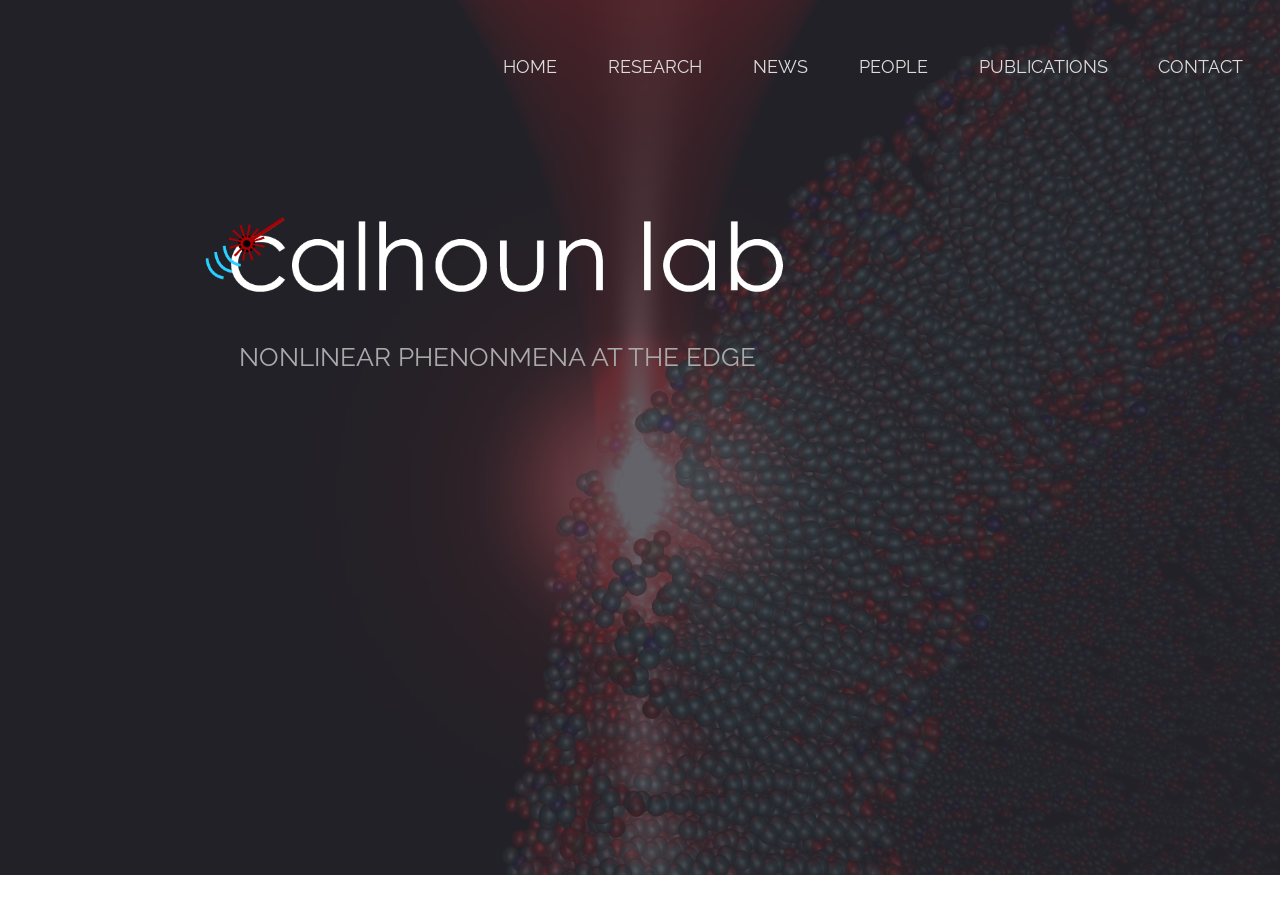
<file: index.html>
<!DOCTYPE HTML>
<!--
	Spatial by TEMPLATED
	templated.co @templatedco
	Released for free under the Creative Commons Attribution 3.0 license (templated.co/license)
-->
<html>
	<head>
		<title>Calhoun Lab - Home</title>
		<meta charset="utf-8" />
		<meta name="viewport" content="width=device-width, initial-scale=1" />
		<link rel="stylesheet" href="assets/css/main.css" />
		<link rel="shortcut icon" href="images/favicon.ico" />
		
		<!-- Global site tag (gtag.js) - Google Analytics -->
<script async src="https://www.googletagmanager.com/gtag/js?id=UA-50145290-1"></script>
<script>
  window.dataLayer = window.dataLayer || [];
  function gtag(){dataLayer.push(arguments);}
  gtag('js', new Date());

  gtag('config', 'UA-50145290-1');
</script>

		
	</head>
	<body class="landing">

		<!-- Header -->
			<header id="header" class="alt">
				<nav id="nav">
    <ul>
      <li><a href="index.html">Home</a></li>
		<li><a href="research.html">Research</a></li>
      <li><a href="news.html">News</a></li>
      <li><a href="people.html">People</a></li>
      <li><a href="pubs.html">Publications</a></li>
      <li><a href="contact.html">Contact</a></li>
	  <!--<li><a href="ACS2020.html">ACS 2020</a></li>-->
    </ul>
				</nav>
			</header>

			<a href="#menu" class="navPanelToggle"><span class="fa fa-bars"></span></a>

		<!-- Banner -->
			<section id="banner">
				<div class="container">
					<p><span class="image"><img src="images/lab_title.png" alt="calhoun lab"/></span><br />
				nonlinear phenonmena at the edge</p>
				</div>
			</section>


			


		<!-- Scripts -->
			<script src="assets/js/jquery.min.js"></script>
			<script src="assets/js/skel.min.js"></script>
			<script src="assets/js/util.js"></script>
			<script src="assets/js/main.js"></script>

	</body>
</html>
</file>
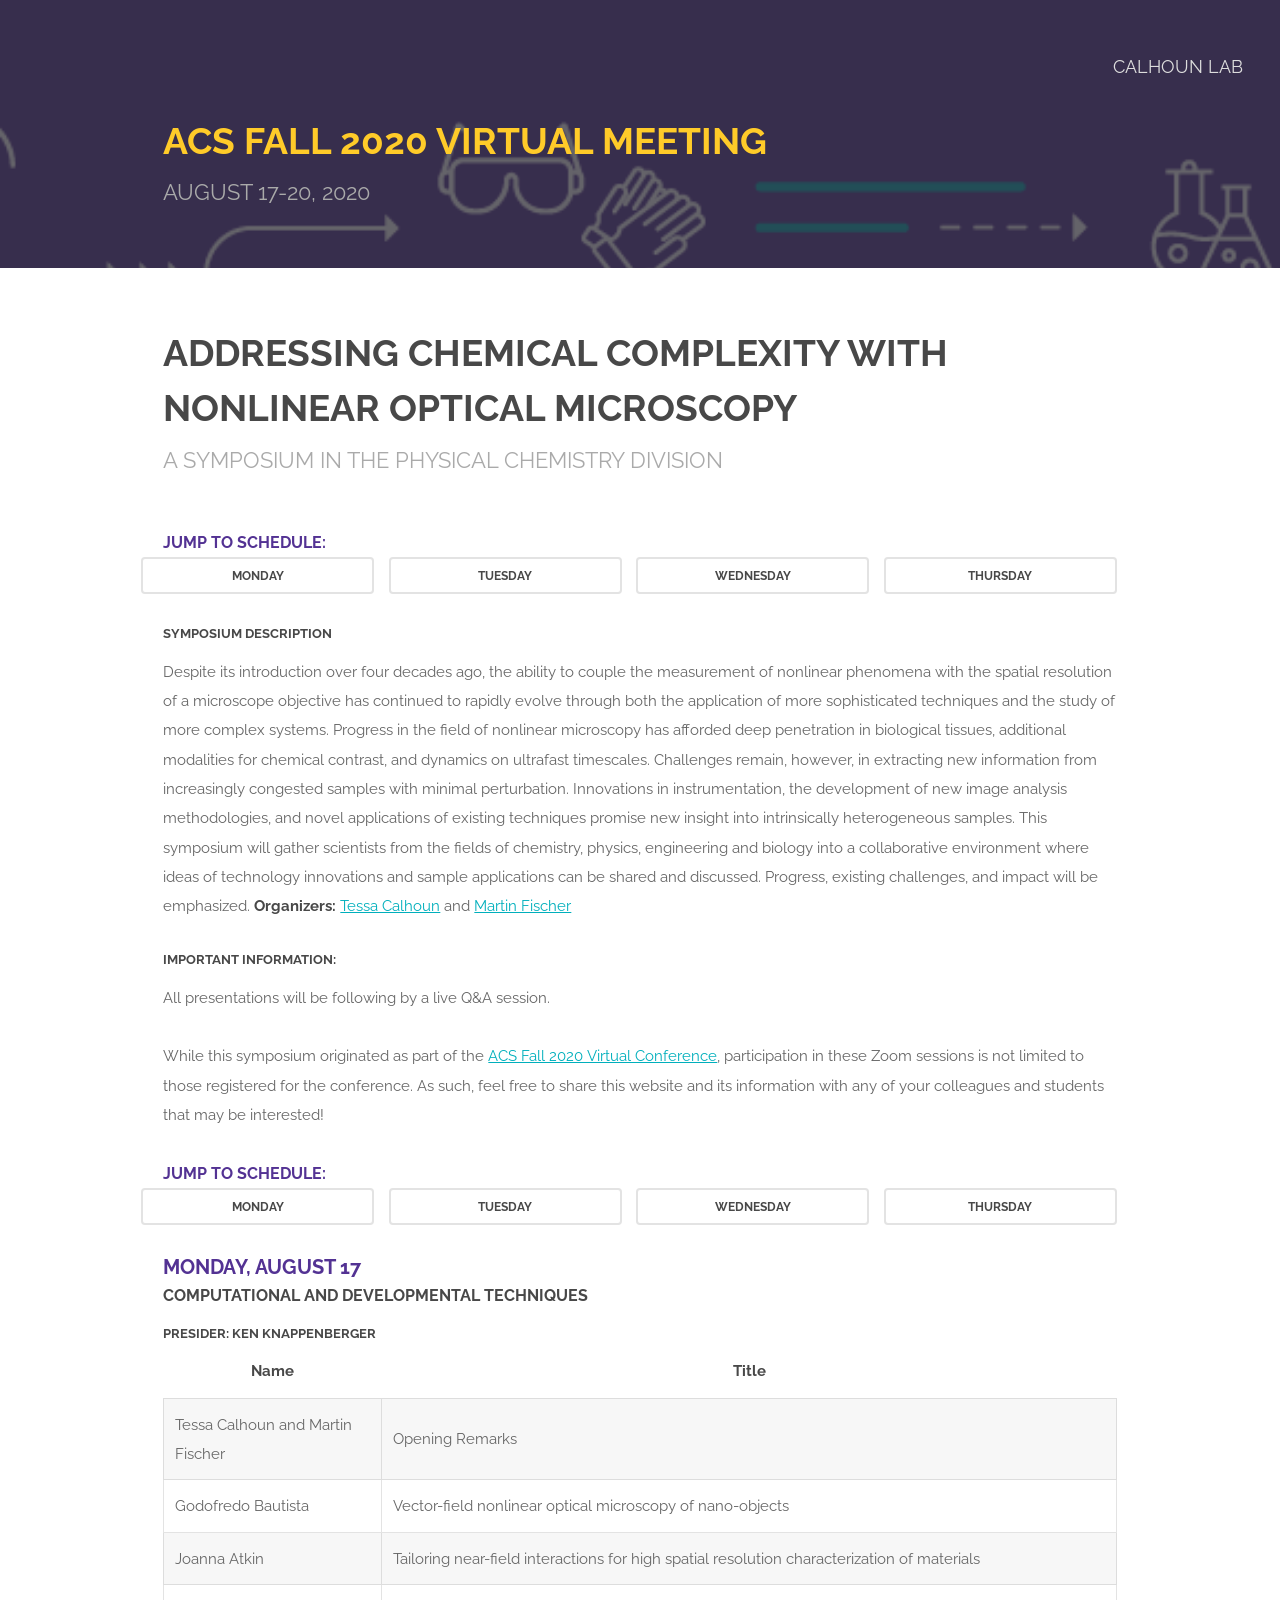
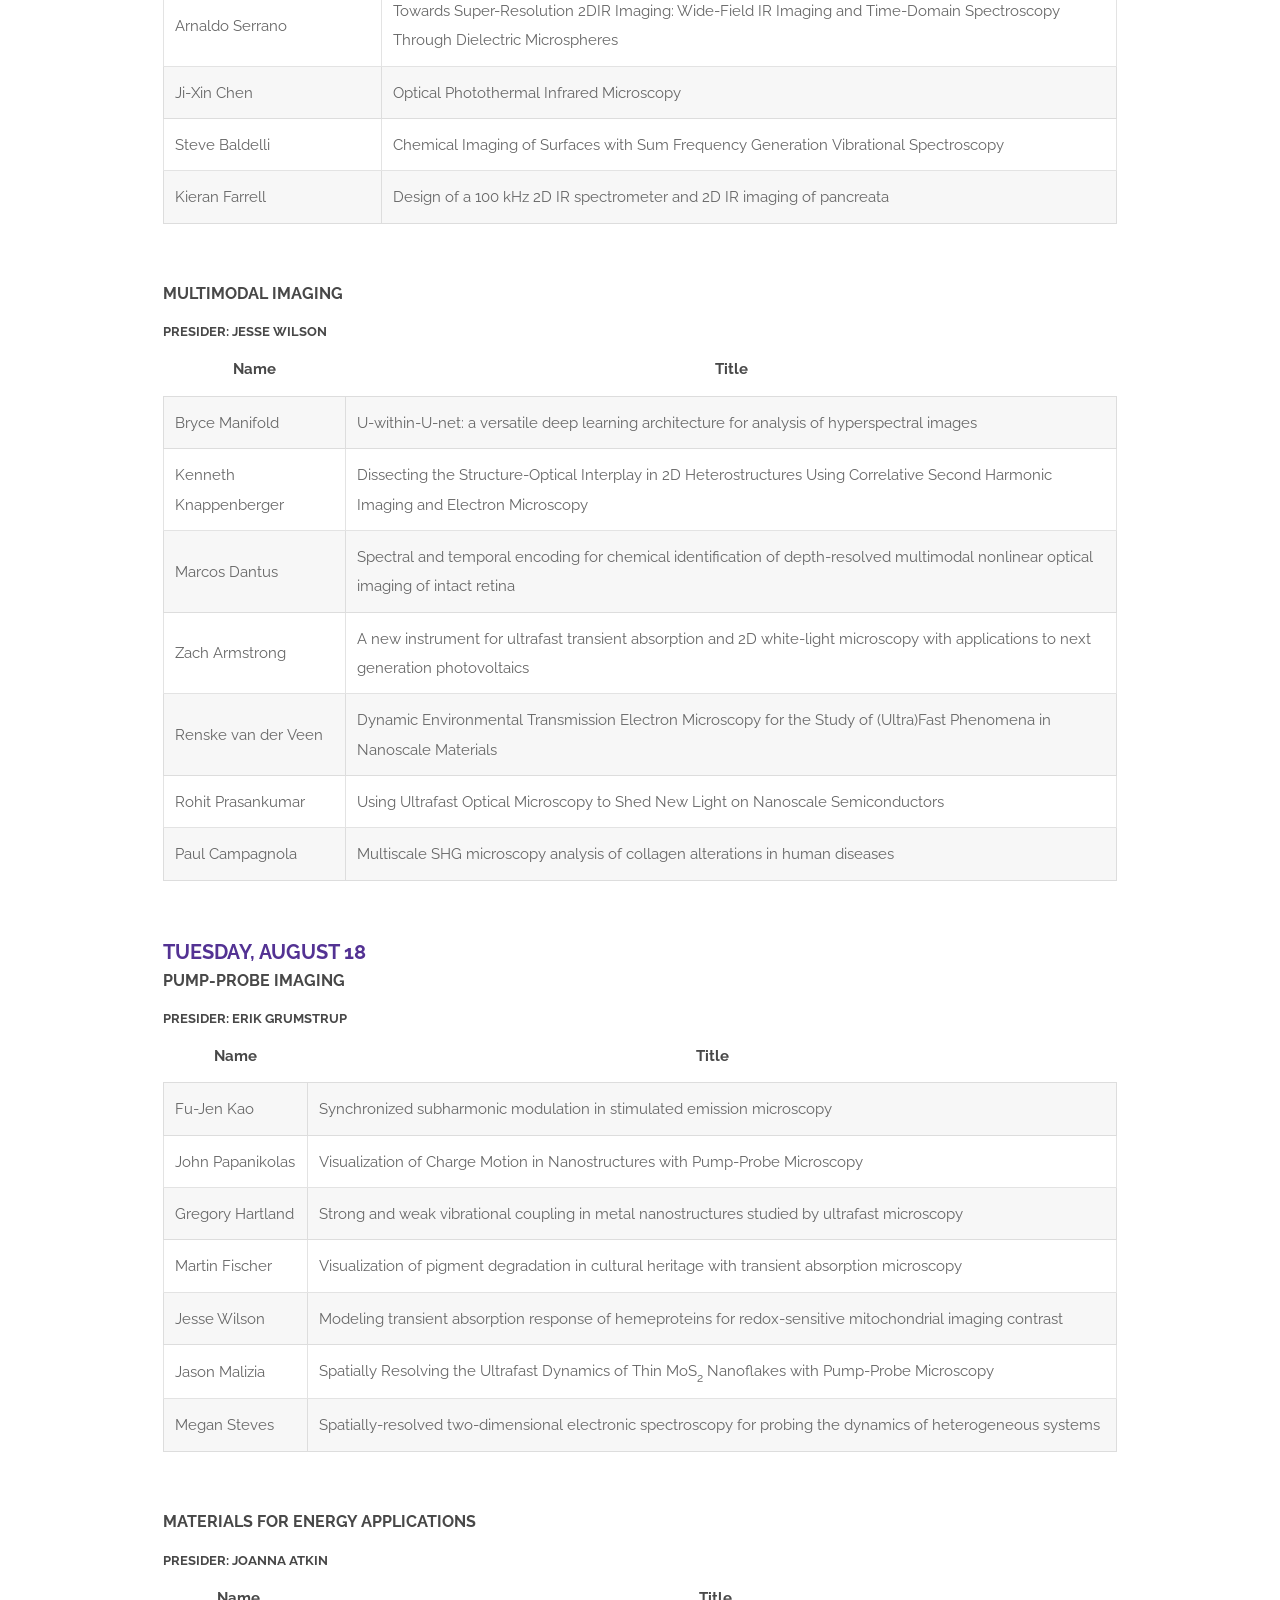
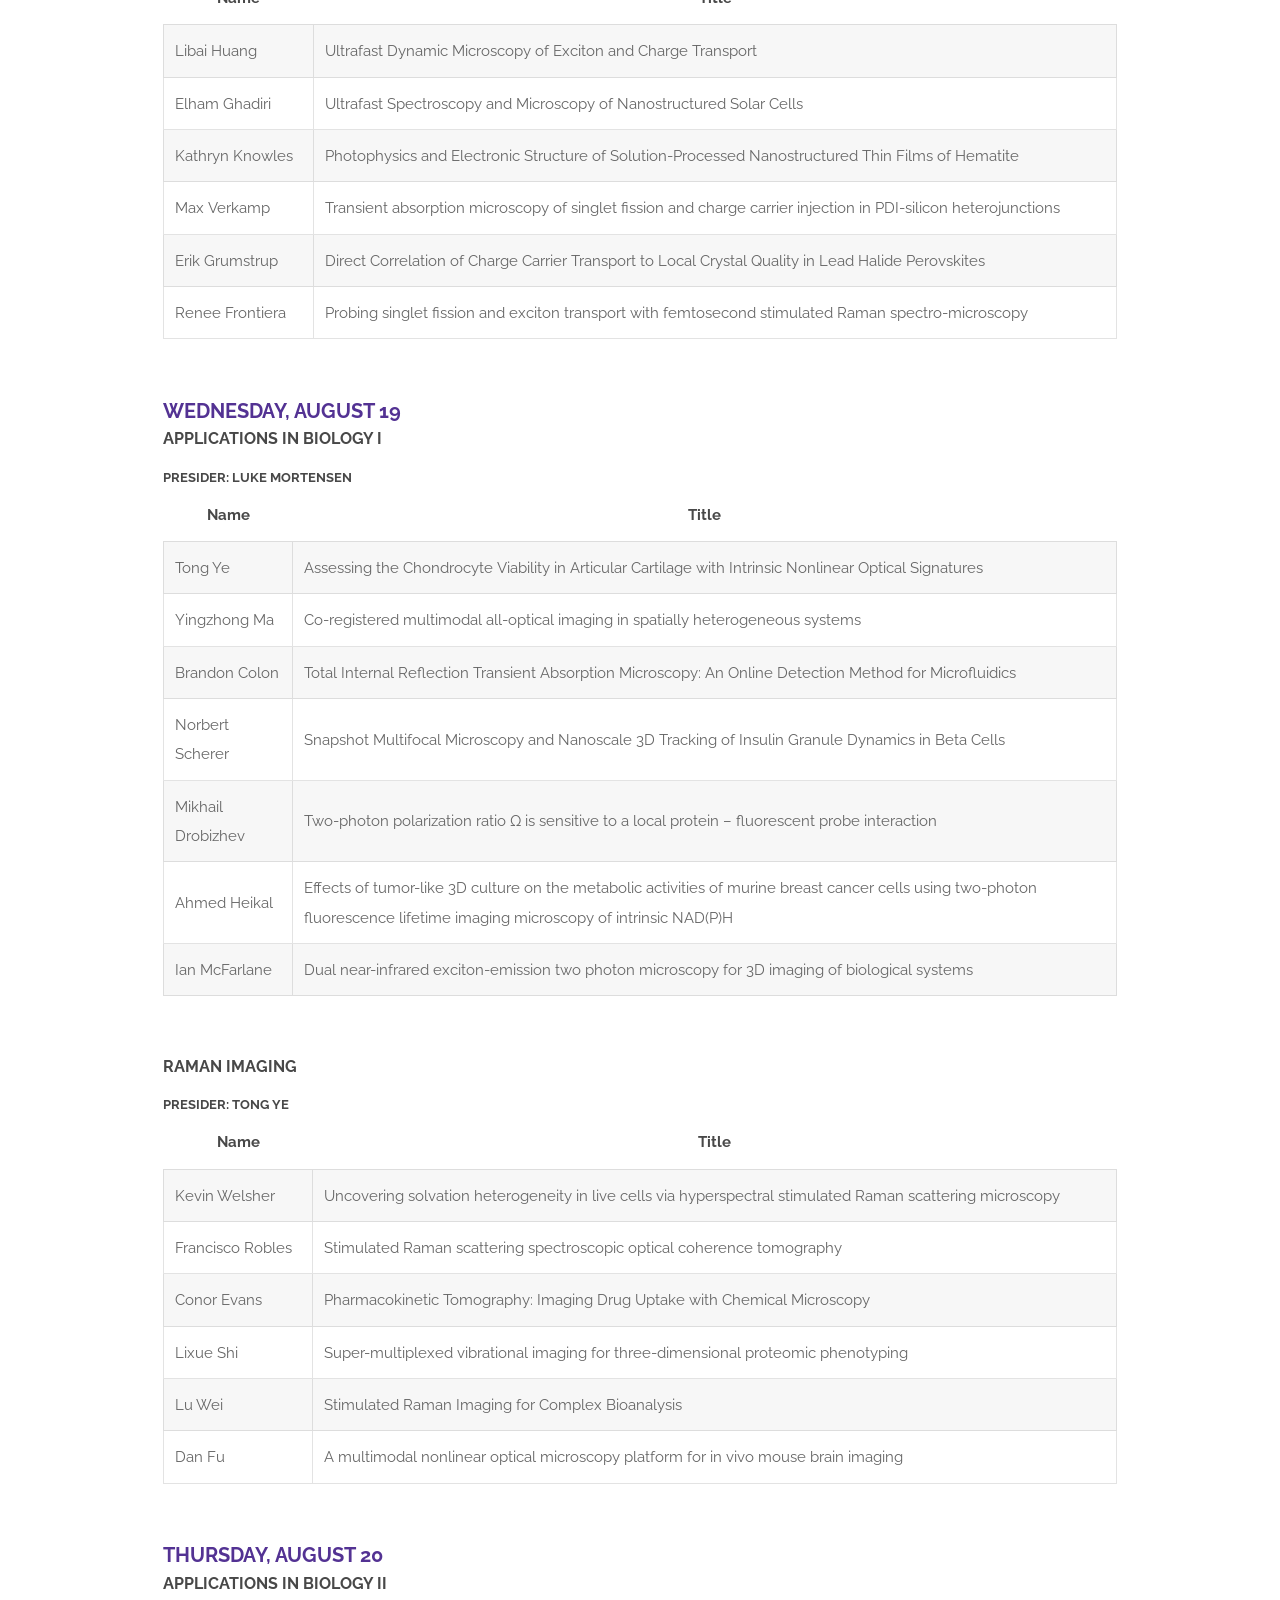
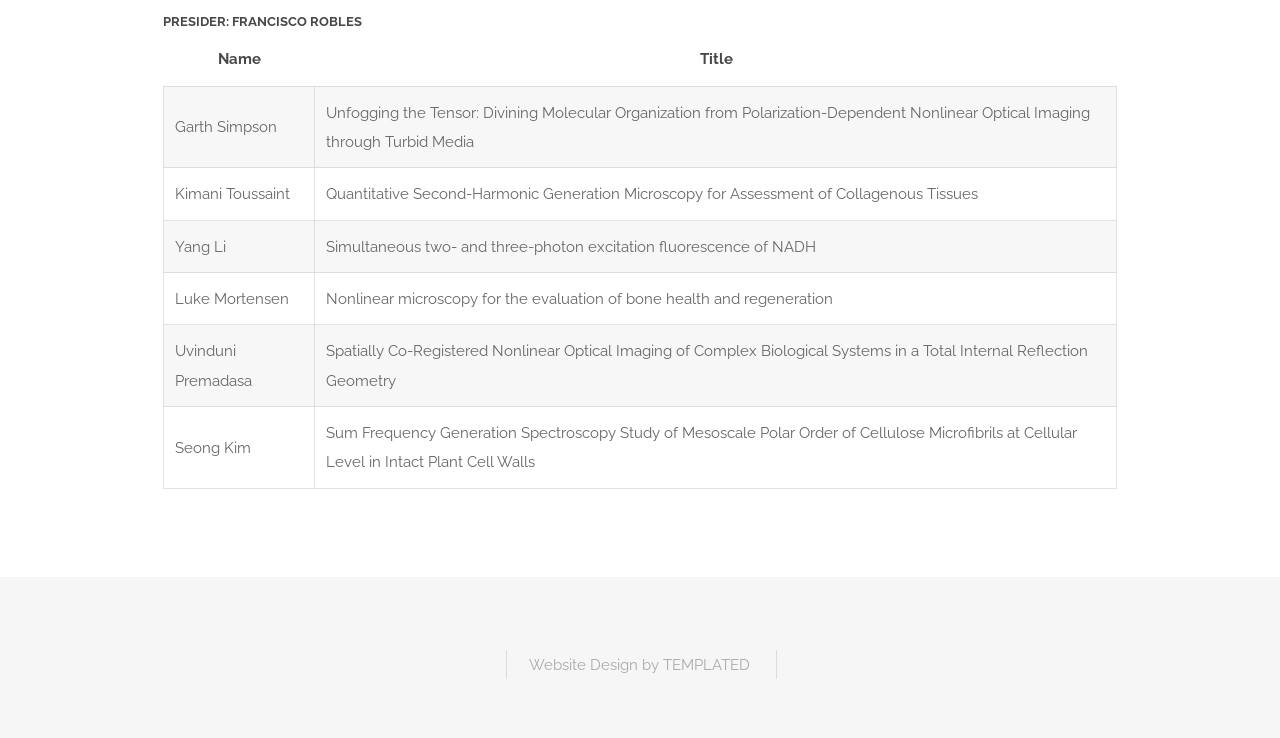
<file: ACS2020.html>
<!DOCTYPE HTML>
<!--
	Spatial by TEMPLATED
	templated.co @templatedco
	Released for free under the Creative Commons Attribution 3.0 license (templated.co/license)
-->
<html>
<head>
<title>Calhoun Lab - ACS2020</title>
<meta charset="utf-8" />
<meta name="viewport" content="width=device-width, initial-scale=1" />
<link rel="stylesheet" href="assets/css/main.css" />
<link rel="shortcut icon" href="images/favicon.ico" />
	
<!-- Global site tag (gtag.js) - Google Analytics -->
<script async src="https://www.googletagmanager.com/gtag/js?id=UA-50145290-1"></script>
<script>
  window.dataLayer = window.dataLayer || [];
  function gtag(){dataLayer.push(arguments);}
  gtag('js', new Date());

  gtag('config', 'UA-50145290-1');
</script>

	
</head>
<body class="landing">

<!-- Header -->
<header id="header" class="alt">
  <nav id="nav">
    <ul>
      <li><a href="index.html">Calhoun Lab</a></li>
    </ul>
  </nav>
</header>
<a href="#menu" class="navPanelToggle"><span class="fa fa-bars"></span></a> 

<!-- Four -->
<section id="four" class="wrapper style4 special">
  <div class="container">
	  <header class="major">
      <h2><br />ACS Fall 2020 Virtual Meeting</h2>
		  <p style="font-size:150%">August 17-20, 2020</p>
	</header>
  </div>
</section>

<!-- One -->
<section id="main" class="wrapper">
				<div class="container">
					<header class="major special">
						<h2>Addressing Chemical Complexity with Nonlinear Optical Microscopy</h2>
						<p style="font-size:150%; padding-bottom: 1em;">A symposium in the Physical Chemistry division</p>
					</header>
					
					<section>
						<h8>Jump to Schedule:</h8>
					<div class="row">
									<ul class="actions fit">
										<li><a href="#Monday" class="button alt fit small">Monday</a></li>
										<li><a href="#Tuesday" class="button alt fit small">Tuesday</a></li>
										<li><a href="#Wednesday" class="button alt fit small">Wednesday</a></li>
										<li><a href="#Thursday" class="button alt fit small">Thursday</a></li>
									</ul>
								</div>
					</section>
					
					<section style="padding-bottom: 2em">
						<h5>Symposium Description</h5>
					  <p>Despite its introduction over four decades ago, the ability to couple the measurement of nonlinear phenomena with the spatial resolution of a microscope objective has continued to rapidly evolve through both the application of more sophisticated techniques and the study of more complex systems. Progress in the field of nonlinear microscopy has afforded deep penetration in biological tissues, additional modalities for chemical contrast, and dynamics on ultrafast timescales. Challenges remain, however, in extracting new information from increasingly congested samples with minimal perturbation. Innovations in instrumentation, the development of new image analysis methodologies, and novel applications of existing techniques promise new insight into intrinsically heterogeneous samples. This symposium will gather scientists from the fields of chemistry, physics, engineering and biology into a collaborative environment where ideas of technology innovations and sample applications can be shared and discussed. Progress, existing challenges, and impact will be emphasized.
						
						<strong>Organizers:</strong> <a href="https://chem.utk.edu/people/tessa-calhoun/" style="color:#00AFBC">Tessa Calhoun</a> and <a href="https://chem.duke.edu/faculty/martin-fischer" style="color:#00AFBC">Martin Fischer</a></p>
						
						<h5>Important Information:</h5>
						<p>All presentations will be following by a live Q&amp;A session. </p>
						
						While this symposium originated as part of the <a href="https://plan.core-apps.com/acs_sf20/event/b2eefa02e68599d5fea248fbf8a670a9" style="color:#00AFBC">ACS Fall 2020 Virtual Conference</a>, participation in these Zoom sessions is not limited to those registered for the conference. As such, feel free to share this website and its information with any of your colleagues and students that may be interested!
					</section>
					<section>
					  <h8>Jump to Schedule:</h8>
					<div class="row">
									<ul class="actions fit">
										<li><a href="#Monday" class="button alt fit small">Monday</a></li>
										<li><a href="#Tuesday" class="button alt fit small">Tuesday</a></li>
										<li><a href="#Wednesday" class="button alt fit small">Wednesday</a></li>
										<li><a href="#Thursday" class="button alt fit small">Thursday</a></li>
									</ul>
								</div>
					</section>
					
		<section  id="Monday">
							<h7>Monday, August 17</h7>
							<h4>Computational and Developmental Techniques</h4>
				<h5>Presider: Ken Knappenberger</h5>
							<div class="table-wrapper">
								<table class="alt">
									<thead style="font-size:85%">
										<tr>
											<th>Name</th>
											<th>Title</th>
										</tr>
									</thead>
									<tbody>
										<tr>
										<td><a href="https://chem.utk.edu/people/tessa-calhoun/">Tessa Calhoun</a>  and <a href="https://chem.duke.edu/faculty/martin-fischer">Martin Fischer</a></td>
											<td>Opening Remarks</td>
										</tr>
										<tr>
											<td><a href="https://research.tuni.fi/nlogroup/contact/">Godofredo Bautista</a></td>
											<td><a href="https://plan.core-apps.com/acs_sf20/abstract/d13b2cda-f766-4018-aff8-7b90e7c7ef77">Vector-field nonlinear optical microscopy of nano-objects</a></td>
										</tr>
										<tr>
											<td><a href="https://chem.unc.edu/faculty/atkin-joanna/">Joanna Atkin</a></td>
											<td><a href="https://plan.core-apps.com/acs_sf20/abstract/747a9728-101f-4723-915b-3e13b6f2732d">Tailoring near-field interactions for high spatial resolution characterization of materials</a></td>
											
										</tr>
										<tr>
											<td><a href="https://chemistry.nd.edu/people/arnaldo-serrano/">Arnaldo Serrano</a></td>
											<td> <a href="https://plan.core-apps.com/acs_sf20/abstract/4c983ea6-17e7-4169-acfd-f7961e9cd5e4">Towards Super-Resolution 2DIR Imaging: Wide-Field IR Imaging and Time-Domain Spectroscopy Through Dielectric Microspheres</a></td>
										</tr>
										<tr>
											<td><a href="https://www.bu.edu/eng/profile/ji-xin-cheng/">Ji-Xin Chen</a></td>
											<td><a href="https://plan.core-apps.com/acs_sf20/abstract/b5b43fb1-fa2f-4319-b162-c6abd2de58f5">Optical Photothermal Infrared Microscopy</a></td>
										</tr>
										<tr>
											<td><a href="https://www.uh.edu/nsm/chemistry/people/faculty/Baldelli/">Steve Baldelli</a></td>
											<td>Chemical Imaging of Surfaces with Sum Frequency Generation Vibrational Spectroscopy</td>
										</tr>
										<tr>
											<td><a href="https://zanni.chem.wisc.edu/people/">Kieran Farrell</a></td>
											<td><a href="https://plan.core-apps.com/acs_sf20/abstract/ebb490d0-c773-47aa-bacb-be7dcdb9b882">Design of a 100 kHz 2D IR spectrometer and 2D IR imaging of pancreata</a></td>
										</tr>
									</tbody>
									</table>
							</div>
			
			<h4>Multimodal Imaging</h4>
				<h5>Presider: Jesse Wilson</h5>
							<div class="table-wrapper">
								<table class="alt">
									<thead style="font-size:85%">
										<tr>
											<th>Name</th>
											<th>Title</th>
										</tr>
									</thead>
									<tbody>
										<tr>
											<td><a href="https://depts.washington.edu/fudanlab/people/">Bryce Manifold</a></td>
											<td><a href="https://plan.core-apps.com/acs_sf20/abstract/7e20d1aa-79e7-4fa9-a690-bbf988369ba1">U-within-U-net: a versatile deep learning architecture for analysis of hyperspectral images</a></td>
										</tr>
										<tr>
											<td><a href="https://science.psu.edu/chem/people/klk260">Kenneth Knappenberger</a></td>
											<td><a href="https://plan.core-apps.com/acs_sf20/abstract/00f8ca0f-5010-4a7c-b9cf-4b9ce90fc397">Dissecting the Structure-Optical Interplay in 2D Heterostructures Using Correlative Second Harmonic Imaging and Electron Microscopy</a></td>
										</tr>
										<tr>
											<td><a href="https://www.chemistry.msu.edu/faculty-research/faculty-members/marcos-dantus/">Marcos Dantus</a></td>
											<td><a href="https://plan.core-apps.com/acs_sf20/abstract/85d4a0dd-fac5-4a8c-b76d-dc20ae9d63da">Spectral and temporal encoding for chemical identification of depth-resolved multimodal nonlinear optical imaging of intact retina</a></td>
										</tr>
										<tr>
											<td><a href="https://zanni.chem.wisc.edu/people/">Zach Armstrong</a></td>
											<td>A new instrument for ultrafast transient absorption and 2D white-light microscopy with applications to next generation photovoltaics</td>
										</tr>
										<tr>
											<td><a href="https://chemistry.illinois.edu/renske">Renske van der Veen</a></td>
											<td><a href="https://plan.core-apps.com/acs_sf20/abstract/664808b3-c62f-43f4-88ce-7edd2d0b9caf">Dynamic Environmental Transmission Electron Microscopy for the Study of (Ultra)Fast Phenomena in Nanoscale Materials</a></td>
										</tr>
										<tr>
											<td><a href="https://www.lanl.gov/search-capabilities/profiles/rohit-prasankumar.shtml">Rohit Prasankumar</a></td>
											<td><a href="https://plan.core-apps.com/acs_sf20/abstract/05e0626f-0aa7-4b66-be40-5e2f6e35f2e4">Using Ultrafast Optical Microscopy to Shed New Light on Nanoscale Semiconductors</a></td>
										</tr>
										<tr>
											<td><a href="https://directory.engr.wisc.edu/bme/Faculty/Campagnola_Paul/">Paul Campagnola</a></td>
											<td>Multiscale SHG microscopy analysis of collagen alterations in human diseases</td>
										</tr>
									</tbody>
									</table>
							</div>
						</section>
					
					<section  id="Tuesday">
							<h7>Tuesday, August 18</h7>
							<h4>Pump-Probe Imaging</h4>
				<h5>Presider: Erik Grumstrup</h5>
							<div class="table-wrapper">
								<table class="alt">
									<thead style="font-size:85%">
										<tr>
											<th>Name</th>
											<th>Title</th>
										</tr>
									</thead>
									<tbody>
										<tr>
											<td><a href="http://www.microscopy.tw/Members/kao">Fu-Jen Kao</a></td>
											<td><a href="https://plan.core-apps.com/acs_sf20/abstract/b49006a7-b187-49d5-8ecf-683c250c2cef">Synchronized subharmonic modulation in stimulated emission microscopy</a></td>
										</tr>
										<tr>
											<td><a href="https://chem.unc.edu/faculty/papanikolas-john/">John Papanikolas</a></td>
											<td>Visualization of Charge Motion in Nanostructures with Pump-Probe Microscopy</td>
										</tr>
										<tr>
											<td><a href="https://chemistry.nd.edu/people/gregory-v-hartland/">Gregory Hartland</a></td>
											<td><a href="https://plan.core-apps.com/acs_sf20/abstract/dc67fb7e-bb73-4544-b6e1-1260e3857fe3">Strong and weak vibrational coupling in metal nanostructures studied by ultrafast microscopy</a></td>
										</tr>
										<tr>
											<td><a href="https://chem.duke.edu/faculty/martin-fischer">Martin Fischer</a></td>
											<td><a href="https://plan.core-apps.com/acs_sf20/abstract/8accb936-fdf6-46fe-8c3d-61465e5e1f0a"> Visualization of pigment degradation in cultural heritage with transient absorption microscopy</a></td>
										</tr>
										<tr>
											<td><a href="https://www.engr.colostate.edu/ece/facultystaff/facultypage.php?pass=146">Jesse Wilson</a></td>
											<td><a href="https://plan.core-apps.com/acs_sf20/abstract/f11a065c-8a47-4708-9f3e-72502a590dae">Modeling transient absorption response of hemeproteins for redox-sensitive mitochondrial imaging contrast</a></td>
										</tr>
										<tr>
											<td><a href="http://papanikolas.chem.unc.edu/people.html">Jason Malizia</a></td>
											<td><a href="https://plan.core-apps.com/acs_sf20/abstract/f4a7a1f5-677b-456e-9c79-694d798215bd">Spatially Resolving the Ultrafast Dynamics of Thin MoS<sub>2</sub> Nanoflakes with Pump-Probe Microscopy</a></td>
										</tr>
										<tr>
											<td><a href="https://science.psu.edu/node/783">Megan Steves</a></td>
											<td><a href="https://plan.core-apps.com/acs_sf20/abstract/35d6b6cc-96a7-405b-af91-06b2c0703fc2">Spatially-resolved two-dimensional electronic spectroscopy for probing the dynamics of heterogeneous systems</a></td>
										</tr>
										
									</tbody>
							  </table>
							</div>
			
			<h4>Materials for Energy Applications</h4>
				<h5>Presider: Joanna Atkin</h5>
							<div class="table-wrapper">
								<table class="alt">
									<thead style="font-size:85%">
										<tr>
											<th>Name</th>
											<th>Title</th>
										</tr>
									</thead>
									<tbody>
										<tr>
											<td><a ref="https://www.chem.purdue.edu/people/profile/huang736">Libai Huang</a></td>
											<td><a href="https://plan.core-apps.com/acs_sf20/abstract/9f612f66-5d3b-4852-aac4-7f874d8ad402">Ultrafast Dynamic Microscopy of Exciton and Charge Transport</a></td>
										</tr>
										<tr>
											<td><a href="https://chemistry.wfu.edu/people/faculty/elham-ghadiri/">Elham Ghadiri</a></td>
											<td>Ultrafast Spectroscopy and Microscopy of Nanostructured Solar Cells</td>
										</tr>
										<tr>
											<td><a href="http://www.sas.rochester.edu/chm/people/faculty/knowles-kathryn/index.html">Kathryn Knowles</a></td>
											<td><a href="https://plan.core-apps.com/acs_sf20/abstract/f83ca405-6687-4da9-841f-b118bc2a25a0">Photophysics and Electronic Structure of Solution-Processed Nanostructured Thin Films of Hematite</a></td>
										</tr>
										<tr>
											<td><a href="https://www.robertsgrouput.org/group-members.html">Max Verkamp</a></td>
											<td><a href="https://plan.core-apps.com/acs_sf20/abstract/557b04bd-81f0-46b2-a7bd-c360a5d81714">Transient absorption microscopy of singlet fission and charge carrier injection in PDI-silicon heterojunctions</a></td>
										</tr>
										<tr>
											<td><a href="http://www.chemistry.montana.edu/directory/1662468/erik-grumstrup">Erik Grumstrup</a></td>
											<td><a href="https://plan.core-apps.com/acs_sf20/abstract/5dc8e6ee-eb0e-4175-862d-0e92c879dab9">Direct Correlation of Charge Carrier Transport to Local Crystal Quality in Lead Halide Perovskites</a></td>
										</tr>
										<tr>
											<td><a href="https://chem.umn.edu/profiles/renee-frontiera">Renee Frontiera</a></td>
											<td><a href="https://plan.core-apps.com/acs_sf20/abstract/6734a1b6-cce3-44ef-88b6-126c24d28569">Probing singlet fission and exciton transport with femtosecond stimulated Raman spectro-microscopy</a></td>
										</tr>
																				
										
									</tbody>
							  </table>
							</div>
				  </section>
	<section  id="Wednesday">
							<h7>Wednesday, August 19</h7>
							<h4>Applications in Biology I</h4>
				<h5>Presider: Luke Mortensen</h5>
							<div class="table-wrapper">
								<table class="alt">
									<thead style="font-size:85%">
										<tr>
											<th>Name</th>
											<th>Title</th>
										</tr>
									</thead>
									<tbody>
										<tr>
											<td><a href="https://www.clemson.edu/cecas/departments/bioe/people/faculty-staff/directory/ye.html">Tong Ye</a></td>
											<td><a href="https://plan.core-apps.com/acs_sf20/abstract/4a800c88-85a5-4e2c-b8c0-8b159f3a8532">Assessing the Chondrocyte Viability in Articular Cartilage with Intrinsic Nonlinear Optical Signatures</a></td>
										</tr>
										<tr>
											<td><a href="https://www.ornl.gov/staff-profile/yingzhong-ma">Yingzhong Ma</a></td>
											<td>Co-registered multimodal all-optical imaging in spatially heterogeneous systems</td>
										</tr>
										<tr>
											<td><a href="people.html">Brandon Colon</a></td>
											<td>Total Internal Reflection Transient Absorption Microscopy: An Online Detection Method for Microfluidics</td>
										</tr>
										<tr>
											<td><a href="https://chemistry.uchicago.edu/faculty/norbert-scherer">Norbert Scherer</a></td>
											<td><a href="https://plan.core-apps.com/acs_sf20/abstract/0929d864-bb0e-4617-afbe-d799e2a77625">Snapshot Multifocal Microscopy and Nanoscale 3D Tracking of Insulin Granule Dynamics in Beta Cells</a></td>
										</tr>
										<tr>
											<td><a href="http://www.montana.edu/mbi/directory/1524047/mikhail-drobizhev">Mikhail Drobizhev</a></td>
											<td><a href="https://plan.core-apps.com/acs_sf20/abstract/16a2b114-24cf-4080-9ba3-ed735da82467">Two-photon polarization ratio Ω is sensitive to a local protein – fluorescent probe interaction</a></td>
										</tr>
										<tr>
											<td><a href="https://scse.d.umn.edu/chemistry-biochemistry-department/faculty-staff/dr-ahmed-heikal">Ahmed Heikal</a></td>
											<td><a href="https://plan.core-apps.com/acs_sf20/abstract/d1e853d7ad41da6ddce34f4150efea2e">Effects of tumor-like 3D culture on the metabolic activities of murine breast cancer cells using two-photon fluorescence lifetime imaging microscopy of intrinsic NAD(P)H</a></td>
										</tr>
										<tr>
											<td><a href="http://landrylab.com/people/">Ian McFarlane</a></td>
											<td><a href="https://plan.core-apps.com/acs_sf20/abstract/6bc3c1b8-ad29-4bcb-83ab-8f64a7544f7e">Dual near-infrared exciton-emission two photon microscopy for 3D imaging of biological systems</a></td>
										</tr>
										
									</tbody>
							  </table>
							</div>
			
			<h4>Raman Imaging</h4>
				<h5>Presider: Tong Ye</h5>
							<div class="table-wrapper">
								<table class="alt">
									<thead style="font-size:85%">
										<tr>
											<th>Name</th>
											<th>Title</th>
										</tr>
									</thead>
									<tbody>
										<tr>
											<td><a href="https://chem.duke.edu/faculty/kevin-d-welsher">Kevin Welsher</a></td>
											<td><a href="https://plan.core-apps.com/acs_sf20/abstract/6bdd3db3-8492-4de0-bbab-68f87a9bcbe3">Uncovering solvation heterogeneity in live cells via hyperspectral stimulated Raman scattering microscopy</a></td>
										</tr>
										<tr>
											<td><a href="https://bme.gatech.edu/bme/faculty/Francisco-E-Robles">Francisco Robles</a></td>
											<td><a href="https://plan.core-apps.com/acs_sf20/abstract/197fd34a-b8f2-4d1d-b2ff-8862cd95aed6">Stimulated Raman scattering spectroscopic optical coherence tomography</a></td>
										</tr>
										<tr>
											<td><a href="http://wellman.massgeneral.org/faculty-evans-pi.htm">Conor Evans</a></td>
											<td><a href="https://plan.core-apps.com/acs_sf20/abstract/d5bbefea-75de-4c9e-a9f7-7a83f66e797f">Pharmacokinetic Tomography: Imaging Drug Uptake with Chemical Microscopy</a></td>
										</tr>
										<tr>
											<td><a href="http://www.columbia.edu/cu/chemistry/groups/min/people.html#currentMember">Lixue Shi</a></td>
											<td><a href="https://plan.core-apps.com/acs_sf20/abstract/a8eb80c9-b95d-47ed-b96c-1b602c959756">Super-multiplexed vibrational imaging for three-dimensional proteomic phenotyping</a></td>
										</tr>
										<tr>
											<td><a href="https://cce.caltech.edu/people/lu-wei">Lu Wei</a></td>
											<td><a href="https://plan.core-apps.com/acs_sf20/abstract/2c49ac1b-e63e-4b98-8771-64b3d6d213bc">Stimulated Raman Imaging for Complex Bioanalysis</a></td>
										</tr>
										<tr>
											<td><a href="https://depts.washington.edu/chem/people/faculty/fu.html">Dan Fu</a></td>
											<td>A multimodal nonlinear optical microscopy platform for in vivo mouse brain imaging</td>
										</tr>

									</tbody>
							  </table>
							</div>
				  </section>			
		<section  id="Thursday">
							<h7>Thursday, August 20</h7>
			<h4>Applications in Biology II</h4>
				<h5>Presider: Francisco Robles</h5>
							<div class="table-wrapper">
								<table class="alt">
									<thead style="font-size:85%">
										<tr>
											<th>Name</th>
											<th>Title</th>
										</tr>
									</thead>
									<tbody>
										<tr>
											<td><a href="https://www.chem.purdue.edu/people/profile/gsimpson">Garth Simpson</a></td>
											<td><a href="https://plan.core-apps.com/acs_sf20/abstract/9f276f81-fbc6-47cf-bf8a-f84bf991977a">Unfogging the Tensor: Divining Molecular Organization from Polarization-Dependent Nonlinear Optical Imaging through Turbid Media</a></td>
										</tr>
										<tr>
											<td><a href="https://vivo.brown.edu/display/ktoussai#All">Kimani Toussaint</a></td>
											<td><a href="https://plan.core-apps.com/acs_sf20/abstract/f65047a9-6ae2-4f60-aaee-58167e036e25">Quantitative Second-Harmonic Generation Microscopy for Assessment of Collagenous Tissues</a></td>
										</tr>
										<tr>
											<td><a href="https://cecas.clemson.edu/nfil/people.html">Yang Li</a></td>
											<td><a href="https://plan.core-apps.com/acs_sf20/abstract/2df2a2ff-3e9d-4504-8e5d-38fa49894573">Simultaneous two- and three-photon excitation fluorescence of NADH</a></td>
										</tr>
										<tr>
											<td><a href="http://engineering.uga.edu/people/profile/luke-j.-mortensen">Luke Mortensen</a></td>
											<td><a href="https://plan.core-apps.com/acs_sf20/abstract/d9b49e4f-b688-4842-b1e6-c121966efe78">Nonlinear microscopy for the evaluation of bone health and regeneration</a></td>
										</tr>
										<tr>
											<td><a href="https://www.ornl.gov/staff-profile/uvi-i-premadasa">Uvinduni Premadasa</a></td>
											<td>Spatially Co-Registered Nonlinear Optical Imaging of Complex Biological Systems in a Total Internal Reflection Geometry</td>
										</tr>
										<tr>
											<td><a href="https://www.che.psu.edu/department/directory-detail-g.aspx?q=SHK10">Seong Kim</a></td>
											<td><a href="https://plan.core-apps.com/acs_sf20/abstract/68a7ba57-1b3e-47f3-bb69-a87fe801dc1e">Sum Frequency Generation Spectroscopy Study of Mesoscale Polar Order of Cellulose Microfibrils at Cellular Level in Intact Plant Cell Walls</a></td>
										</tr>
										

									</tbody>
							  </table>
							</div>
				  </section>				
  </div>
</section>
	
		<!-- Footer -->
			<footer id="footer">
				<div class="container">
					<ul class="copyright">
						<li>&nbsp;</li>
						<li>Website Design by <a href="http://templated.co">TEMPLATED</a></li>
						<li>&nbsp;</li>
					</ul>
				</div>
			</footer>





<!-- Scripts --> 
<script src="assets/js/jquery.min.js"></script> 
<script src="assets/js/skel.min.js"></script> 
<script src="assets/js/util.js"></script> 
<script src="assets/js/main.js"></script>
</body>
</html>
</file>
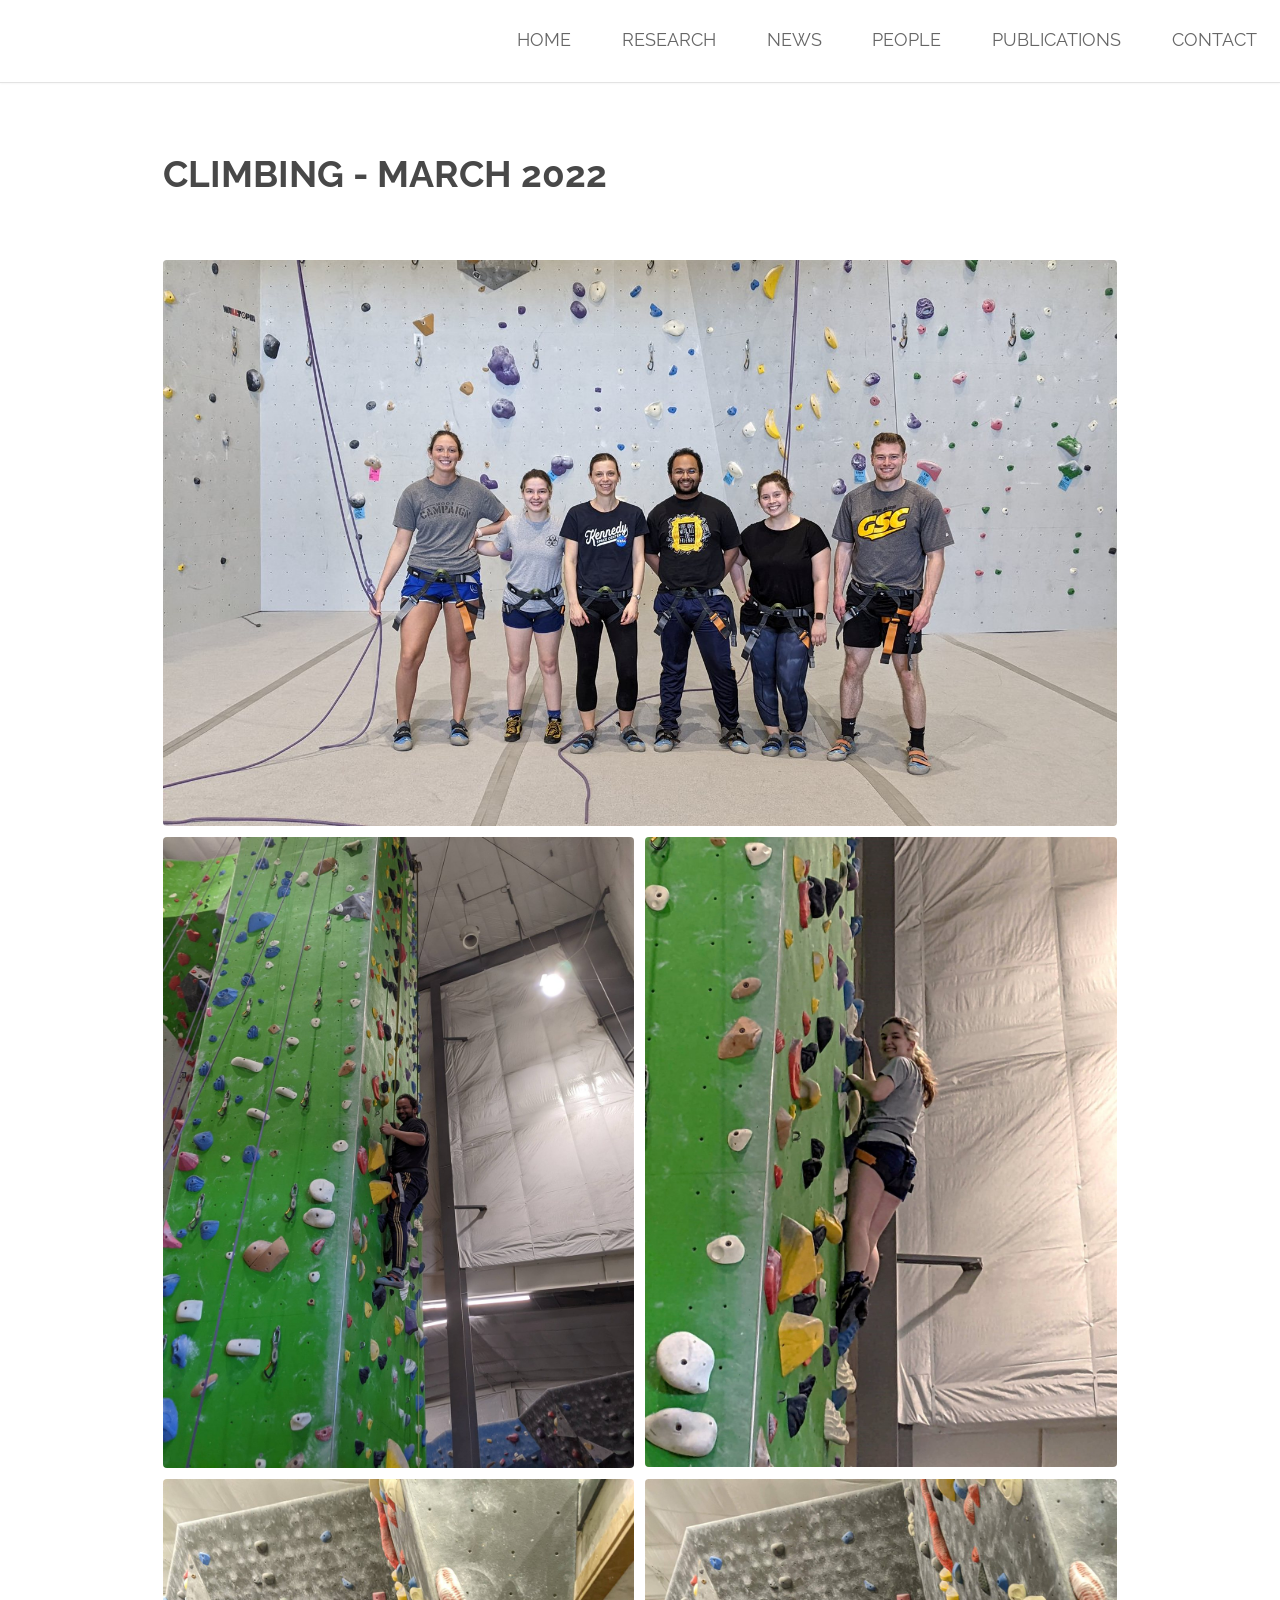
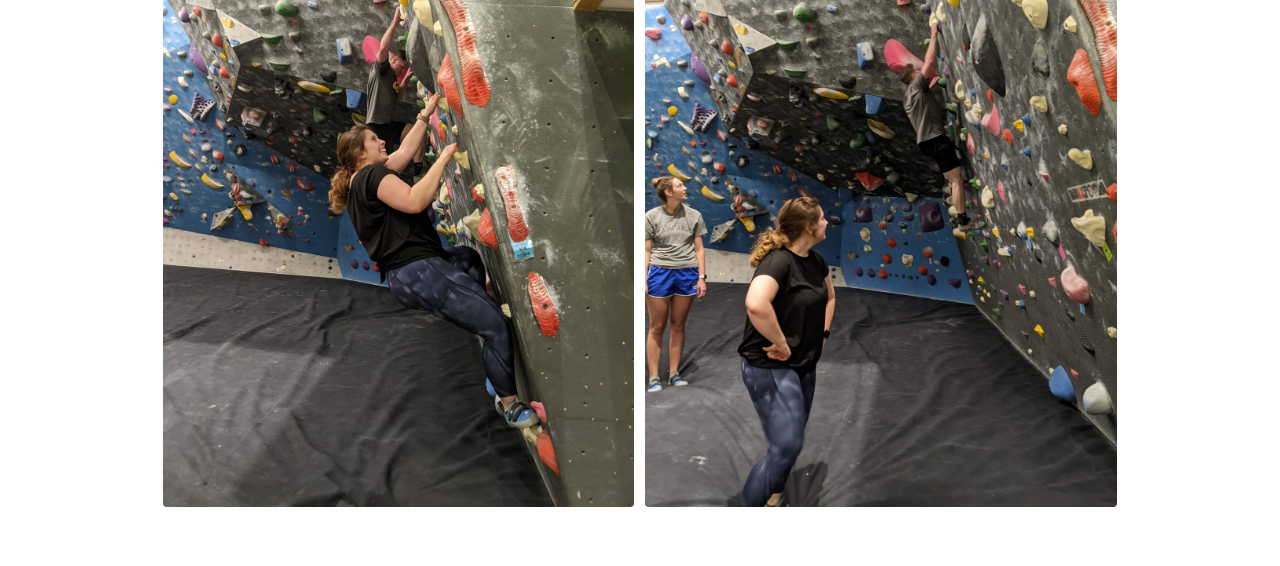
<file: climb2022.html>
<!DOCTYPE HTML>
<!--
	Spatial by TEMPLATED
	templated.co @templatedco
	Released for free under the Creative Commons Attribution 3.0 license (templated.co/license)
-->
<html>
<head>
<title>Calhoun Lab - Climbing 2022</title>
<meta charset="utf-8" />
<meta name="viewport" content="width=device-width, initial-scale=1" />
<link rel="stylesheet" href="assets/css/main.css" />
<link rel="shortcut icon" href="images/favicon.ico" />
</head>
<body>

<!-- Header -->
<header id="header">
  <nav id="nav">
    <ul>
      <li><a href="index.html">Home</a></li>
      <li><a href="research.html">Research</a></li>
      <li><a href="news.html">News</a></li>
      <li><a href="people.html">People</a></li>
      <li><a href="pubs.html">Publications</a></li>
      <li><a href="contact.html">Contact</a></li>
    </ul>
  </nav>
</header>
<a href="#menu" class="navPanelToggle"><span class="fa fa-bars"></span></a> 

<!-- Main -->
<section id="main" class="wrapper">
  <div class="container">
    <header class="major special">
      <h2>climbing - march 2022</h2>
    </header>

	
	<section>
							<div class="box alt">
								<div class="row 50% uniform">
									<div class="12u$"><span class="image fit"><img src="images/group pics/group.jpg" alt="" /></span></div>
									<div class="6u"><span class="image fit"><img src="images/group pics/Redwan.jpg" alt="" /></span></div>
									<div class="6u$"><span class="image fit"><img src="images/group pics/Eleanor.jpg" alt="" /></span></div>
									<div class="6u"><span class="image fit"><img src="images/group pics/Marea.jpg" alt="" /></span></div>
									<div class="6u$"><span class="image fit"><img src="images/group pics/Grant.jpg" alt="" /></span></div>

								</div>
							</div>
	</section>
	</div>
	  </section>
	<!-- Scripts --> 
<script src="assets/js/jquery.min.js"></script> 
<script src="assets/js/skel.min.js"></script> 
<script src="assets/js/util.js"></script> 
<script src="assets/js/main.js"></script>
	
</body>
</html>
</file>
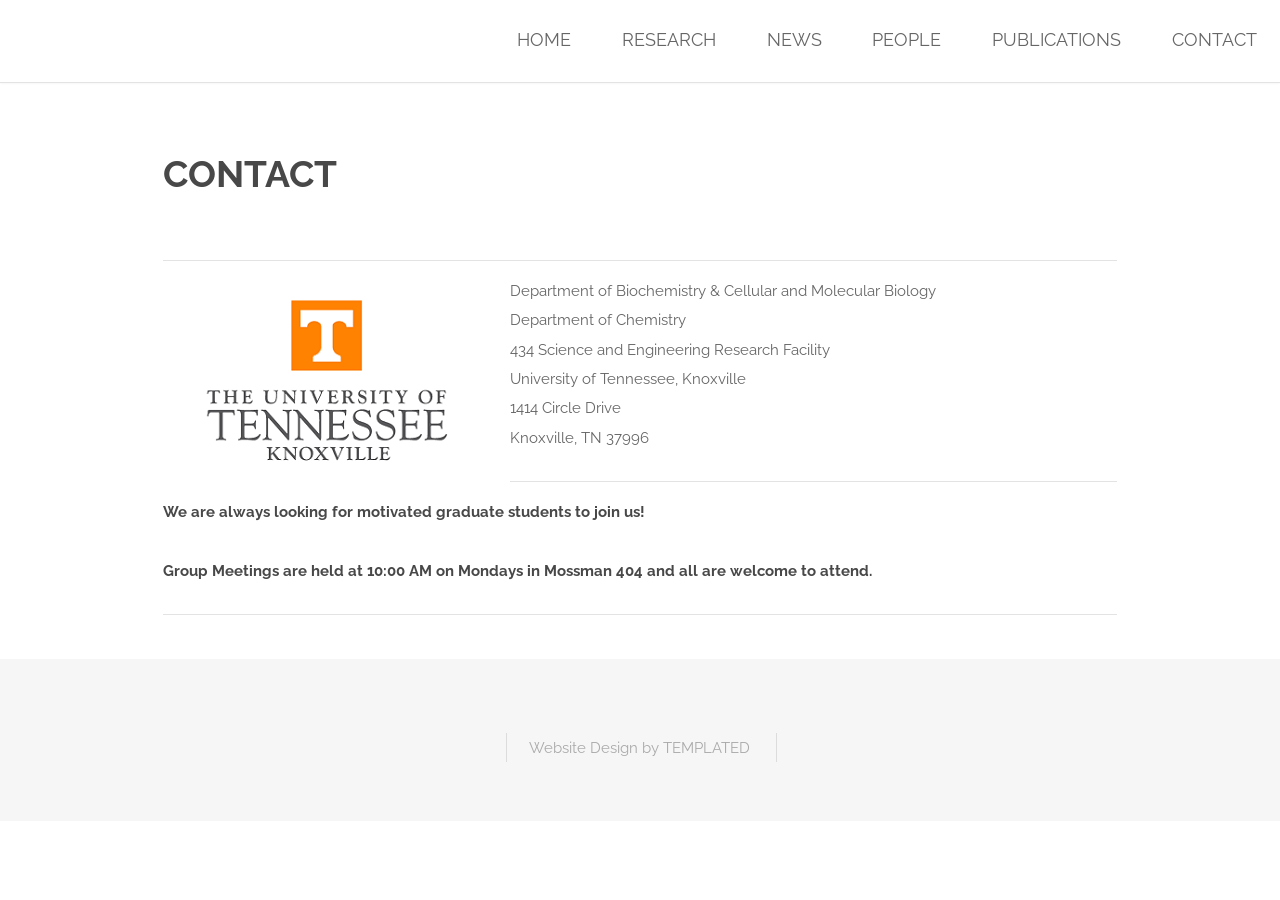
<file: contact.html>
<!DOCTYPE HTML>
<!--
	Spatial by TEMPLATED
	templated.co @templatedco
	Released for free under the Creative Commons Attribution 3.0 license (templated.co/license)
-->
<html>
<head>
<title>Calhoun Lab - Contact</title>
<meta charset="utf-8" />
<meta name="viewport" content="width=device-width, initial-scale=1" />
<link rel="stylesheet" href="assets/css/main.css" />
<link rel="shortcut icon" href="images/favicon.ico" />
</head>
<body>

<!-- Header -->
<header id="header">
  <nav id="nav">
    <ul>
      <li><a href="index.html">Home</a></li>
      <li><a href="research.html">Research</a></li>
      <li><a href="news.html">News</a></li>
      <li><a href="people.html">People</a></li>
      <li><a href="pubs.html">Publications</a></li>
      <li><a href="contact.html">Contact</a></li>
    </ul>
  </nav>
</header>
<a href="#menu" class="navPanelToggle"><span class="fa fa-bars"></span></a> 

<!-- Main -->
<section id="main" class="wrapper">
  <div class="container">
    <header class="major special">
      <h2>contact</h2>
    </header>
    
    <!-- PI -->
    <section>
      <hr />
      <p><a href="https://chem.utk.edu/"><span class="image left"><img src="images/UTlogo_center.png" alt="UT logo" /></span></a> Department of Biochemistry &amp Cellular and Molecular Biology <br />
		Department of Chemistry<br />
        434 Science and Engineering Research Facility<br />
        University of Tennessee, Knoxville<br />
        1414 Circle Drive <br />
        Knoxville, TN  37996 <br />
      </p>
      <hr />
      <p> <strong>We are always looking for motivated graduate students to join us! <br/> <br />
		  
        Group Meetings are held at 10:00 AM on Mondays in Mossman 404 and all are welcome to attend.</strong> </p>
      <hr />
    </section>
  </div>
</section>
	
		<!-- Footer -->
			<footer id="footer">
				<div class="container">
					<ul class="copyright">
						<li>&nbsp;</li>
						<li>Website Design by <a href="http://templated.co">TEMPLATED</a></li>
						<li>&nbsp;</li>
					</ul>
				</div>
			</footer>

<!-- Scripts --> 
<script src="assets/js/jquery.min.js"></script> 
<script src="assets/js/skel.min.js"></script> 
<script src="assets/js/util.js"></script> 
<script src="assets/js/main.js"></script>
</body>
</html>
</file>
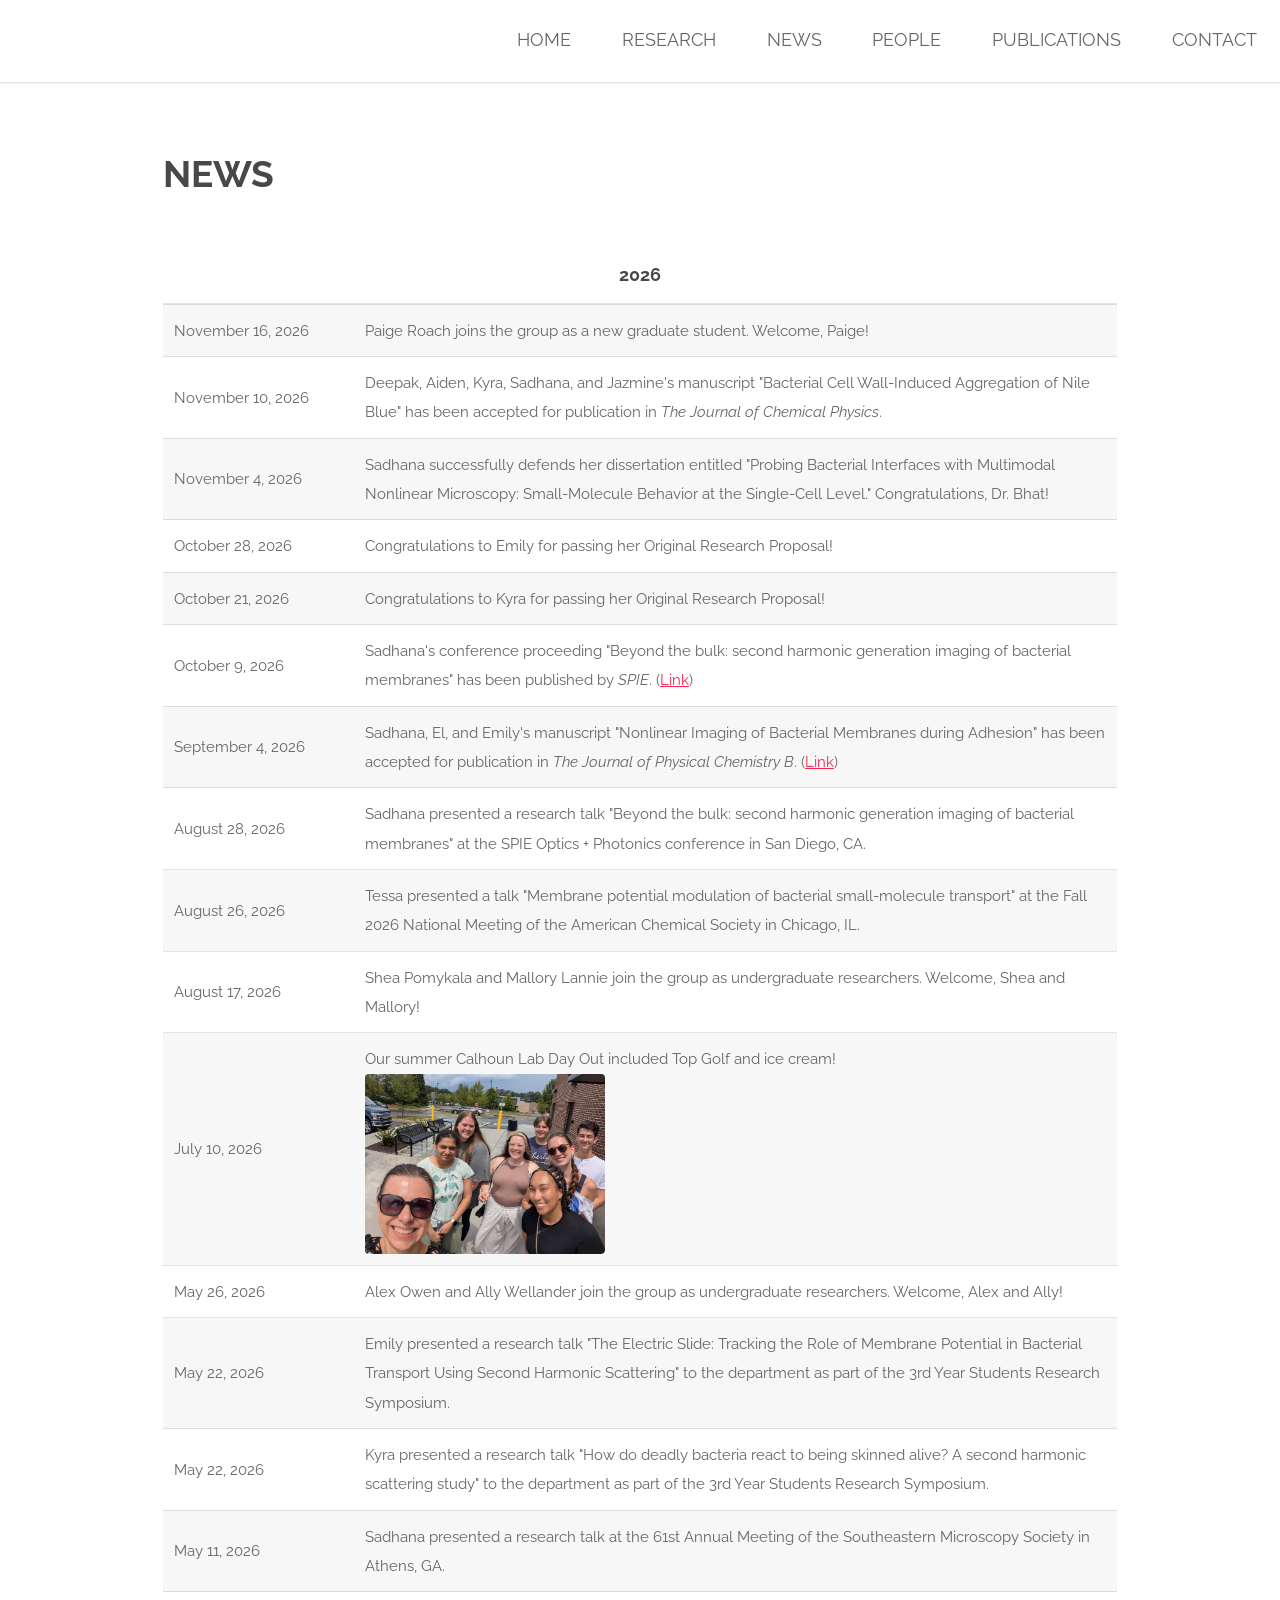
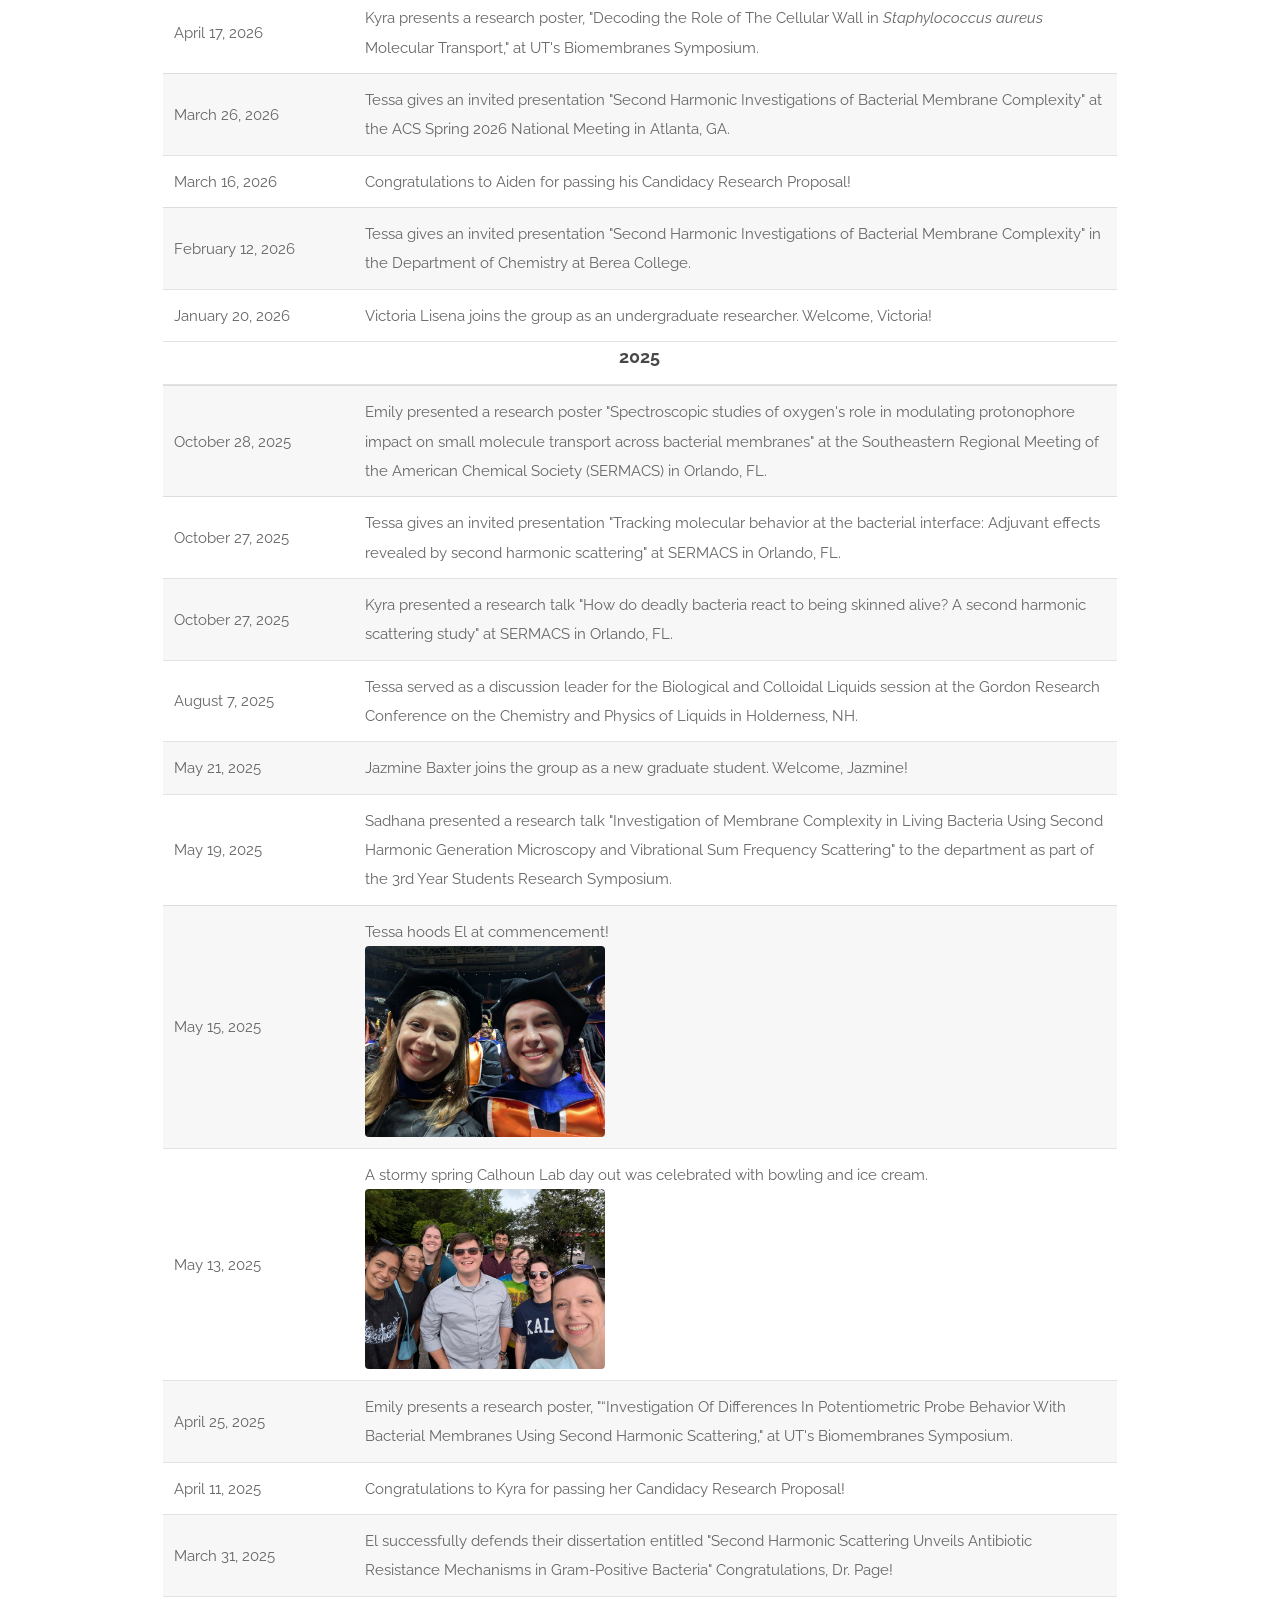
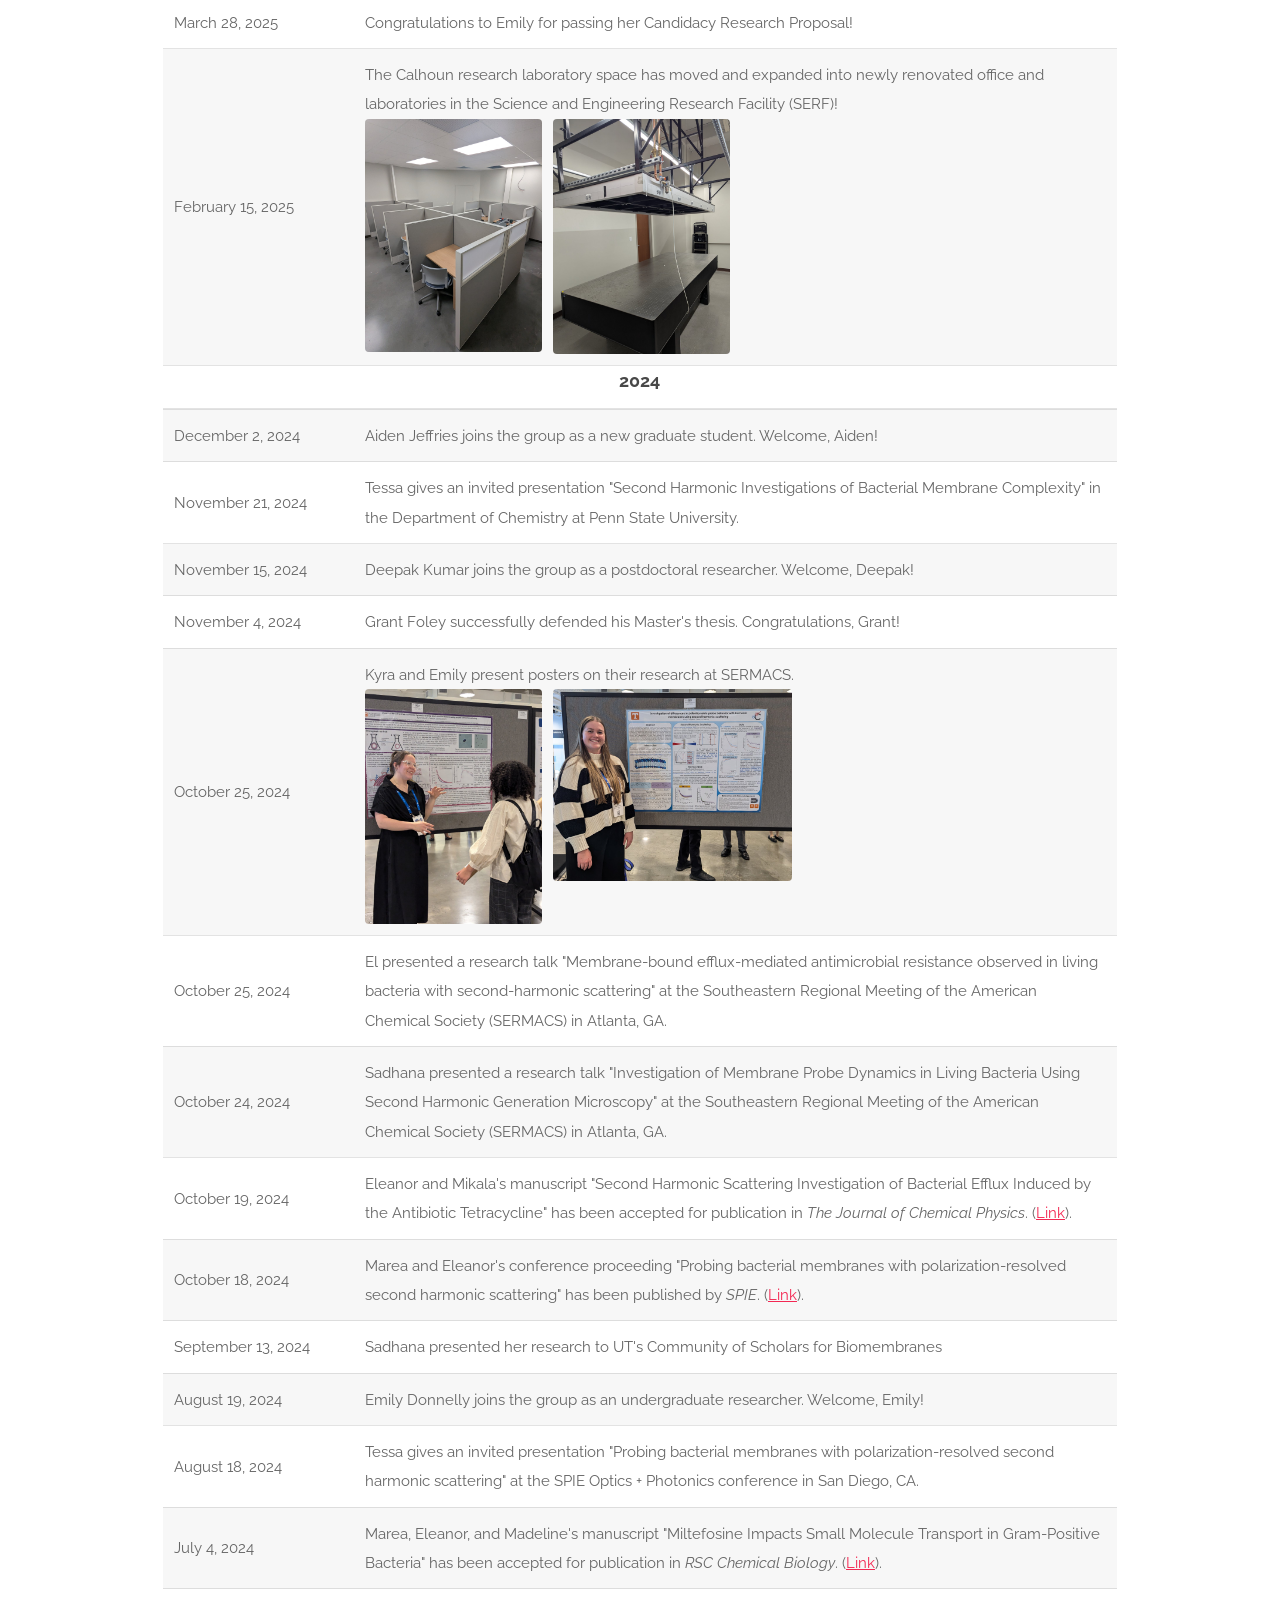
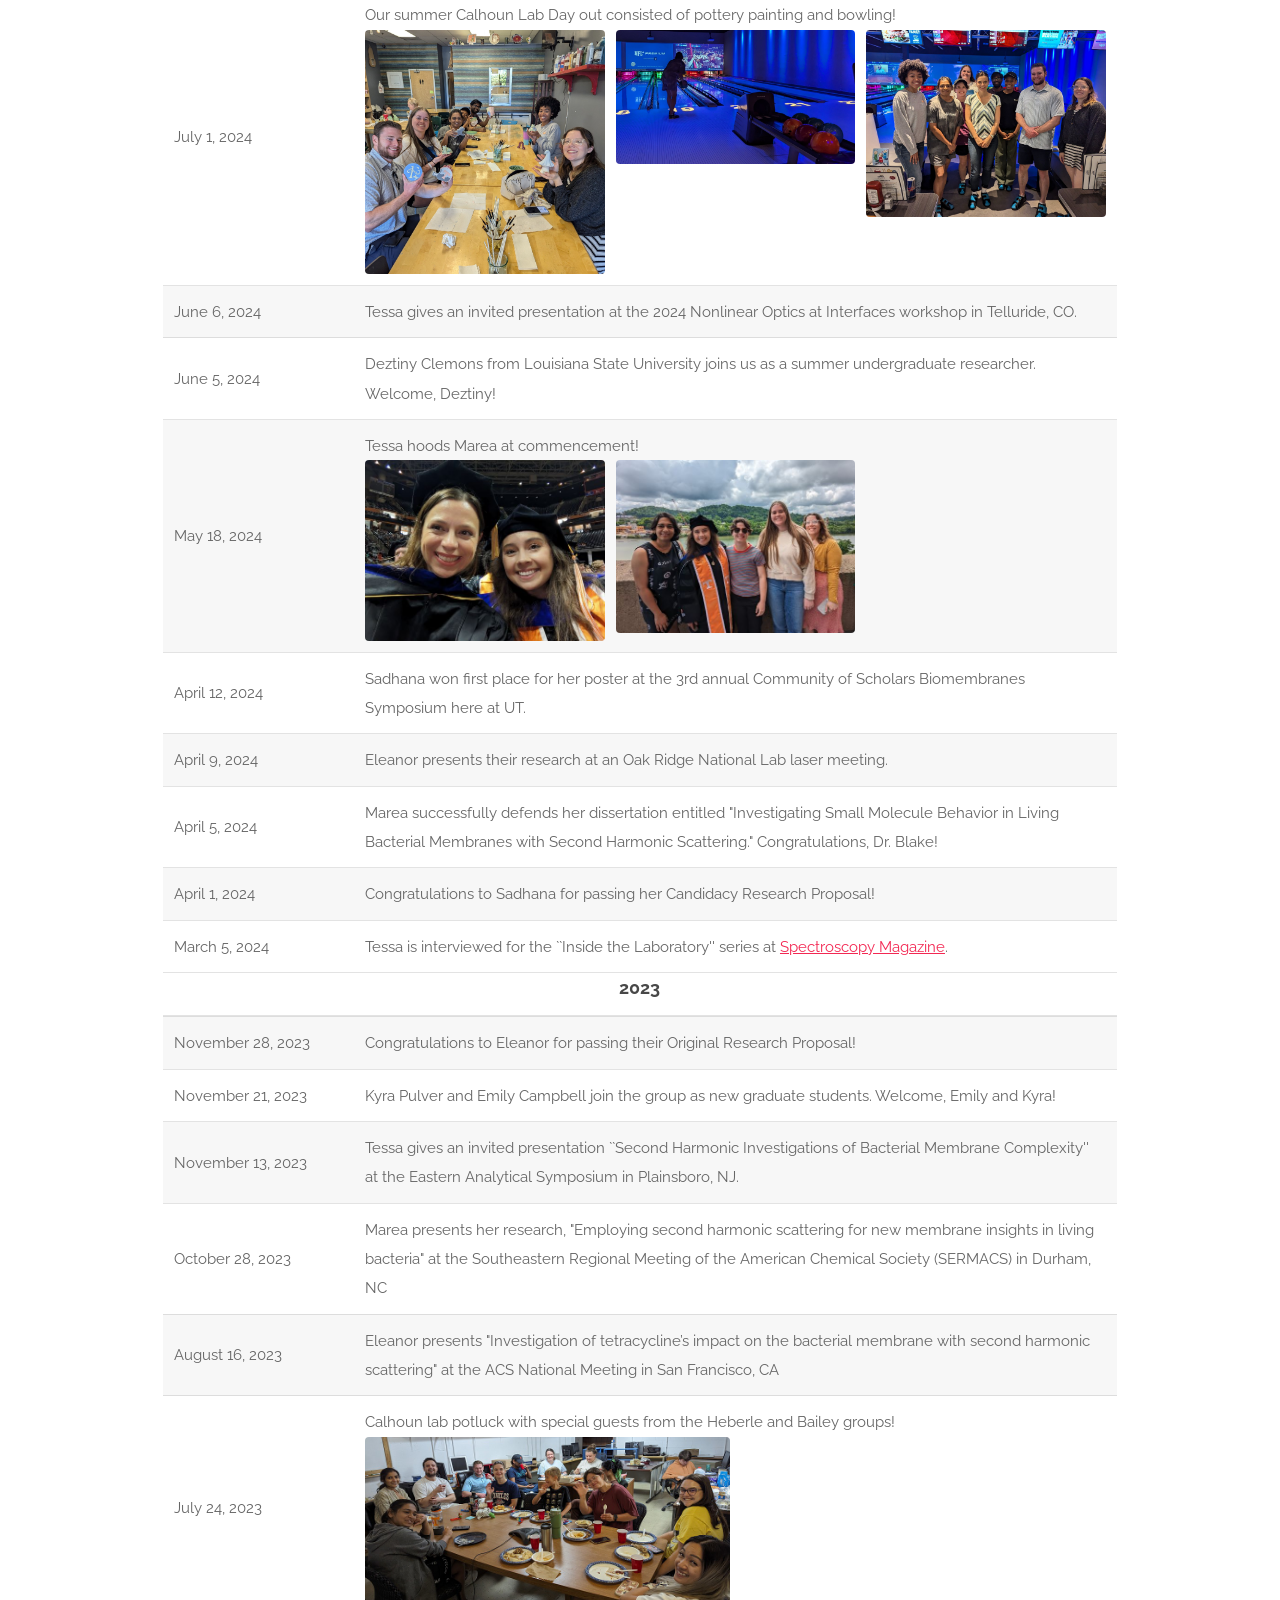
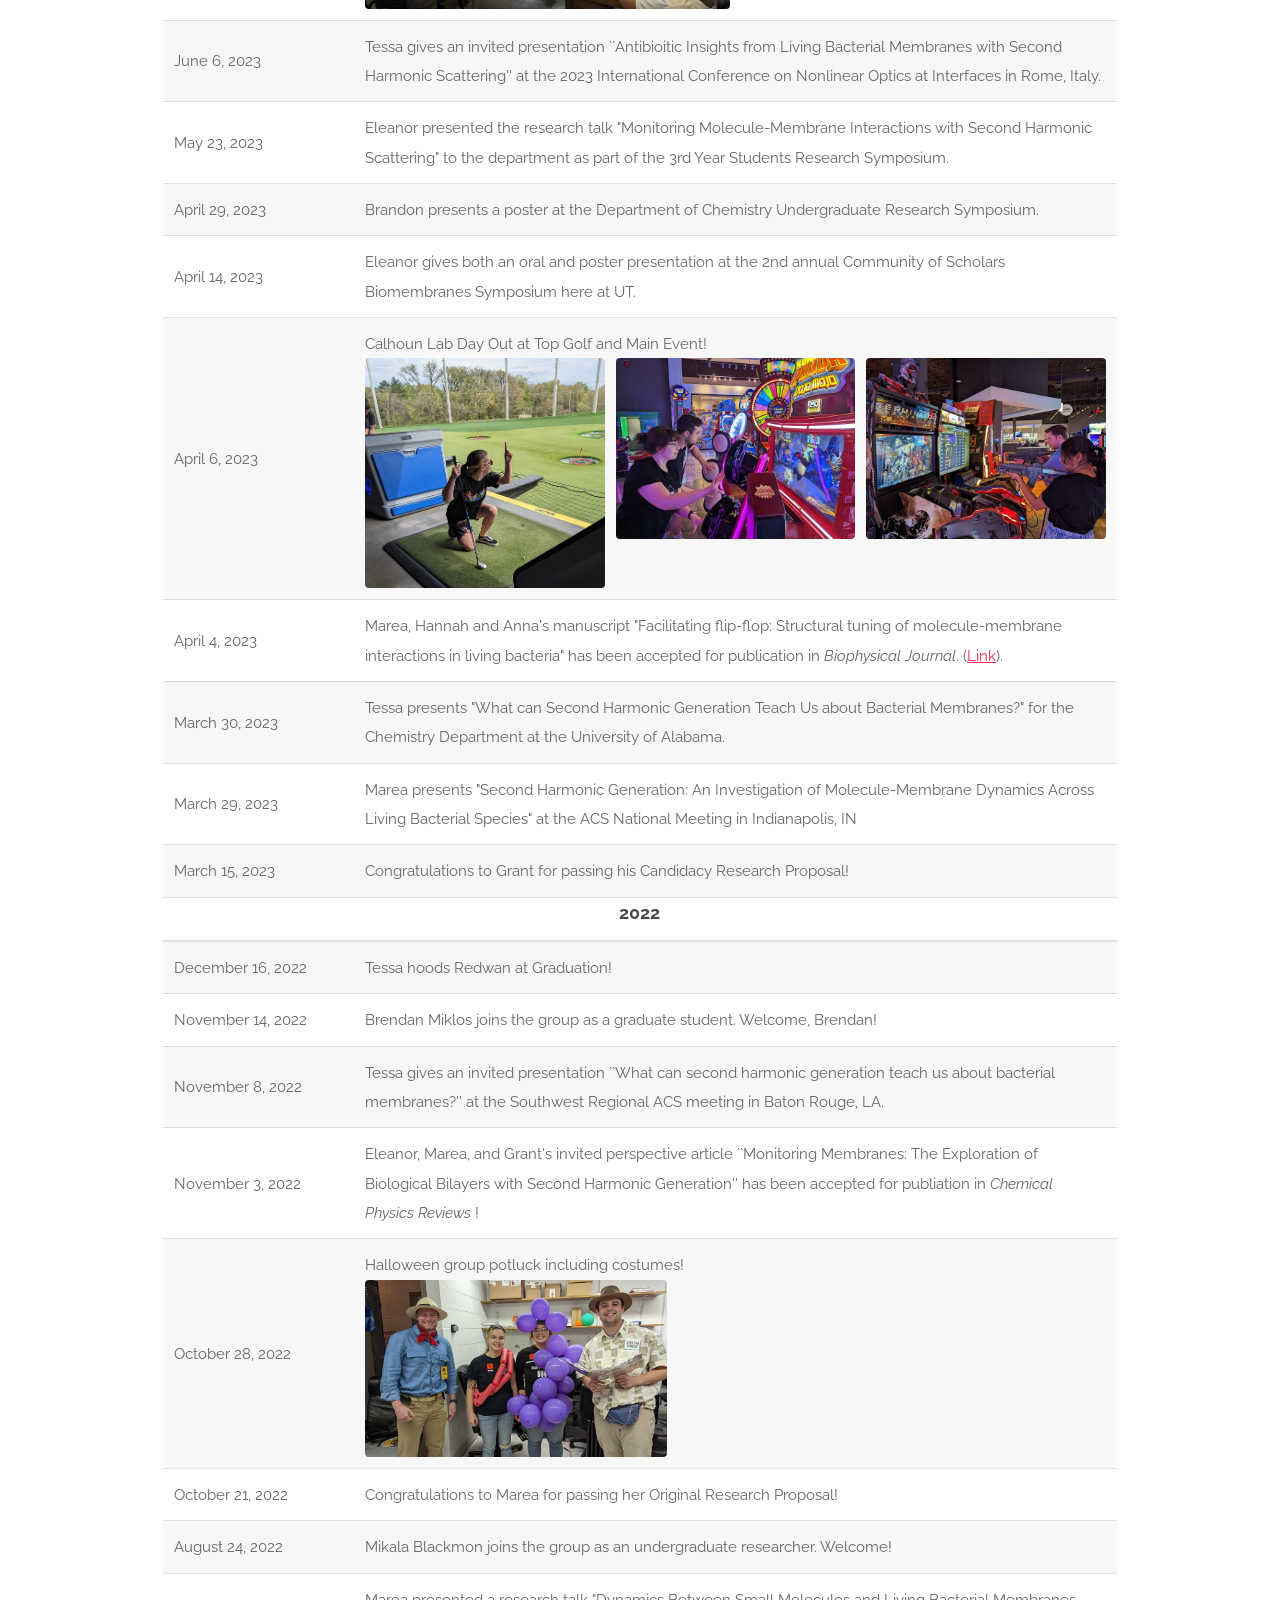
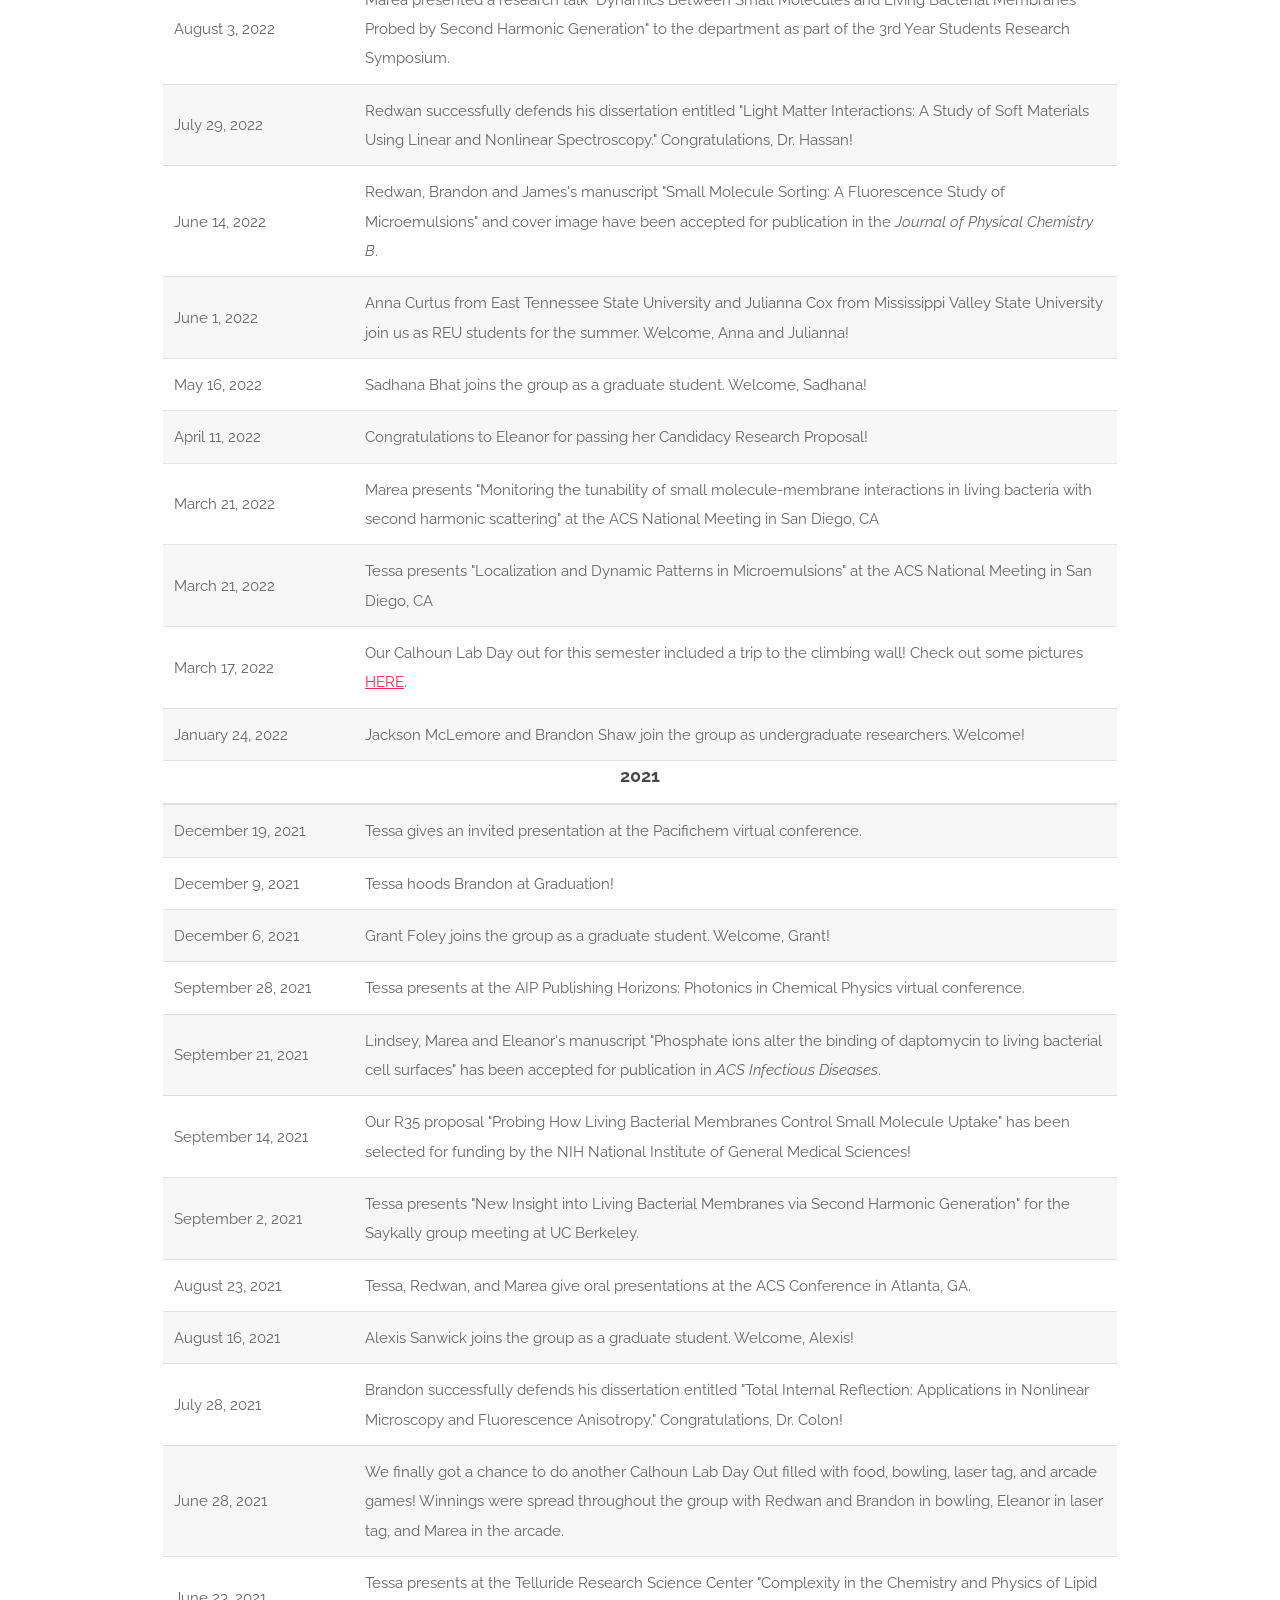
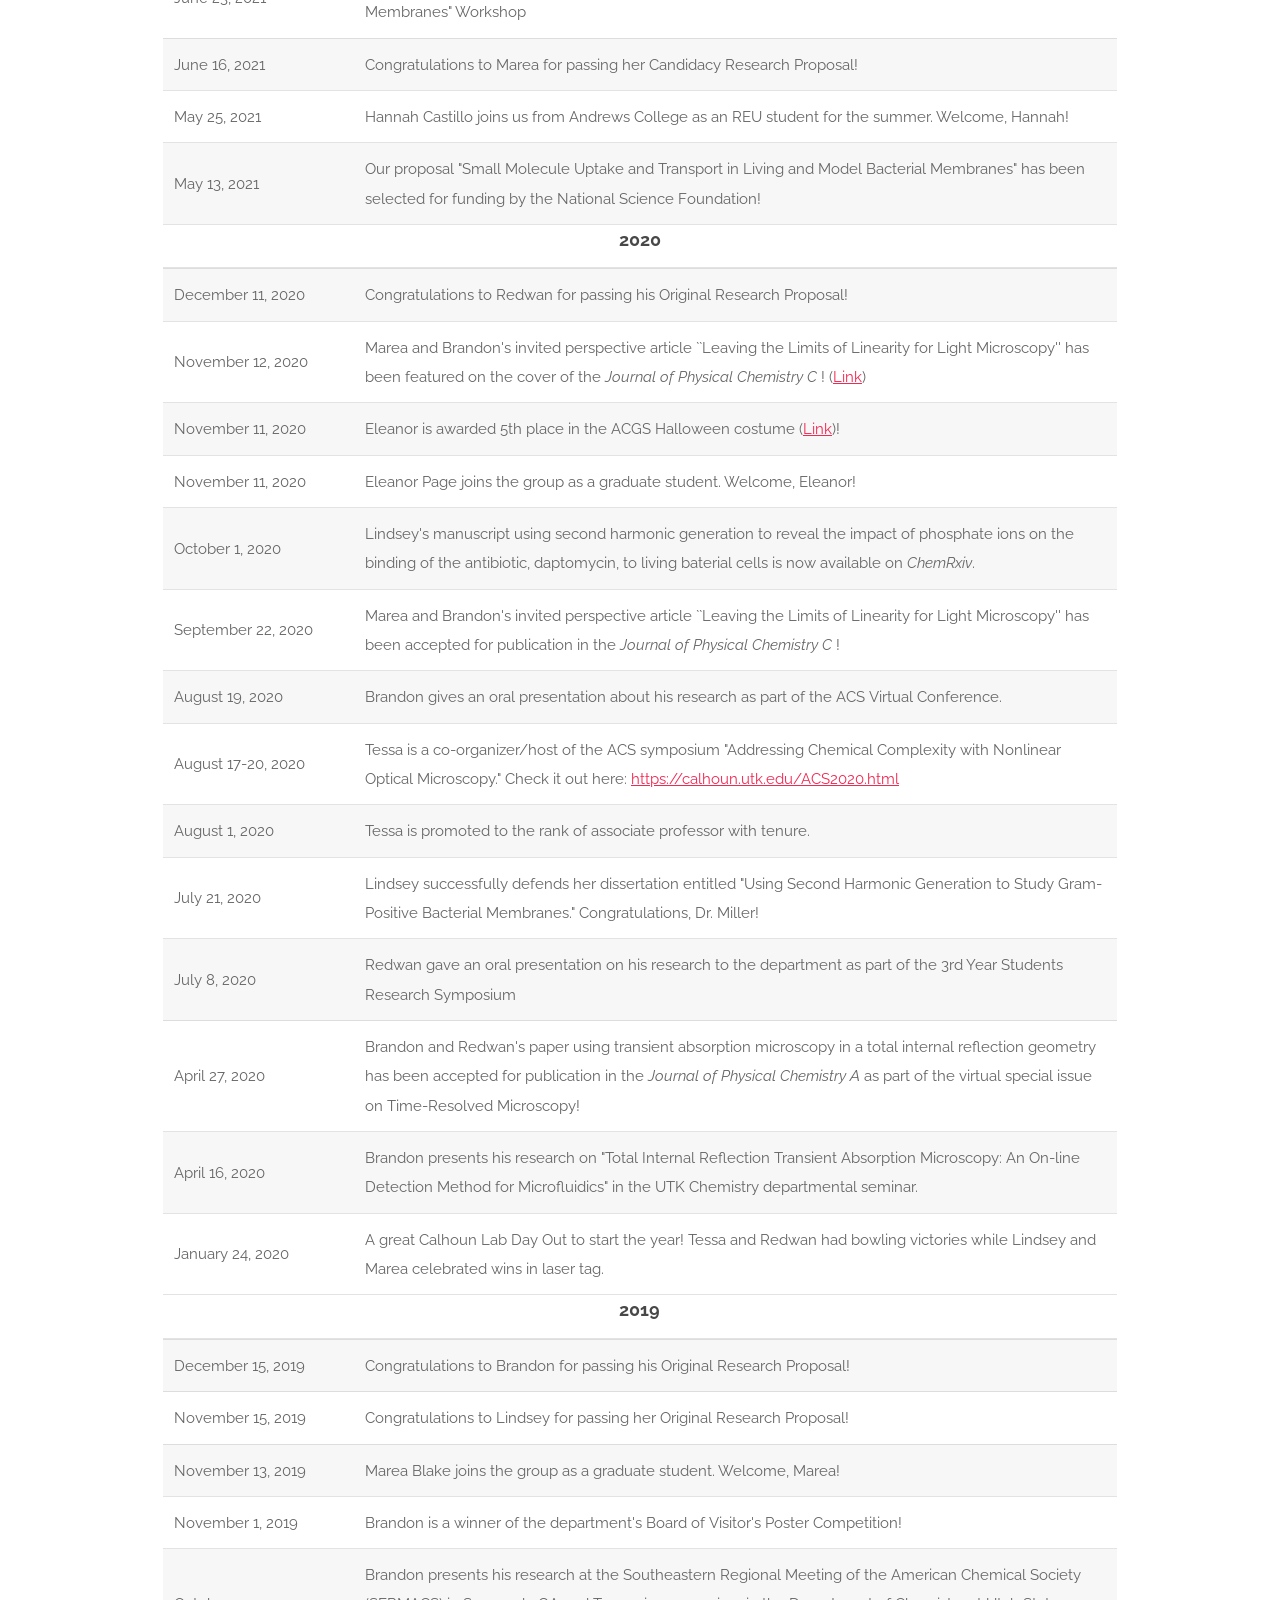
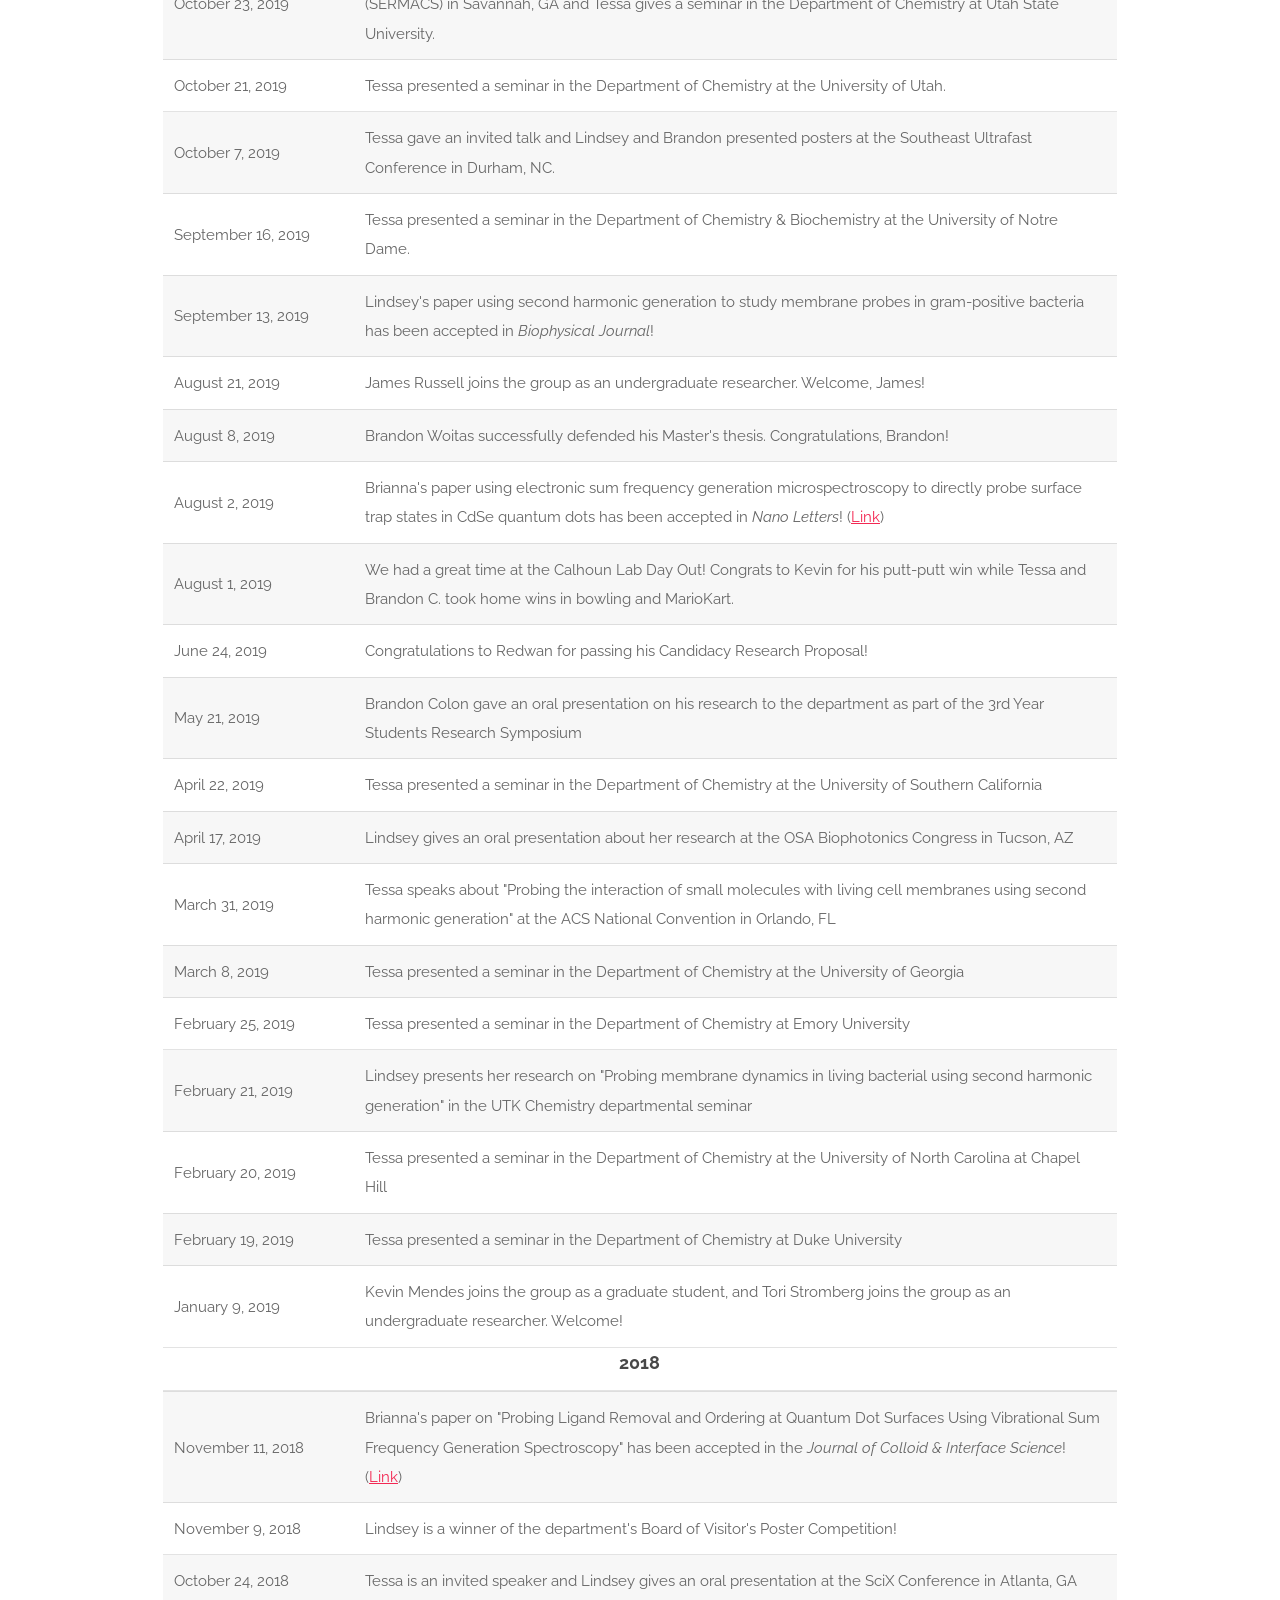
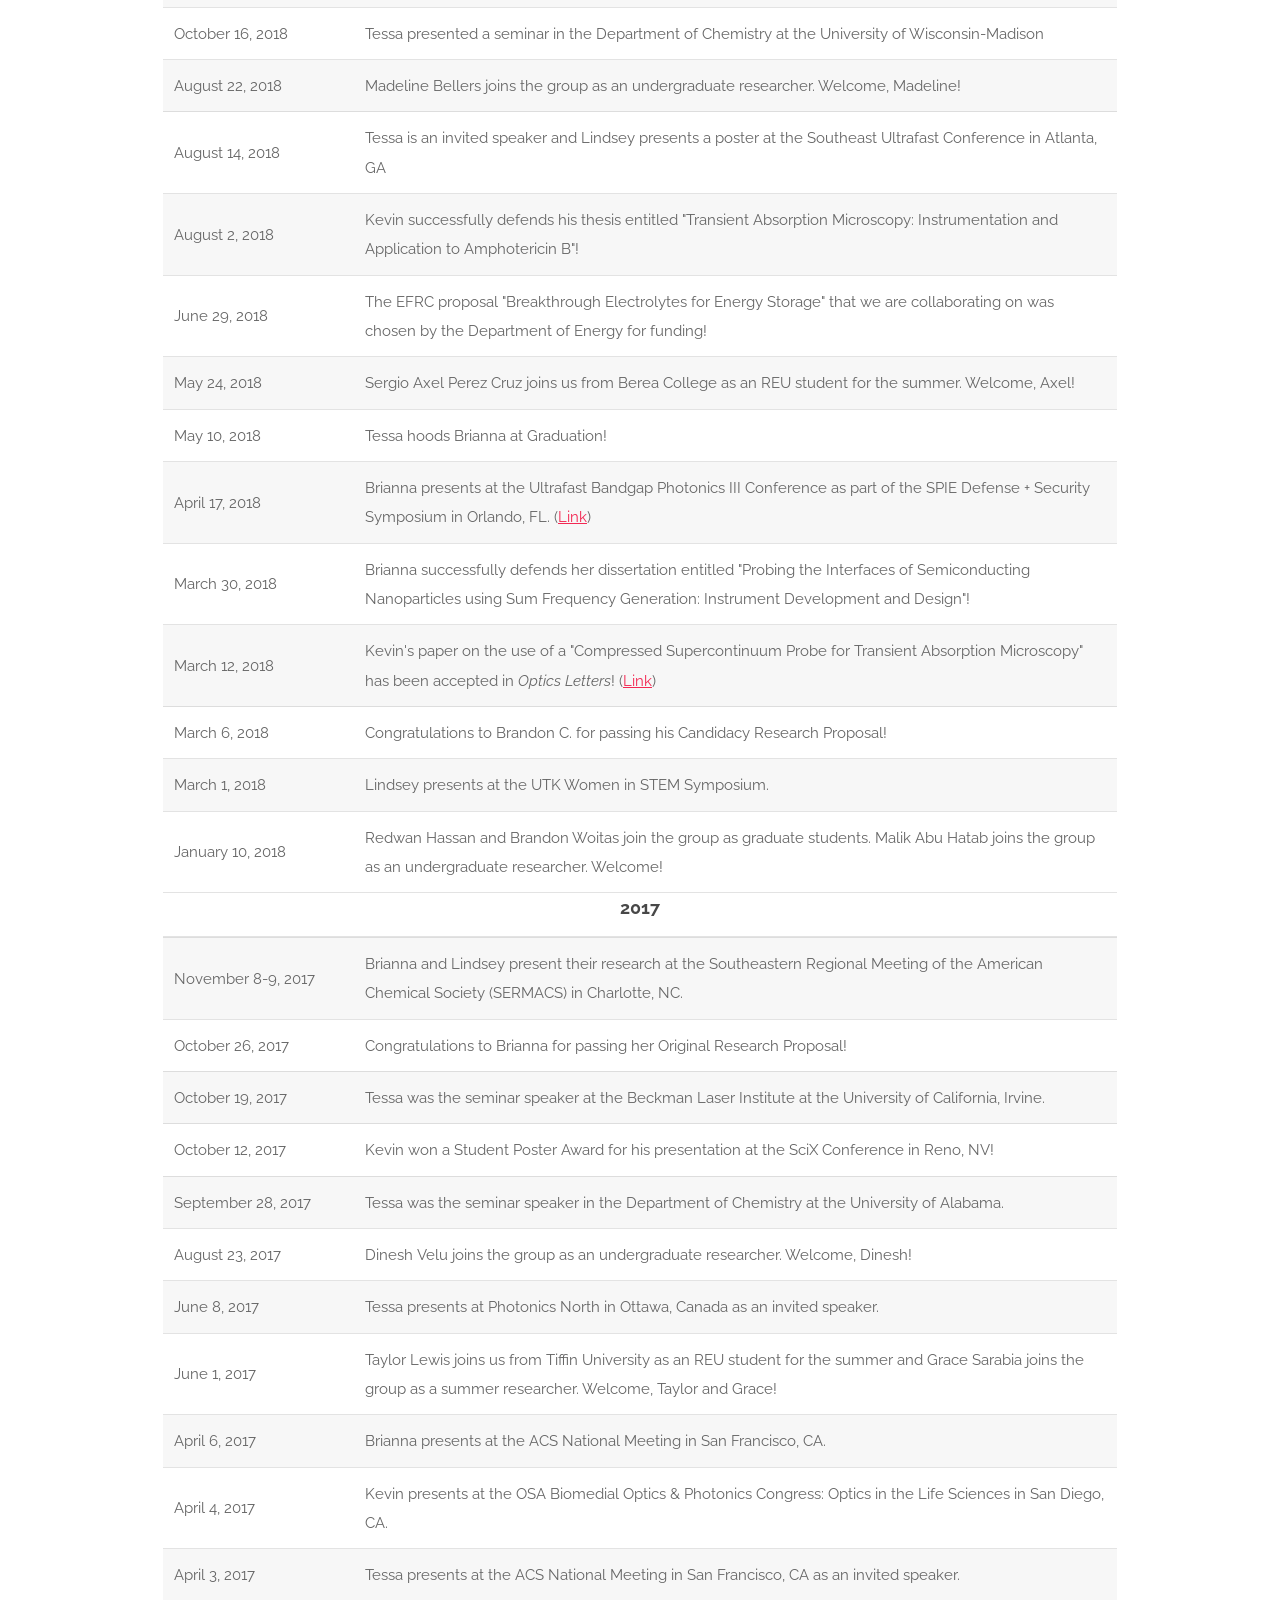
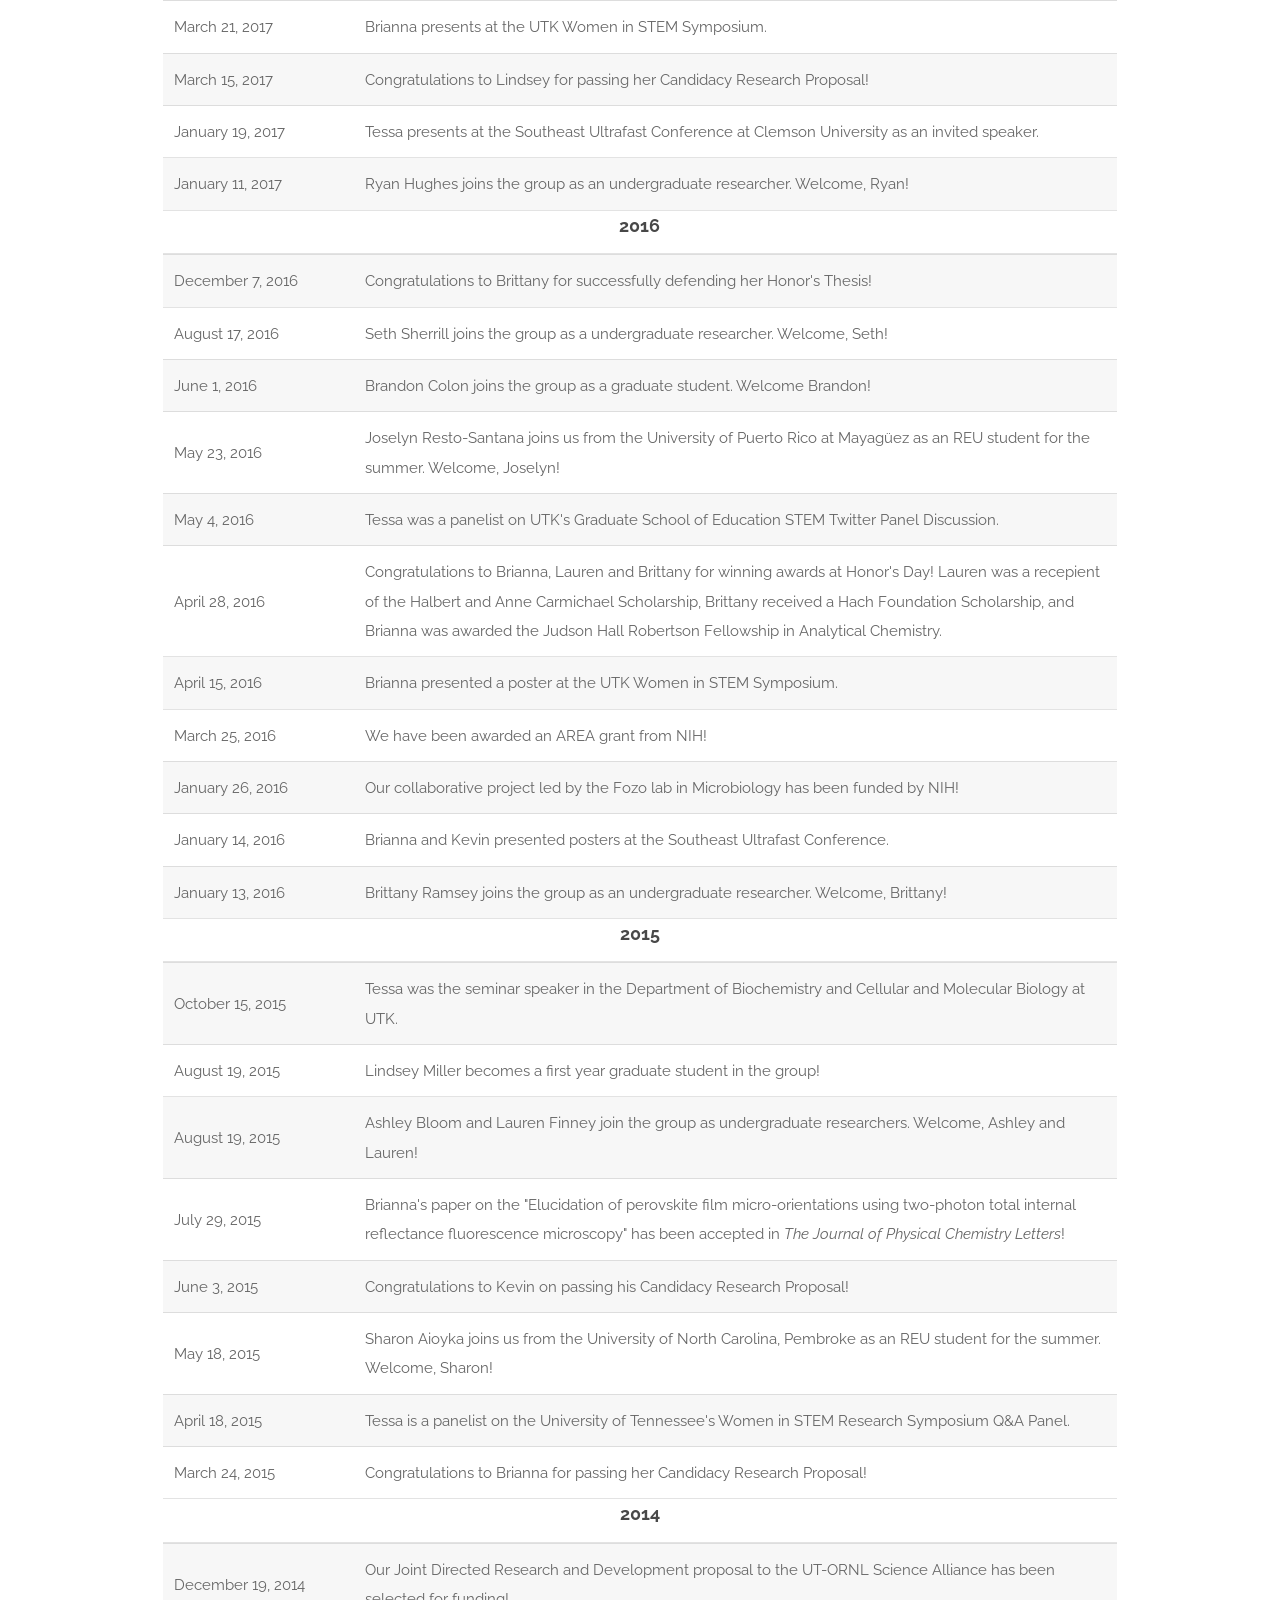
<file: news.html>
<!DOCTYPE HTML>
<!--
	Spatial by TEMPLATED
	templated.co @templatedco
	Released for free under the Creative Commons Attribution 3.0 license (templated.co/license)
-->
<html>
<head>
<title>Calhoun Lab - News</title>
<meta charset="utf-8" />
<meta name="viewport" content="width=device-width, initial-scale=1" />
<link rel="stylesheet" href="assets/css/main.css" />
<link rel="shortcut icon" href="images/favicon.ico" />
</head>
<body>

<!-- Header -->
<header id="header">
  <nav id="nav">
    <ul>
      <li><a href="index.html">Home</a></li>
		<li><a href="research.html">Research</a></li>
      <li><a href="news.html">News</a></li>
      <li><a href="people.html">People</a></li>
      <li><a href="pubs.html">Publications</a></li>
      <li><a href="contact.html">Contact</a></li>
    </ul>
  </nav>
</header>
<a href="#menu" class="navPanelToggle"><span class="fa fa-bars"></span></a> 

<!-- Main -->
<section id="main" class="wrapper">
<div class="container">
					<header class="major special">
						<h2>News</h2>
					</header>
<!-- Table -->
<section>
<div class="table-wrapper">
  <table>
	  <colgroup>
	  <col class="date">
		<col>
	  </colgroup>
	<thead>
      <tr>
        <th colspan="2"><strong>2026</strong></th>
      </tr>
    </thead>
	  <tbody>

		  <tr>
			<td>November 16, 2026</td>
			<td>Paige Roach joins the group as a new graduate student. Welcome, Paige!
			</td>
		</tr>

		  <tr>
			<td>November 10, 2026</td>
			<td>Deepak, Aiden, Kyra, Sadhana, and Jazmine's manuscript "Bacterial Cell Wall-Induced Aggregation of Nile Blue" has been accepted for publication in <i>The Journal of Chemical Physics</i>.</td>
		</tr>

		  <tr>
			<td>November 4, 2026</td>
			<td>Sadhana successfully defends her dissertation entitled "Probing Bacterial Interfaces with Multimodal Nonlinear Microscopy: Small-Molecule Behavior at the Single-Cell Level." Congratulations, Dr. Bhat!</td>
		</tr>

		  <tr>
			<td>October 28, 2026</td>
			<td>Congratulations to Emily for passing her Original Research Proposal!</td>
		</tr>

		  <tr>
			<td>October 21, 2026</td>
			<td>Congratulations to Kyra for passing her Original Research Proposal!</td>
		</tr>

		  <tr>
			<td>October 9, 2026</td>
			<td>Sadhana's conference proceeding "Beyond the bulk: second harmonic generation imaging of bacterial membranes" has been published by <i>SPIE</i>. (<a href="https://doi.org/10.1117/12.3113017" target="_blank">Link</a>)</td>
		</tr>

		  <tr>
			<td>September 4, 2026</td>
			<td>Sadhana, El, and Emily's manuscript "Nonlinear Imaging of Bacterial Membranes during Adhesion" has been accepted for publication in <i>The Journal of Physical Chemistry B</i>. (<a href="https://doi.org/10.1021/acs.jpcb.6c03374" target="_blank">Link</a>)</td>
		</tr>

		  <tr>
			<td>August 28, 2026</td>
			<td>Sadhana presented a research talk "Beyond the bulk: second harmonic generation imaging of bacterial membranes" at the SPIE Optics + Photonics conference in San Diego, CA.</td>
		</tr>

		  <tr>
			<td>August 26, 2026</td>
			<td>Tessa presented a talk "Membrane potential modulation of bacterial small-molecule transport" at the Fall 2026 National Meeting of the American Chemical Society in Chicago, IL.</td>
		</tr>

		  <tr>
			<td>August 17, 2026</td>
			<td>Shea Pomykala and Mallory Lannie join the group as undergraduate researchers. Welcome, Shea and Mallory!</td>
		</tr>

		  <tr>
			<td>July 10, 2026</td>
			<td>Our summer Calhoun Lab Day Out included Top Golf and ice cream!
			<div class="row 50% uniform">
			  <div class="4u$"><span class="image fit"><img src="images/lab_outing2026.jpg" alt="Calhoun Lab members at the July 2026 lab day out" /></span></div>
				  </div>
			</td>
		</tr>

		  <tr>
			<td>May 26, 2026</td>
			<td>Alex Owen and Ally Wellander join the group as undergraduate researchers. Welcome, Alex and Ally!</td>
		</tr>

		  <tr>
			<td>May 22, 2026</td>
			<td>Emily presented a research talk "The Electric Slide: Tracking the Role of Membrane Potential in Bacterial Transport Using Second Harmonic Scattering" to the department as part of the 3rd Year Students Research Symposium.</td>
		</tr>

		  <tr>
			<td>May 22, 2026</td>
			<td>Kyra presented a research talk "How do deadly bacteria react to being skinned alive? A second harmonic scattering study" to the department as part of the 3rd Year Students Research Symposium.</td>
		</tr>

		  <tr>
			<td>May 11, 2026</td>
			<td>Sadhana presented a research talk at the 61st Annual Meeting of the Southeastern Microscopy Society in Athens, GA.</td>
		</tr>

		  <tr>
			<td>April 17, 2026</td>
			<td>Kyra presents a research poster, "Decoding the Role of The Cellular Wall in <i>Staphylococcus aureus</i> Molecular Transport," at UT's Biomembranes Symposium.</td>
		</tr>

		  <tr>
			<td>March 26, 2026</td>
			<td>Tessa gives an invited presentation "Second Harmonic Investigations of Bacterial Membrane Complexity" at the ACS Spring 2026 National Meeting in Atlanta, GA.</td>
		</tr>

		  <tr>
			<td>March 16, 2026</td>
			<td>Congratulations to Aiden for passing his Candidacy Research Proposal!</td>
		</tr>

		  <tr>
			<td>February 12, 2026</td>
			<td>Tessa gives an invited presentation "Second Harmonic Investigations of Bacterial Membrane Complexity" in the Department of Chemistry at Berea College.</td>
		</tr>

		  <tr>
			<td>January 20, 2026</td>
			<td>Victoria Lisena joins the group as an undergraduate researcher. Welcome, Victoria!</td>
		</tr>

		  </tbody>
	<thead>
      <tr>
        <th colspan="2"><strong>2025</strong></th>
      </tr>
    </thead>
	  <tbody>

		  <tr>
			<td>October 28, 2025</td>
			<td>Emily presented a research poster "Spectroscopic studies of oxygen's role in modulating protonophore impact on small molecule transport across bacterial membranes" at the Southeastern Regional Meeting of the American Chemical Society (SERMACS) in Orlando, FL.</td>
		</tr>

		  <tr>
			<td>October 27, 2025</td>
			<td>Tessa gives an invited presentation "Tracking molecular behavior at the bacterial interface: Adjuvant effects revealed by second harmonic scattering" at SERMACS in Orlando, FL.</td>
		</tr>

		  <tr>
			<td>October 27, 2025</td>
			<td>Kyra presented a research talk "How do deadly bacteria react to being skinned alive? A second harmonic scattering study" at SERMACS in Orlando, FL.</td>
		</tr>

		  <tr>
			<td>August 7, 2025</td>
			<td>Tessa served as a discussion leader for the Biological and Colloidal Liquids session at the Gordon Research Conference on the Chemistry and Physics of Liquids in Holderness, NH.</td>
		</tr>

		  <tr>
			<td>May 21, 2025</td>
			<td>Jazmine Baxter joins the group as a new graduate student. Welcome, Jazmine!
			</td>
		</tr>
		  
		   <tr>
		<td>May 19, 2025</td>
		<td>Sadhana presented a research talk "Investigation of Membrane Complexity in Living Bacteria Using Second Harmonic Generation Microscopy and Vibrational Sum Frequency Scattering" to the department as part of the 3rd Year Students Research Symposium.
			</td>
		</tr>	
		  
		  <tr>
		<td>May 15, 2025</td>
		<td>Tessa hoods El at commencement!
			<div class="row 50% uniform">
			  <div class="4u$"><span class="image fit"><img src="images/El_Page_commencement2025.jpg" alt="" /></span></div>
				  </div>
			</td>
		</tr>
		  
		  <tr>
		<td>May 13, 2025</td>
		<td>A stormy spring Calhoun Lab day out was celebrated with bowling and ice cream.
			<div class="row 50% uniform">
			  <div class="4u$"><span class="image fit"><img src="images/lab_outing2025.jpg" alt="" /></span></div>
				  </div>
			</td>
		</tr>
		  
		  <tr>
		  <td>April 25, 2025</td>
		  <td>Emily presents a research poster, "“Investigation Of Differences In Potentiometric Probe Behavior With Bacterial Membranes Using Second Harmonic Scattering," at UT's Biomembranes Symposium.
			  </td></tr>
		  
		  <tr>
		<td>April 11, 2025</td>
			<td>Congratulations to Kyra for passing her Candidacy Research Proposal!</td>
		</tr>
		 
		  
		  <tr>
		<td>March 31, 2025</td>
		<td>El successfully defends their dissertation entitled "Second Harmonic Scattering Unveils Antibiotic Resistance Mechanisms in Gram-Positive Bacteria" Congratulations, Dr. Page!
			</td>
		</tr>
		  
		  <tr>
		<td>March 28, 2025</td>
			<td>Congratulations to Emily for passing her Candidacy Research Proposal!</td>
		</tr>
		  
		  <tr>
		<td>February 15, 2025</td>
			<td>The Calhoun research laboratory space has moved and expanded into newly renovated office and laboratories in the Science and Engineering Research Facility (SERF)!
			  <div class="row 50% uniform">
			  		<div class="3u u"><span class="image fit"><img src="images/SERF439B_office.jpg" alt="" /></span></div>
				 	<div class="3u$"> <span class="image fit"><img src="images/SERF438A_griffin.jpg" alt="" /></span></div>
				  </div>
				</td>
		</tr>
		  
		  </tbody>
	  <thead>
      <tr>
        <th colspan="2"><strong>2024</strong></th>
      </tr>
    </thead>
    <tbody>
		
		<tr>
			<td>December 2, 2024</td>
			<td>Aiden Jeffries joins the group as a new graduate student. Welcome, Aiden!
			</td>
		</tr>
		
		<tr>
			<td>November 21, 2024</td>
			<td>Tessa gives an invited presentation "Second Harmonic Investigations of Bacterial Membrane Complexity" in the Department of Chemistry at Penn State University.
			</td>
		</tr>
		
		<tr>
		<td>November 15, 2024</td>
			<td>Deepak Kumar joins the group as a postdoctoral researcher. Welcome, Deepak!</td>
		</tr>
		
		<tr>
		<td>November 4, 2024</td>
			<td>Grant Foley successfully defended his Master's thesis. Congratulations, Grant!</td>
		</tr>
		
		<tr>
		<td>October 25, 2024</td>
			<td>Kyra and Emily present posters on their research at SERMACS.
			  <div class="row 50% uniform">
			  		<div class="3u"><span class="image fit"><img src="images/Kyra_SERMACS_2024.jpg" alt="" /></span></div>
				 	<div class="4u$"> <span class="image fit"><img src="images/Emily_SERMACS_2024.jpg" alt="" /></span></div>
				  </div>
				</td>
		</tr>
		
		<tr>
		<td>October 25, 2024</td>
		<td>El presented a research talk "Membrane-bound efflux-mediated antimicrobial resistance observed in living bacteria with second-harmonic scattering" at the Southeastern Regional Meeting of the American Chemical Society (SERMACS) in Atlanta, GA.
			</td>
		</tr>
		
		<tr>
		<td>October 24, 2024</td>
		<td>Sadhana presented a research talk "Investigation of Membrane Probe Dynamics in Living Bacteria Using Second Harmonic Generation Microscopy" at the Southeastern Regional Meeting of the American Chemical Society (SERMACS) in Atlanta, GA.
			</td>
		</tr>
		
		<tr>
        <td> October 19, 2024</td>
        <td> Eleanor and Mikala's manuscript "Second Harmonic Scattering Investigation of Bacterial Efflux Induced by the Antibiotic Tetracycline" has been accepted for publication in <i>The Journal of Chemical Physics</i>. (<a href="https://doi.org/10.1063/5.0231391" target="_blank">Link</a>).</td>
      </tr>
		
		<tr>
        <td> October 18, 2024</td>
        <td> Marea and Eleanor's conference proceeding "Probing bacterial membranes with polarization-resolved second harmonic scattering" has been published by <i>SPIE</i>. (<a href="http://dx.doi.org/10.1117/12.3028197" target="_blank">Link</a>).</td>
      </tr>
		
		<tr>
		<td>September 13, 2024</td>
			<td>Sadhana presented her research to UT's Community of Scholars for Biomembranes</td>
		</tr>
		
		<tr>
		<td>August 19, 2024</td>
			<td>Emily Donnelly joins the group as an undergraduate researcher. Welcome, Emily!</td>
		</tr>
		
		<tr>
			<td>August 18, 2024</td>
			<td>Tessa gives an invited presentation "Probing bacterial membranes with polarization-resolved second harmonic scattering" at the SPIE Optics + Photonics conference in San Diego, CA.
			</td>
		</tr>
		  
		  <tr>
        <td> July 4, 2024</td>
        <td> Marea, Eleanor, and Madeline's manuscript "Miltefosine Impacts Small Molecule Transport in Gram-Positive Bacteria" has been accepted for publication in <i>RSC Chemical Biology</i>. (<a href="https://pubs.rsc.org/en/content/articlelanding/2024/cb/d4cb00106k" target="_blank">Link</a>).</td>
      </tr>
		  
		  <tr>
		<td>July 1, 2024</td>
		<td>Our summer Calhoun Lab Day out consisted of pottery painting and bowling!
			<div class="row 50% uniform">
			  		<div class="4u"><span class="image fit"><img src="images/pottery_2024.jpg" alt="" /></span></div>
				 	<div class="4u"> <span class="image fit"><img src="images/bowling_2024.jpg" alt="" /></span></div>
				 	<div class="4u$"> <span class="image fit"><img src="images/bowling_group_2024.jpg" alt="" /></span></div>
				  </div>
			</td>
		</tr>
		  
		<tr>
			<td>June 6, 2024</td>
			<td>Tessa gives an invited presentation at the 2024 Nonlinear Optics at Interfaces workshop in Telluride, CO.
			</td>
		</tr>	
		  
		  <tr>
		  <td>June 5, 2024</td>
			  <td>Deztiny Clemons from Louisiana State University joins us as a summer undergraduate researcher. Welcome, Deztiny!</td>
		  </tr>
		  
		  
		  <tr>
		<td>May 18, 2024</td>
		<td>Tessa hoods Marea at commencement!
			<div class="row 50% uniform">
			  		<div class="4u"><span class="image fit"><img src="images/MBlake_commencement2024.jpg" alt="" /></span></div>
				 	<div class="4u$"> <span class="image fit"><img src="images/MBlake_commencement2024_group.jpg
						" alt="" /></span></div>
				  </div>
			</td>
		</tr>
		  
		  
		  <tr>
		<td>April 12, 2024</td>
		<td>Sadhana won first place for her poster at the 3rd annual Community of Scholars Biomembranes Symposium here at UT.
			</td>
		</tr>
		  
		  <tr>
		<td>April 9, 2024</td>
			<td>Eleanor presents their research at an Oak Ridge National Lab laser meeting.</td>
		</tr>
		  
		  <tr>
		<td>April 5, 2024</td>
		<td>Marea successfully defends her dissertation entitled "Investigating Small Molecule Behavior in Living Bacterial Membranes with Second Harmonic Scattering." Congratulations, Dr. Blake!
			</td>
		</tr>
		  
		  	  
		  <tr>
		<td>April 1, 2024</td>
			<td>Congratulations to Sadhana for passing her Candidacy Research Proposal!</td>
		</tr>
		  
		  
		  <tr>
		<td>March 5, 2024</td>
			<td>Tessa is interviewed for the ``Inside the Laboratory'' series at <a href="https://www.spectroscopyonline.com/view/inside-the-laboratory-the-calhoun-laboratory-at-the-university-of-tennessee" target="_blank"> Spectroscopy Magazine</a>.</td>
		</tr>
		  </tbody>
	  <thead>
      <tr>
        <th colspan="2"><strong>2023</strong></th>
      </tr>
    </thead>
    <tbody>
		  
		  <tr>
		<td>November 28, 2023</td>
			<td>Congratulations to Eleanor for passing their Original Research Proposal!</td>
		</tr>
		  
		  <tr>
			<td>November 21, 2023</td>
			<td>Kyra Pulver and Emily Campbell join the group as new graduate students. Welcome, Emily and Kyra!
			</td>
		</tr>
		  
		  <tr>
			<td>November 13, 2023</td>
			<td>Tessa gives an invited presentation ``Second Harmonic Investigations of Bacterial Membrane Complexity'' at the Eastern Analytical Symposium in Plainsboro, NJ.
			</td>
		</tr>
		  	  	 
		  
		  <tr>
		  <td>October 28, 2023</td>
		  <td>Marea presents her research, "Employing second harmonic scattering for new membrane insights in living bacteria" at the Southeastern Regional Meeting of the American Chemical Society (SERMACS) in Durham, NC</td>
		  </tr>
		  
		  <tr>
			 <td>August 16, 2023</td>
			<td>Eleanor presents "Investigation of tetracycline’s impact on the bacterial membrane with second harmonic scattering" at the ACS National Meeting in San Francisco, CA</td>
		</tr>
		  
		  <tr>
		  <td>July 24, 2023</td>
			  <td>
				  Calhoun lab potluck with special guests from the Heberle and Bailey groups!
				  <div class="row 50% uniform">
			  <div class="6u$"><span class="image fit"><img src="images/potluck2_july2023.jpg" alt="" /></span></div>
				  </div>
			  </td>
		</tr>
		 <tr>
			<td>June 6, 2023</td>
			<td>Tessa gives an invited presentation ``Antibioitic Insights from Living Bacterial Membranes with Second Harmonic Scattering'' at the 2023 International Conference on Nonlinear Optics at Interfaces in Rome, Italy.
			</td>
		</tr>	
		  
		  <tr>
		<td>May 23, 2023</td>
		<td>Eleanor presented the research talk "Monitoring Molecule-Membrane Interactions with Second Harmonic Scattering" to the department as part of the 3rd Year Students Research Symposium.
			</td>
		</tr>
		  
		 <tr>
		  <td>April 29, 2023</td>
			 <td>Brandon presents a poster at the Department of Chemistry Undergraduate Research Symposium.</td>
		  </tr>
		  
		  <tr>
		<td>April 14, 2023</td>
		<td>Eleanor gives both an oral and poster presentation at the 2nd annual Community of Scholars Biomembranes Symposium here at UT.
			</td>
		</tr>
		  
		  <tr>
		  <td>April 6, 2023</td>
			  <td>
				  Calhoun Lab Day Out at Top Golf and Main Event! 
				  <div class="row 50% uniform">
			  		<div class="4u"><span class="image fit"><img src="images/Lab_golf_2023.jpg" alt="" /></span></div>
				 	<div class="4u"> <span class="image fit"><img src="images/Lab_games2_2023.jpg" alt="" /></span></div>
				 	<div class="4u$"> <span class="image fit"><img src="images/Lab_games_2023.jpg" alt="" /></span></div>
				  </div>
			  </td>
		  </tr>
		  
		  <tr>
        <td> April 4, 2023</td>
        <td> Marea, Hannah and Anna's manuscript "Facilitating flip-flop: Structural tuning of molecule-membrane interactions in living bacteria" has been accepted for publication in <i>Biophysical Journal</i>. (<a href="https://doi.org/10.1016/j.bpj.2023.04.003">Link</a>).</td> 
      </tr>
		  
		  <tr>
        <td> March 30, 2023</td>
        <td> Tessa presents "What can Second Harmonic Generation Teach Us about Bacterial Membranes?" for the Chemistry Department at the University of Alabama.</td>
      </tr>
		<tr>
			 <td>March 29, 2023</td>
			<td>Marea presents "Second Harmonic Generation: An Investigation of Molecule-Membrane 
Dynamics Across Living Bacterial Species" at the ACS National Meeting in Indianapolis, IN</td>
		</tr>
		  
		  <tr>
		<td>March 15, 2023</td>
			<td>Congratulations to Grant for passing his Candidacy Research Proposal!</td>
		</tr>
		  </tbody>
	  <thead>
      <tr>
        <th colspan="2"><strong>2022</strong></th>
      </tr>
    </thead>
    <tbody>		  
		<tr>
		<td>December 16, 2022</td>
			<td>Tessa hoods Redwan at Graduation!</td>
		</tr>
		  
		  <tr>
			<td>November 14, 2022</td>
			<td>Brendan Miklos joins the group as a graduate student. Welcome, Brendan!
			</td>
		</tr>	 
		  <tr>
			<td>November 8, 2022</td>
			<td>Tessa gives an invited presentation ``What can second harmonic generation teach us about bacterial membranes?'' at the Southwest Regional ACS meeting in Baton Rouge, LA.
			</td>
		</tr>	
		  <tr>
			<td>November 3, 2022</td>
			<td>Eleanor, Marea, and Grant's invited perspective article ``Monitoring Membranes: The Exploration of Biological Bilayers with Second Harmonic Generation'' has been accepted for publiation in <i>Chemical Physics Reviews</i> ! 
			</td>
		</tr>
		  <tr>
		  <td>October 28, 2022</td>
			  <td>
				  Halloween group potluck including costumes!
				  <div class="row 50% uniform">
			  <div class="5u$"><span class="image fit"><img src="images/Lab_halloween2023.jpg" alt="" /></span></div>
				  </div>
			  </td>
		</tr>
	  <tr>
		<td>October 21, 2022</td>
			<td>Congratulations to Marea for passing her Original Research Proposal!</td>
		</tr>
		  <tr>
		<td>August 24, 2022</td>
		<td>Mikala Blackmon joins the group as an undergraduate researcher. Welcome!
			</td>
		</tr>	
		  <tr>
		<td>August 3, 2022</td>
		<td>Marea presented a research talk "Dynamics Between Small Molecules and Living Bacterial Membranes Probed by Second Harmonic Generation" to the department as part of the 3rd Year Students Research Symposium.
			</td>
		</tr>	
		  <tr>
		<td>July 29, 2022</td>
		<td>Redwan successfully defends his dissertation entitled "Light Matter Interactions: A Study of Soft Materials Using Linear and Nonlinear Spectroscopy." Congratulations, Dr. Hassan!
			</td>
		</tr>	
		<tr>
        <td> June 14, 2022</td>
        <td> Redwan, Brandon and James's manuscript "Small Molecule Sorting: A Fluorescence Study of Microemulsions" and cover image have been accepted for publication in the <i>Journal of Physical Chemistry B</i>.</td>
      </tr>
		  <tr>
			 <td>June 1, 2022</td>
			<td>Anna Curtus from East Tennessee State University and Julianna Cox from Mississippi Valley State University join us as REU students for the summer. Welcome, Anna and Julianna!</td>
		</tr>
		  <tr>
			 <td>May 16, 2022</td>
			<td>Sadhana Bhat joins the group as a graduate student. Welcome, Sadhana!</td>
		</tr>
		  
		  <tr>
		<td>April 11, 2022</td>
			<td>Congratulations to Eleanor for passing her Candidacy Research Proposal!</td>
		</tr>
		  
		  <tr>
			 <td>March 21, 2022</td>
			<td>Marea presents "Monitoring the tunability of small molecule-membrane interactions in living bacteria with second harmonic scattering" at the ACS National Meeting in San Diego, CA</td>
		</tr>
		  <tr>
		<td>March 21, 2022</td>
			<td>Tessa presents "Localization and Dynamic Patterns in Microemulsions" at the ACS National Meeting in San Diego, CA</td>
		</tr>
		 <tr>
		<td>March 17, 2022</td>
			<td>Our Calhoun Lab Day out for this semester included a trip to the climbing wall! Check out some pictures <a href="climb2022.html">HERE</a>.</td>
		</tr>
		  <tr>
		<td>January 24, 2022</td>
			<td>Jackson McLemore and Brandon Shaw join the group as undergraduate researchers. Welcome!</td>
		</tr> 
	</tbody>
	  <thead>
      <tr>
        <th colspan="2"><strong>2021</strong></th>
      </tr>
    </thead>
    <tbody>
	  <tr>
		<td>December 19, 2021</td>
			<td>Tessa gives an invited presentation at the Pacifichem virtual conference.</td>
		</tr>
				<tr>
		<td>December 9, 2021</td>
			<td>Tessa hoods Brandon at Graduation!</td>
		</tr>
		<tr>
		<td>December 6, 2021</td>
			<td>Grant Foley joins the group as a graduate student. Welcome, Grant!</td>
		</tr>
		<tr>
        <td> September 28, 2021</td>
        <td> Tessa presents at the AIP Publishing Horizons: Photonics in Chemical Physics virtual conference.</td>
      </tr>
		<tr>
        <td> September 21, 2021</td>
        <td> Lindsey, Marea and Eleanor's manuscript "Phosphate ions alter the binding of daptomycin to living bacterial cell surfaces" has been accepted for publication in <i>ACS Infectious Diseases</i>.</td>
      </tr>
		<tr>
        <td> September 14, 2021</td>
        <td> Our R35 proposal "Probing How Living Bacterial Membranes Control Small Molecule Uptake" has been selected for funding by the NIH National Institute of General Medical Sciences!</td>
      </tr>
		<tr>
        <td> September 2, 2021</td>
        <td> Tessa presents "New Insight into Living Bacterial Membranes via Second Harmonic Generation" for the Saykally group meeting at UC Berkeley.</td>
      </tr>
		<tr>
		<td>August 23, 2021</td>
			<td>Tessa, Redwan, and Marea give oral presentations at the ACS Conference in Atlanta, GA.</td>
		</tr>
		<tr>
		<td>August 16, 2021</td>
			<td>Alexis Sanwick joins the group as a graduate student. Welcome, Alexis!</td>
		</tr>		
		<tr>
		<td>July 28, 2021</td>
		<td>Brandon successfully defends his dissertation entitled "Total Internal Reflection: Applications in Nonlinear Microscopy and Fluorescence Anisotropy." Congratulations, Dr. Colon!
			</td>
		</tr>		
		<tr>
        <td> June 28, 2021</td>
        <td> We finally got a chance to do another Calhoun Lab Day Out filled with food, bowling, laser tag, and arcade games! Winnings were spread throughout the group with Redwan and Brandon in bowling, Eleanor in laser tag, and Marea in the arcade.</td>
      </tr>
		<tr>
        <td> June 23, 2021</td>
        <td> Tessa presents at the Telluride Research Science Center "Complexity in the Chemistry and Physics of Lipid Membranes" Workshop</td>
      </tr>
		<tr>
        <td> June 16, 2021</td>
        <td> Congratulations to Marea for passing her Candidacy Research Proposal!</td>
      </tr>
	  <tr>
        <td> May 25, 2021</td>
        <td> Hannah Castillo joins us from Andrews College as an REU student for the summer. Welcome, Hannah!</td>
      </tr>
		<tr>
        <td> May 13, 2021</td>
        <td> Our proposal "Small Molecule Uptake and Transport in Living and Model Bacterial Membranes" has been selected for funding by the National Science Foundation!</td>
      </tr>
	  </tbody>
	  <thead>
      <tr>
        <th colspan="2"><strong>2020</strong></th>
      </tr>
    </thead>
    <tbody>
		<tr>
		<td>December 11, 2020</td>
			<td>Congratulations to Redwan for passing his Original Research Proposal!</td>
		</tr>
		<tr>
			<td>November 12, 2020</td>
			<td>Marea and Brandon's invited perspective article ``Leaving the Limits of Linearity for Light Microscopy'' has been featured on the cover of the <i>Journal of Physical Chemistry C</i> ! (<a href="https://pubs.acs.org/toc/jpccck/124/45">Link</a>)
			</td>
		</tr>
		<tr>
		<td>November 11, 2020</td>
			<td>Eleanor is awarded 5th place in the ACGS Halloween costume (<a href="https://chem.utk.edu/acgs-halloween-costume-contest/">Link</a>)!</td>
		</tr>
		<tr>
		<td>November 11, 2020</td>
			<td>Eleanor Page joins the group as a graduate student. Welcome, Eleanor!</td>
		</tr>
		<tr>
			<td>October 1, 2020</td>
			<td>Lindsey's manuscript using second harmonic generation to reveal the impact of phosphate ions on the binding of the antibiotic, daptomycin, to living baterial cells is now available on <i>ChemRxiv</i>.</td>
		</tr>		
		<tr>
			<td>September 22, 2020</td>
			<td>Marea and Brandon's invited perspective article ``Leaving the Limits of Linearity for Light Microscopy'' has been accepted for publication in the <i>Journal of Physical Chemistry C</i> !</td>
		</tr>
		<tr>
			<td>August 19, 2020</td>
			<td>Brandon gives an oral presentation about his research as part of the ACS Virtual Conference.</td>
		</tr>
		<tr>
		<td> August 17-20, 2020</td>
			<td> Tessa is a co-organizer/host of the ACS symposium "Addressing Chemical Complexity with Nonlinear Optical Microscopy." Check it out here: <a href="ACS2020.html">https://calhoun.utk.edu/ACS2020.html</a>
			</td>
		</tr>
		<tr>
		<td>August 1, 2020</td>
		<td>Tessa is promoted to the rank of associate professor with tenure.
			</td>
		</tr>
		<tr>
		<td>July 21, 2020</td>
		<td>Lindsey successfully defends her dissertation entitled "Using Second Harmonic Generation to Study Gram-Positive Bacterial Membranes." Congratulations, Dr. Miller!
			</td>
		</tr>
		<tr>
			<td> July 8, 2020 </td>
			<td>Redwan gave an oral presentation on his research to the department as part of the 3rd Year Students Research Symposium</td>
		</tr>
		<tr>
		<td>April 27, 2020</td>
			<td>Brandon and Redwan's paper using transient absorption microscopy in a total internal reflection geometry has been accepted for publication in the <i>Journal of Physical Chemistry A</i> as part of the virtual special issue on Time-Resolved Microscopy!  </td>
		</tr>
		<tr>
		<td>April 16, 2020</td>
			<td>Brandon presents his research on "Total Internal Reflection Transient Absorption Microscopy: An On-line Detection Method for Microfluidics" in the UTK Chemistry departmental seminar. </td>
		</tr>	
		<tr>
		<td>January 24, 2020</td>
			<td>A great Calhoun Lab Day Out to start the year! Tessa and Redwan had bowling victories while Lindsey and Marea celebrated wins in laser tag.</td>
		</tr>		
	</tbody>
    <thead>
      <tr>
        <th colspan="2"><strong>2019</strong></th>
      </tr>
    </thead>
    <tbody>
		<tr>
		<td>December 15, 2019</td>
			<td>Congratulations to Brandon for passing his Original Research Proposal!</td>
		</tr>
		
		<tr>
		<td>November 15, 2019</td>
			<td>Congratulations to Lindsey for passing her Original Research Proposal!</td>
		</tr>
			
		<tr>
		<td>November 13, 2019</td>
			<td>Marea Blake joins the group as a graduate student. Welcome, Marea!</td>
		</tr>

		<tr>
		<td>November 1, 2019</td>
			<td>Brandon is a winner of the department's Board of Visitor's Poster Competition!</td>
		</tr>
		<tr>
		<td>October 23, 2019</td>
			<td>Brandon presents his research at the Southeastern Regional Meeting of the American Chemical Society (SERMACS) in Savannah, GA and Tessa gives a seminar in the Department of Chemistry at Utah State University.</td>
		</tr>
		<tr>
		<td>October 21, 2019</td>
			<td>Tessa presented a seminar in the Department of Chemistry at the University of Utah.</td>
		</tr>
		<tr>
		<td>October 7, 2019</td>
			<td>Tessa gave an invited talk and Lindsey and Brandon presented posters at the Southeast Ultrafast Conference in Durham, NC.</td>
		</tr>
		
		<tr>
		<td>September 16, 2019</td>
			<td>Tessa presented a seminar in the Department of Chemistry &amp; Biochemistry at the University of Notre Dame.</td>
		</tr>
		<tr>
		<td>September 13, 2019</td>
			<td>Lindsey's paper using second harmonic generation to study membrane probes in gram-positive bacteria has been accepted in <i>Biophysical Journal</i>!</td>
		</tr>
		<tr>
		<td>August 21, 2019</td>
			<td>James Russell joins the group as an undergraduate researcher. Welcome, James!</td>
		</tr>
		<tr>
		<td>August 8, 2019</td>
			<td>Brandon Woitas successfully defended his Master's thesis. Congratulations, Brandon!</td>
		</tr>
		<tr>
		<td>August 2, 2019</td>
			<td> Brianna's paper using electronic sum frequency generation microspectroscopy to directly probe surface trap states in CdSe quantum dots has been accepted in <i>Nano Letters</i>! (<a href="http://dx.doi.org/10.1021/acs.nanolett.9b02201">Link</a>)</td>
		</tr>
		<tr>
		<td>August 1, 2019</td>
			<td>We had a great time at the Calhoun Lab Day Out! Congrats to Kevin for his putt-putt win while Tessa and Brandon C. took home wins in bowling and MarioKart.</td>
		</tr>
      <tr>
        <td> June 24, 2019</td>
        <td> Congratulations to Redwan for passing his Candidacy Research Proposal!</td>
      </tr>
      <tr>
        <td>May 21, 2019</td>
        <td>Brandon Colon gave an oral presentation on his research to the department as part of the 3rd Year Students Research Symposium</td>
      </tr>
      <tr>
        <td>April 22, 2019</td>
        <td>Tessa presented a seminar in the Department of Chemistry at the University of Southern California</td>
      </tr>
      <tr>
        <td>April 17, 2019</td>
        <td>Lindsey gives an oral presentation about her research at the OSA Biophotonics Congress in Tucson, AZ</td>
      </tr>
      <tr>
        <td>March 31, 2019</td>
        <td>Tessa speaks about "Probing the interaction of small molecules with living cell membranes using second harmonic generation" at the ACS National Convention in Orlando, FL</td>
      </tr>
      <tr>
        <td>March 8, 2019</td>
        <td>Tessa presented a seminar in the Department of Chemistry at the University of Georgia</td>
      </tr>
      <tr>
        <td>February 25, 2019</td>
        <td>Tessa presented a seminar in the Department of Chemistry at Emory University</td>
      </tr>
      <tr>
        <td>February 21, 2019</td>
        <td>Lindsey presents her research on "Probing membrane dynamics in living bacterial using second harmonic generation" in the UTK Chemistry departmental seminar </td>
      </tr>
      <tr>
        <td>February 20, 2019</td>
        <td>Tessa presented a seminar in the Department of Chemistry at the University of North Carolina at Chapel Hill</td>
      </tr>
      <tr>
        <td>February 19, 2019</td>
        <td>Tessa presented a seminar in the Department of Chemistry at Duke University</td>
      </tr>
      <tr>
        <td> January 9, 2019</td>
        <td> Kevin Mendes joins the group as a graduate student, and Tori Stromberg joins the group as an undergraduate researcher. Welcome!</td>
      </tr>
    </tbody>
    <thead>
      <tr>
        <th colspan="3"><strong>2018</strong></th>
      </tr>
    </thead>
    <tbody>
      <tr>
        <td> November 11, 2018</td>
        <td> Brianna's paper on "Probing Ligand Removal and Ordering at Quantum Dot Surfaces Using Vibrational Sum Frequency Generation Spectroscopy" has been accepted in the <i>Journal of Colloid &amp; Interface Science</i>! (<a href="https://www.sciencedirect.com/science/article/pii/S0021979718313183">Link</a>)</td>
      </tr>
		<tr>
        <td> November 9, 2018</td>
        <td> Lindsey is a winner of the department's Board of Visitor's Poster Competition!</td>
      </tr>
      <tr>
        <td> October 24, 2018</td>
        <td> Tessa is an invited speaker and Lindsey gives an oral presentation at the SciX Conference in Atlanta, GA</td>
      </tr>
      <tr>
        <td>October 16, 2018</td>
        <td>Tessa presented a seminar in the Department of Chemistry at the University of Wisconsin-Madison</td>
      </tr>
      <tr>
        <td> August 22, 2018</td>
        <td> Madeline Bellers joins the group as an undergraduate researcher. Welcome, Madeline!</td>
      </tr>
      <tr>
        <td> August 14, 2018</td>
        <td> Tessa is an invited speaker and Lindsey presents a poster at the Southeast Ultrafast Conference in Atlanta, GA</td>
      </tr>
      <tr>
        <td> August 2, 2018</td>
        <td> Kevin successfully defends his thesis entitled "Transient Absorption Microscopy: Instrumentation and Application to Amphotericin B"!</td>
      </tr>
      <tr>
        <td> June 29, 2018</td>
        <td> The EFRC proposal "Breakthrough Electrolytes for Energy Storage" that we are collaborating on was chosen by the Department of Energy for funding!</td>
      </tr>
      <tr>
        <td> May 24, 2018</td>
        <td> Sergio Axel Perez Cruz joins us from Berea College as an REU student for the summer. Welcome, Axel!</td>
      </tr>
      <tr>
        <td> May 10, 2018</td>
        <td> Tessa hoods Brianna at Graduation!</td>
      </tr>
      <tr>
        <td> April 17, 2018</td>
        <td> Brianna presents at the Ultrafast Bandgap Photonics III Conference as part of the SPIE Defense + Security Symposium in Orlando, FL. (<a href="https://doi.org/10.1117/12.2304986">Link</a>)</td>
      </tr>
      <tr>
        <td> March 30, 2018</td>
        <td> Brianna successfully defends her dissertation entitled "Probing the Interfaces of Semiconducting Nanoparticles using Sum Frequency Generation: Instrument Development and Design"!</td>
      </tr>
      <tr>
        <td> March 12, 2018</td>
        <td> Kevin's paper on the use of a "Compressed Supercontinuum Probe for Transient Absorption Microscopy" has been accepted in <i>Optics Letters</i>! (<a href="https://www.osapublishing.org/ol/abstract.cfm?uri=ol-43-8-1750">Link</a>)</td>
		</tr>
      <tr>
        <td> March 6, 2018</td>
        <td> Congratulations to Brandon C. for passing his Candidacy Research Proposal!</td>
      </tr>
      <tr>
        <td> March 1, 2018</td>
        <td> Lindsey presents at the UTK Women in STEM Symposium.</td>
      </tr>
      <tr>
        <td> January 10, 2018</td>
        <td> Redwan Hassan and Brandon Woitas join the group as graduate students. Malik Abu Hatab joins the group as an undergraduate researcher. Welcome!</td>
      </tr>
    </tbody>
    <thead>
      <tr>
        <th colspan="3"><strong>2017</strong></th>
      </tr>
    </thead>
    <tbody>
      <tr>
        <td> November 8-9, 2017</td>
        <td> Brianna and Lindsey present their research at the Southeastern Regional Meeting of the American Chemical Society (SERMACS) in Charlotte, NC.</td>
      </tr>
      <tr>
        <td> October 26, 2017</td>
        <td> Congratulations to Brianna for passing her Original Research Proposal!</td>
      </tr>
      <tr>
        <td> October 19, 2017</td>
        <td> Tessa was the seminar speaker at the Beckman Laser Institute at the University of California, Irvine.</td>
      </tr>
      <tr>
        <td> October 12, 2017</td>
        <td> Kevin won a Student Poster Award for his presentation at the SciX Conference in Reno, NV!</td>
      </tr>
      <tr>
        <td> September 28, 2017</td>
        <td> Tessa was the seminar speaker in the Department of Chemistry at the University of Alabama.</td>
      </tr>
      <tr>
        <td> August 23, 2017</td>
        <td> Dinesh Velu joins the group as an undergraduate researcher. Welcome, Dinesh!</td>
      </tr>
      <tr>
        <td> June 8, 2017</td>
        <td> Tessa presents at Photonics North in Ottawa, Canada as an invited speaker.</td>
      </tr>
      <tr>
        <td> June 1, 2017</td>
        <td> Taylor Lewis joins us from Tiffin University as an REU student for the summer and Grace Sarabia joins the group as a summer researcher. Welcome, Taylor and Grace!</td>
      </tr>
      <tr>
        <td> April 6, 2017</td>
        <td> Brianna presents at the ACS National Meeting in San Francisco, CA.</td>
      </tr>
      <tr>
        <td> April 4, 2017</td>
        <td> Kevin presents at the OSA Biomedial Optics &amp Photonics Congress: Optics in the Life Sciences in San Diego, CA. </td>
      </tr>
      <tr>
        <td> April 3, 2017</td>
        <td> Tessa presents at the ACS National Meeting in San Francisco, CA as an invited speaker.</td>
      </tr>
      <tr>
        <td> March 21, 2017</td>
        <td> Brianna presents at the UTK Women in STEM Symposium.</td>
      </tr>
      <tr>
        <td> March 15, 2017</td>
        <td> Congratulations to Lindsey for passing her Candidacy Research Proposal!</td>
      </tr>
      <tr>
        <td> January 19, 2017</td>
        <td> Tessa presents at the Southeast Ultrafast Conference at Clemson University as an invited speaker.</td>
      </tr>
      <tr>
        <td> January 11, 2017</td>
        <td> Ryan Hughes joins the group as an undergraduate researcher. Welcome, Ryan!</td>
      </tr>
    </tbody>
    <thead>
      <tr>
        <th colspan="3"><strong>2016</strong></th>
      </tr>
    </thead>
    <tbody>
      <tr>
        <td> December 7, 2016</td>
        <td> Congratulations to Brittany for successfully defending her Honor's Thesis!</td>
	</tr>
      <tr>
        <td> August 17, 2016</td>
        <td> Seth Sherrill joins the group as a undergraduate researcher. Welcome, Seth!</td>
      </tr>
      <tr>
        <td> June 1, 2016</td>
        <td> Brandon Colon joins the group as a graduate student. Welcome Brandon!</td>
      </tr>
      <tr>
        <td> May 23, 2016</td>
        <td> Joselyn Resto-Santana joins us from the University of Puerto Rico at Mayag&uuml;ez as an REU student for the summer. Welcome, Joselyn!</td>
      </tr>
      <tr>
        <td> May 4, 2016</td>
        <td> Tessa was a panelist on UTK's Graduate School of Education STEM Twitter Panel Discussion.</td>
      </tr>
      <tr>
        <td> April 28, 2016</td>
        <td> Congratulations to Brianna, Lauren and Brittany for winning awards at Honor's Day! Lauren was a recepient of the Halbert and Anne Carmichael Scholarship, Brittany received a Hach Foundation Scholarship, and Brianna was awarded the Judson Hall Robertson Fellowship in Analytical Chemistry. </td>
      </tr>
      
      <tr>
        <td> April 15, 2016</td>
        <td> Brianna presented a poster at the UTK Women in STEM Symposium.</td>
      </tr>
		
		<tr>
    <td> March 25, 2016</td>
      <td> We have been awarded an AREA grant from NIH!</td>
    </tr>
    <tr>
      <td> January 26, 2016</td>
      <td> Our collaborative project led by the Fozo lab in Microbiology has been funded by NIH!</td>
    </tr>
    <tr>
      <td> January 14, 2016</td>
      <td> Brianna and Kevin presented posters at the Southeast Ultrafast Conference.</td>
    </tr>
    <tr>
      <td> January 13, 2016</td>
      <td> Brittany Ramsey joins the group as an undergraduate researcher. Welcome, Brittany!</td>
    </tr>
    </tbody>
    
    <thead>
      <tr>
        <th colspan="3"><strong>2015</strong></th>
      </tr>
    </thead>
    <tbody>
      <tr>
        <td> October 15, 2015</td>
        <td> Tessa was the seminar speaker in the Department of Biochemistry and Cellular and Molecular Biology at UTK.</td>
      </tr>
      <tr>
        <td> August 19, 2015</td>
        <td> Lindsey Miller becomes a first year graduate student in the group!</td>
      </tr>
      <tr>
        <td> August 19, 2015</td>
        <td> Ashley Bloom and Lauren Finney join the group as undergraduate researchers. Welcome, Ashley and Lauren!</td>
      </tr>
      <tr>
        <td> July 29, 2015</td>
        <td> Brianna's paper on the "Elucidation of perovskite film micro-orientations using two-photon total internal reflectance fluorescence microscopy" has been accepted in <i>The Journal of Physical Chemistry Letters</i>!</td>
      </tr>
      <tr>
        <td> June 3, 2015</td>
        <td> Congratulations to Kevin on passing his Candidacy Research Proposal!</td>
      </tr>
      <tr>
        <td> May 18, 2015</td>
        <td> Sharon Aioyka joins us from the University of North Carolina, Pembroke as an REU student for the summer. Welcome, Sharon!</td>
      </tr>
      <tr>
        <td> April 18, 2015</td>
        <td> Tessa is a panelist on the University of Tennessee's Women in STEM Research Symposium Q&A Panel.</td>
	</tr>
      <tr>
        <td> March 24, 2015</td>
        <td> Congratulations to Brianna for passing her Candidacy Research Proposal!</td>
      </tr>
    </tbody>
    <thead>
      <tr>
        <th colspan="3"><strong>2014</strong></th>
      </tr>
    </thead>
    <tbody>
      <tr>
        <td> December 19, 2014</td>
        <td> Our Joint Directed Research and Development proposal to the UT-ORNL Science Alliance has been selected for funding!</td>
      </tr>
      <tr>
        <td> October 1, 2014</td>
        <td> Our collaborative project led by Dr. Jennifer Morrell-Falvey has been selected for funding as part of the Laboratory Directed Research and Development program at ORNL.</td>
      </tr>
      <tr>
        <td> August 20, 2014</td>
        <td> Alexandra Novak joins the group as a graduate student. Welcome, Alex!</td>
      </tr>
      <tr>
        <td> August 20, 2014</td>
        <td> Lindsey Miller, Anna Fraser, and Brittney Wright join the group as undergraduate researchers. Welcome!</td>
      </tr>
      <tr>
        <td> May 19, 2014</td>
        <td> Stephanie Armas joins us from the University of Central Florida as an REU student for the summer. Welcome, Stephanie!</td>
      </tr>
      <tr>
        <td> April 28, 2014</td>
        <td> Brianna Watson joins the group as a graduate student. Welcome, Brianna!</td>
      </tr>
      <tr>
        <td> April 25, 2014</td>
        <td> Tessa is selected as a Fellow of the first class of the Science Alliance JDRD Collaborative Cohort Program.</td>
      </tr>
      <tr>
        <td> April 15, 2014</td>
        <td> Our collaborative project led by Dr. Mitchel Doktycz at ONRL is chosen for funding by DOE!</td>
      </tr>
      <tr>
        <td> January 8, 2014</td>
        <td> Philip Belcher, Kevin Higgins, and Tyler Thompson join the group as graduate students. Welcome!</td>
      </tr>
    </tbody>
    <thead>
      <tr>
        <th colspan="3"><strong>2013</strong></th>
      </tr>
    </thead>
    <tbody>
      <tr>
        <td> August 21, 2013</td>
        <td> Richard Prince joins the group as an undergraduate researcher. Welcome, Richard!</td>
      </tr>
      <tr>
        <td> August 12, 2013</td>
        <td> The Calhoun lab moves to the University of Tennessee, Knoxville!</td>
      </tr>
    </tbody>
  </table>
	
	</div>
	</section>
	</div>
		</section>

<!-- Scripts --> 
<script src="assets/js/jquery.min.js"></script> 
<script src="assets/js/skel.min.js"></script> 
<script src="assets/js/util.js"></script> 
<script src="assets/js/main.js"></script>
</body>
</html>
</file>
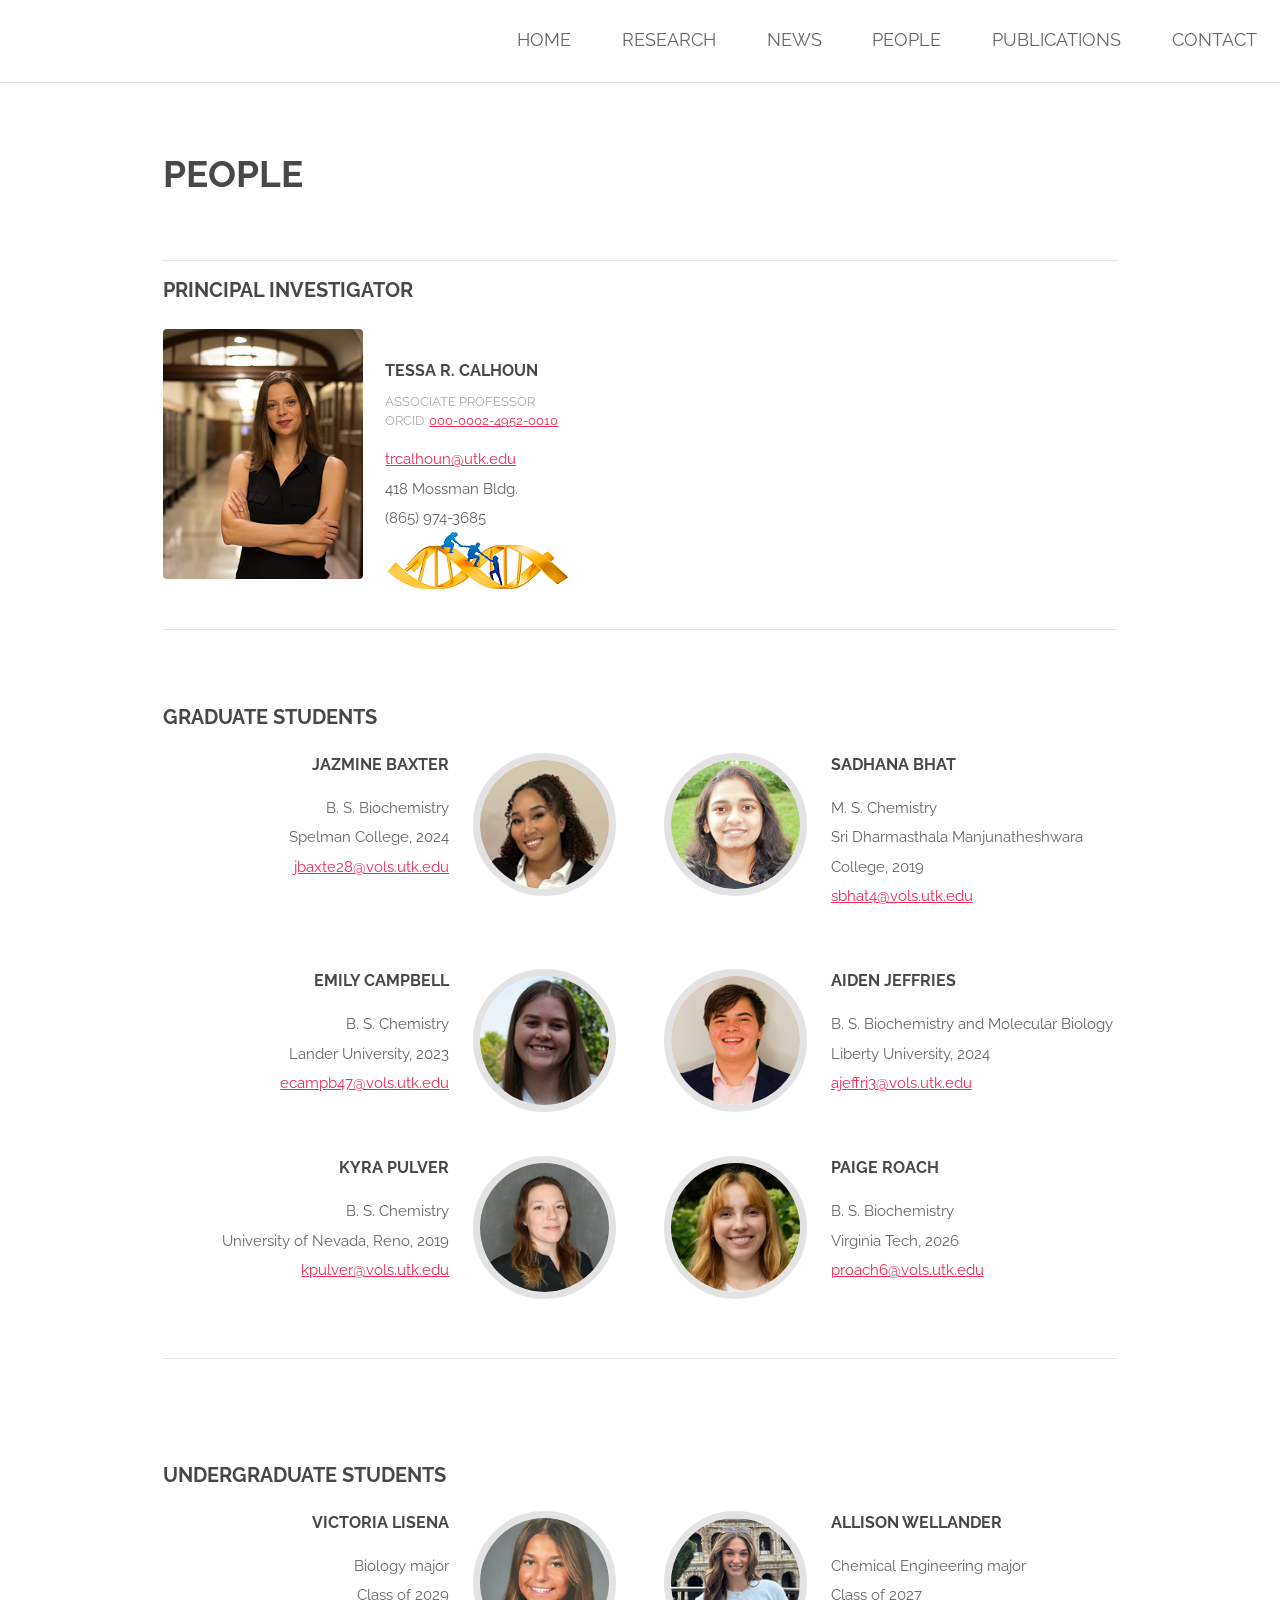
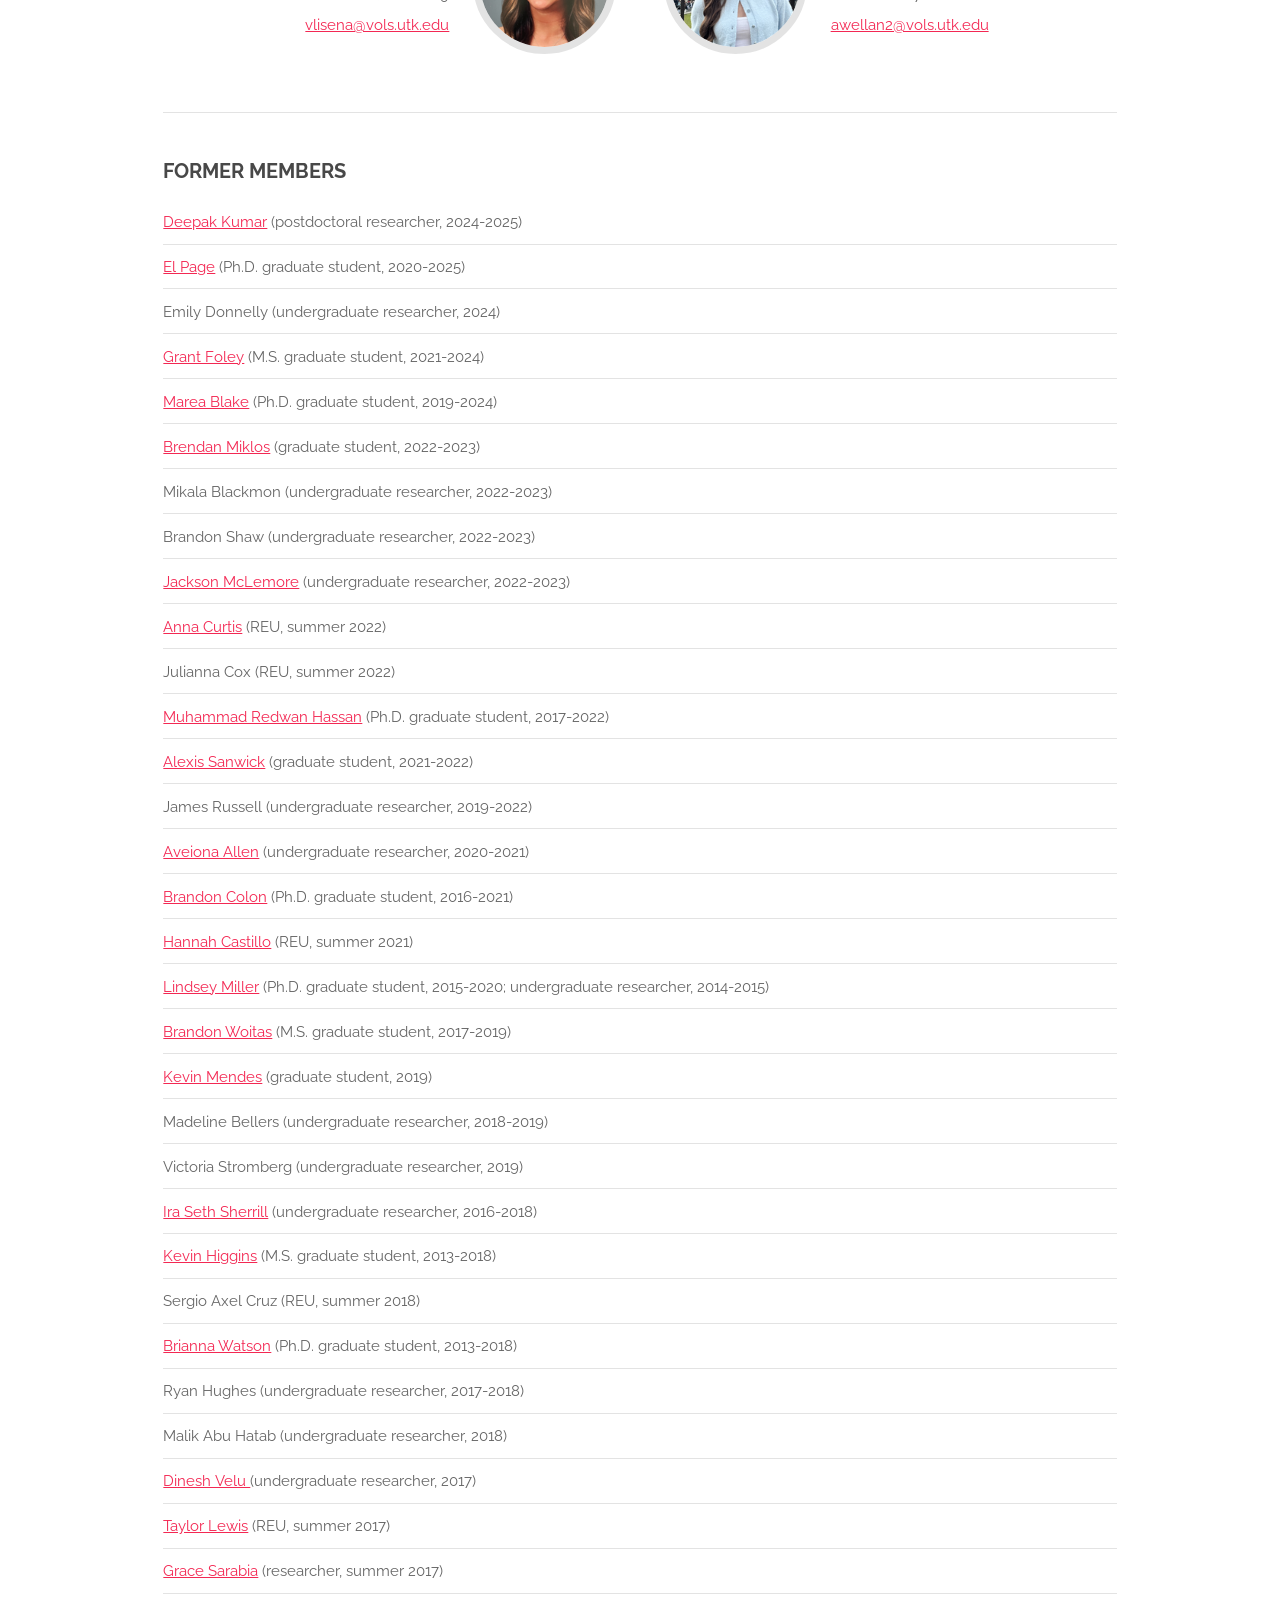
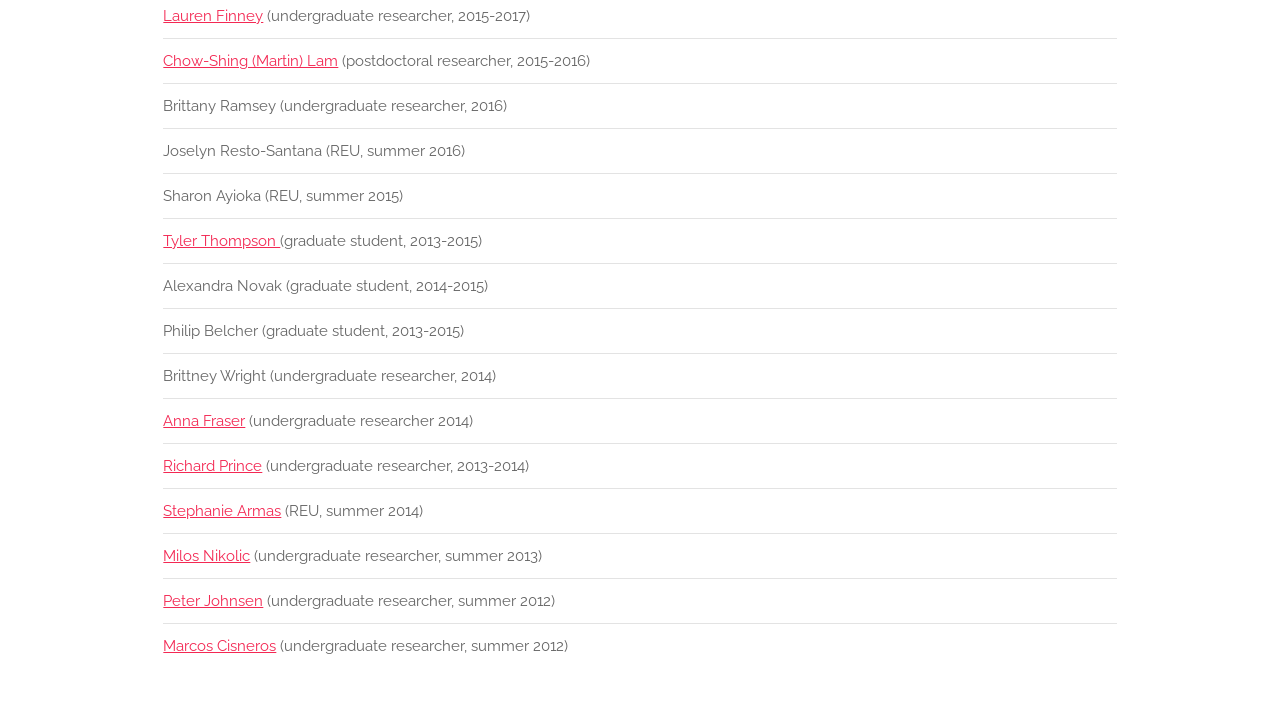
<file: people.html>
<!DOCTYPE HTML>
<!--
	Spatial by TEMPLATED
	templated.co @templatedco
	Released for free under the Creative Commons Attribution 3.0 license (templated.co/license)
-->
<html>
<head>
<title>Calhoun Lab - People</title>
<meta charset="utf-8" />
<meta name="viewport" content="width=device-width, initial-scale=1" />
<link rel="stylesheet" href="assets/css/main.css" />
	<link rel="shortcut icon" href="images/favicon.ico" />
	
<!-- Global site tag (gtag.js) - Google Analytics -->
<script async src="https://www.googletagmanager.com/gtag/js?id=UA-50145290-1"></script>
<script>
  window.dataLayer = window.dataLayer || [];
  function gtag(){dataLayer.push(arguments);}
  gtag('js', new Date());

  gtag('config', 'UA-50145290-1');
</script>

</head>
<body>

<!-- Header -->
<header id="header">
  <nav id="nav">
    <ul>
      <li><a href="index.html">Home</a></li>
      <li><a href="research.html">Research</a></li>
      <li><a href="news.html">News</a></li>
      <li><a href="people.html">People</a></li>
      <li><a href="pubs.html">Publications</a></li>
      <li><a href="contact.html">Contact</a></li>
    </ul>
  </nav>
</header>
<a href="#menu" class="navPanelToggle"><span class="fa fa-bars"></span></a> 

<!-- Main -->
<section id="main" class="wrapper">
  <div class="container">
    <header class="major special">
      <h2>people</h2>
    </header>
    
    <!-- PI -->
    <section>
      <hr />
      <header>
        <h3>Principal Investigator </h3>
      </header>
      <p><a href="https://chem.utk.edu/people/tessa-calhoun/"><span class="image left"><img src="images/UTK_Calhoun2017.png" alt="Tessa R. Calhoun" /></span></a>
      <header>
        <h4><br />
          Tessa R. Calhoun</h4>
        <p>Associate Professor <br />
		  ORCID: <a href="https://orcid.org/0000-0002-4952-0010">000-0002-4952-0010</a></p>
      </header>
      <a href="mailto:trcalhoun@utk.edu">trcalhoun@utk.edu</a><br />
      418 Mossman Bldg.<br />
      (865) 974-3685<br />
		<a href="https://mentorfirst.org" target="_blank" style="display: inline-block; width: 15%;">
    <img
        alt="#MentorFirst Logo"
        src="images/mentoring_small.png"
        style="border: 0px;"
        border="0"
    />
</a>
      </p>
	  
      <hr />
    </section>
	
	<!-- PostDocs-->
	
    
    <!-- Grad Students-->
    <section id="three" class="wrapper style1">
      <div class="container">
        <header>
          <h3>Graduate Students</h3>
        </header>
        <div class="feature-grid">
			
		<div class="feature">
           <div class="image rounded"><a href="https://www.linkedin.com/in/jazmine-baxter/"><img src="images/Baxter_Jazmine.png" alt="Jazmine Baxter" /></a></div>
            <div class="content">
              <header>
                <h4>Jazmine Baxter</h4>
              </header>
              <p>B. S. Biochemistry<br />
                Spelman College, 2024<br />
                <a href="mailto:jbaxte28@vols.utk.edu">jbaxte28@vols.utk.edu</a></p>
            </div>
          </div>
			
		 <div class="feature">
            <div class="image rounded"><a href="https://www.linkedin.com/in/sadhana-shankar-bhat-7286ab214"><img src="images/Bhat_Sadhana.png" alt="Sadhana Bhat" /></a></div>
            <div class="content">
              <header>
                <h4>Sadhana Bhat</h4>
              </header>
              <p>M. S. Chemistry <br />
                Sri Dharmasthala Manjunatheshwara College, 2019<br />
                <a href="mailto:sbhat4@vols.utk.edu">sbhat4@vols.utk.edu</a> </p>
            </div>
          </div>
			
		<div class="feature">
            <div class="image rounded"><img src="images/Campbell, Emily.png" alt="Emily Campbell" /></div>
            <div class="content">
              <header>
                <h4>Emily Campbell</h4>
              </header>
              <p>B. S. Chemistry <br />
                Lander University, 2023<br />
				  <a href="mailto:ecampb47@vols.utk.edu">ecampb47@vols.utk.edu</a> </p>
			</div>
          </div>
		
			<div class="feature">
            <div class="image rounded"><a href="https://www.linkedin.com/in/aiden-jeffries-a69b87293"><img src="images/Jeffries, Aiden.png" alt="Aiden Jeffries" /></a></div>
            <div class="content">
              <header>
                <h4>Aiden Jeffries</h4>
              </header>
              <p>B. S. Biochemistry and Molecular Biology <br />
                Liberty University, 2024<br />
                <a href="mailto:ajeffri3@vols.utk.edu">ajeffri3@vols.utk.edu</a> </p>
            </div>
          </div>
          		


          		
			
          <div class="feature">
            <div class="image rounded"><a href="https://www.linkedin.com/in/kyra-pulver-a80318306/"><img src="images/Pulver_Kyra.png" alt="Kyra Pulver" /></a></div>
            <div class="content">
              <header>
                <h4>Kyra Pulver</h4>
              </header>
              <p>B. S. Chemistry<br />
                University of Nevada, Reno, 2019<br />
                <a href="mailto:kpulver@vols.utk.edu">kpulver@vols.utk.edu</a></p>
            </div>
          </div>

          <div class="feature">
            <div class="image rounded"><a href="https://www.linkedin.com/in/pceroach0817"><img src="images/Roach_Paige.png" alt="Paige Roach" /></a></div>
            <div class="content">
              <header>
                <h4>Paige Roach</h4>
              </header>
              <p>B. S. Biochemistry<br />
                Virginia Tech, 2026<br />
                <a href="mailto:proach6@vols.utk.edu">proach6@vols.utk.edu</a></p>
            </div>
          </div>	
        </div>
        <hr />
      </div>
    </section>
	
	<!-- Undergrad Students-->
	<section class="wrapper style1">
      <div class="container">
        <header>
          <h3>Undergraduate Students</h3>
        </header>
        <div class="feature-grid">

		<div class="feature">
            <div class="image rounded"><img src="images/Lisena_Victoria.png" alt="Victoria Lisena" /></div>
            <div class="content">
              <header>
                <h4>Victoria Lisena</h4>
              </header>
              <p>Biology major<br />
                Class of 2029<br />
                <a href="mailto:vlisena@vols.utk.edu">vlisena@vols.utk.edu</a></p>
            </div>
          </div>

		<div class="feature">
            <div class="image rounded"><a href="https://www.linkedin.com/in/ally-wellander-7549ba330"><img src="images/Wellander_Allison.png" alt="Allison Wellander" /></a></div>
            <div class="content">
              <header>
                <h4>Allison Wellander</h4>
              </header>
              <p>Chemical Engineering major<br />
                Class of 2027<br />
                <a href="mailto:awellan2@vols.utk.edu">awellan2@vols.utk.edu</a></p>
            </div>
          </div>
        </div>
        <hr />
      </div>
    </section>
    
    <!-- Former Members -->
    <section>
		<div class="container">
      <h3>Former Members</h3>
      <ul class="alt">
		  <li><a href="https://www.linkedin.com/in/deepak-kumar-chm">Deepak Kumar</a> (postdoctoral researcher, 2024-2025)</li>
		  <li><a href="https://www.linkedin.com/in/el-page-phd-757641179">El Page</a> (Ph.D. graduate student, 2020-2025)</li>
		  <li>Emily Donnelly (undergraduate researcher, 2024)</li>
		  <li><a href="https://www.linkedin.com/in/grant-foley-81b98a194">Grant Foley</a> (M.S. graduate student, 2021-2024)</li>
		  <li><a href="https://www.linkedin.com/in/marea-blake-0907a4150/">Marea Blake</a> (Ph.D. graduate student, 2019-2024)</li>
		  <li><a href="https://www.linkedin.com/in/brendan-miklos-00929a1aa">Brendan Miklos</a> (graduate student, 2022-2023)</li>
		  <li>Mikala Blackmon (undergraduate researcher, 2022-2023)</li>
		  <li>Brandon Shaw (undergraduate researcher, 2022-2023)</li>
		  <li><a href="https://www.linkedin.com/in/jackson-mclemore-76b05a242">Jackson McLemore</a> (undergraduate researcher, 2022-2023)</li>
		  <li><a href="https://www.linkedin.com/in/anna-curtis-1a2b75323">Anna Curtis</a> (REU, summer 2022)</li>
		  <li>Julianna Cox (REU, summer 2022)</li>
		  <li><a href="https://bd.linkedin.com/in/muhammad-redwan-hassan-808967122">Muhammad Redwan Hassan</a> (Ph.D. graduate student, 2017-2022)</li>
		  <li><a href="https://www.linkedin.com/in/alexis-sanwick-b176211ab">Alexis Sanwick</a> (graduate student, 2021-2022)</li>
		  <li>James Russell (undergraduate researcher, 2019-2022)</li>
		  <li><a href="https://www.linkedin.com/in/aveiona-allen-902327195">Aveiona Allen</a> (undergraduate researcher, 2020-2021)</li>
		  <li><a href="https://www.linkedin.com/in/brandon-colon-ph-d-81218348">Brandon Colon</a> (Ph.D. graduate student, 2016-2021)</li>
		  <li><a href="https://www.linkedin.com/in/hannah-castillo-40aba8232">Hannah Castillo</a> (REU, summer 2021)</li>
		  <li><a href="https://www.linkedin.com/in/lindsey-n-miller">Lindsey Miller</a> (Ph.D. graduate student, 2015-2020; undergraduate researcher, 2014-2015)</li>
		  <li><a href="https://www.linkedin.com/in/woitasbrandon">Brandon Woitas</a> (M.S. graduate student, 2017-2019)</li>
		  <li><a href="https://www.linkedin.com/in/kevin-mendes-09a06b136">Kevin Mendes</a> (graduate student, 2019)</li>
		  <li>Madeline Bellers (undergraduate researcher, 2018-2019)</li>
		  <li>Victoria Stromberg (undergraduate researcher, 2019)</li>
		  <li><a href="https://www.linkedin.com/in/seth-sherrill-7a2423238">Ira Seth Sherrill</a> (undergraduate researcher, 2016-2018)</li>
		  <li><a href="https://www.linkedin.com/in/kevin-higgins-0526">Kevin Higgins</a> (M.S. graduate student, 2013-2018)</li>
		  <li>Sergio Axel Cruz (REU, summer 2018)</li>
		  <li><a href="https://www.linkedin.com/in/brianna-watson-587074106">Brianna Watson</a> (Ph.D. graduate student, 2013-2018)</li>
		  <li>Ryan Hughes (undergraduate researcher, 2017-2018)</li>
		  <li>Malik Abu Hatab (undergraduate researcher, 2018)</li>
		  <li><a href="https://www.linkedin.com/in/dinesh-velu-b559691a2">Dinesh Velu </a> (undergraduate researcher, 2017)</li>
		  <li><a href="https://www.linkedin.com/in/taylor-lewis-9a0130180">Taylor Lewis</a> (REU, summer 2017)</li>
		  <li><a href="https://www.linkedin.com/in/grace-shelton-sarabia-ph-d-ab9489141">Grace Sarabia</a> (researcher, summer 2017)</li>
		  <li><a href="https://orcid.org/0000-0002-1811-4968">Lauren Finney</a> (undergraduate researcher, 2015-2017)</li>
		  <li><a href="https://orcid.org/0000-0002-4296-7944">Chow-Shing (Martin) Lam</a> (postdoctoral researcher, 2015-2016)</li>
		  <li>Brittany Ramsey (undergraduate researcher, 2016)</li>
		  <li>Joselyn Resto-Santana (REU, summer 2016)</li>
		  <li>Sharon Ayioka (REU, summer 2015)</li>
		  <li><a href="https://www.linkedin.com/in/tyler-thompson-615881166">Tyler Thompson </a> (graduate student, 2013-2015)</li>
		  <li>Alexandra Novak (graduate student, 2014-2015)</li>
		  <li>Philip Belcher (graduate student, 2013-2015)</li>
		  <li>Brittney Wright (undergraduate researcher, 2014)</li>
		  <li><a href="https://www.linkedin.com/in/anna-fraser-852283140">Anna Fraser</a> (undergraduate researcher 2014)</li>
		<li><a href="https://www.linkedin.com/in/rcphysics">Richard Prince</a> (undergraduate researcher, 2013-2014)</li>
		<li><a href="https://www.researchgate.net/profile/Stephanie_Armas">Stephanie Armas</a> (REU, summer 2014)</li>
        <li><a href="https://www.linkedin.com/in/mnikolic0706">Milos Nikolic</a> (undergraduate researcher, summer 2013)</li>
        <li><a href="https://www.linkedin.com/in/petercjohnsen">Peter Johnsen</a> (undergraduate researcher, summer 2012)</li>
		  <li><a href="https://www.linkedin.com/in/marcos-cisneros-2631821a3">Marcos Cisneros</a> (undergraduate researcher, summer 2012)</li>
      </ul>
	</div>
    </section>
	
	</div>
	</section>
	

<!-- Scripts --> 
<script src="assets/js/jquery.min.js"></script> 
<script src="assets/js/skel.min.js"></script> 
<script src="assets/js/util.js"></script> 
<script src="assets/js/main.js"></script>
</body>
</html>
</file>
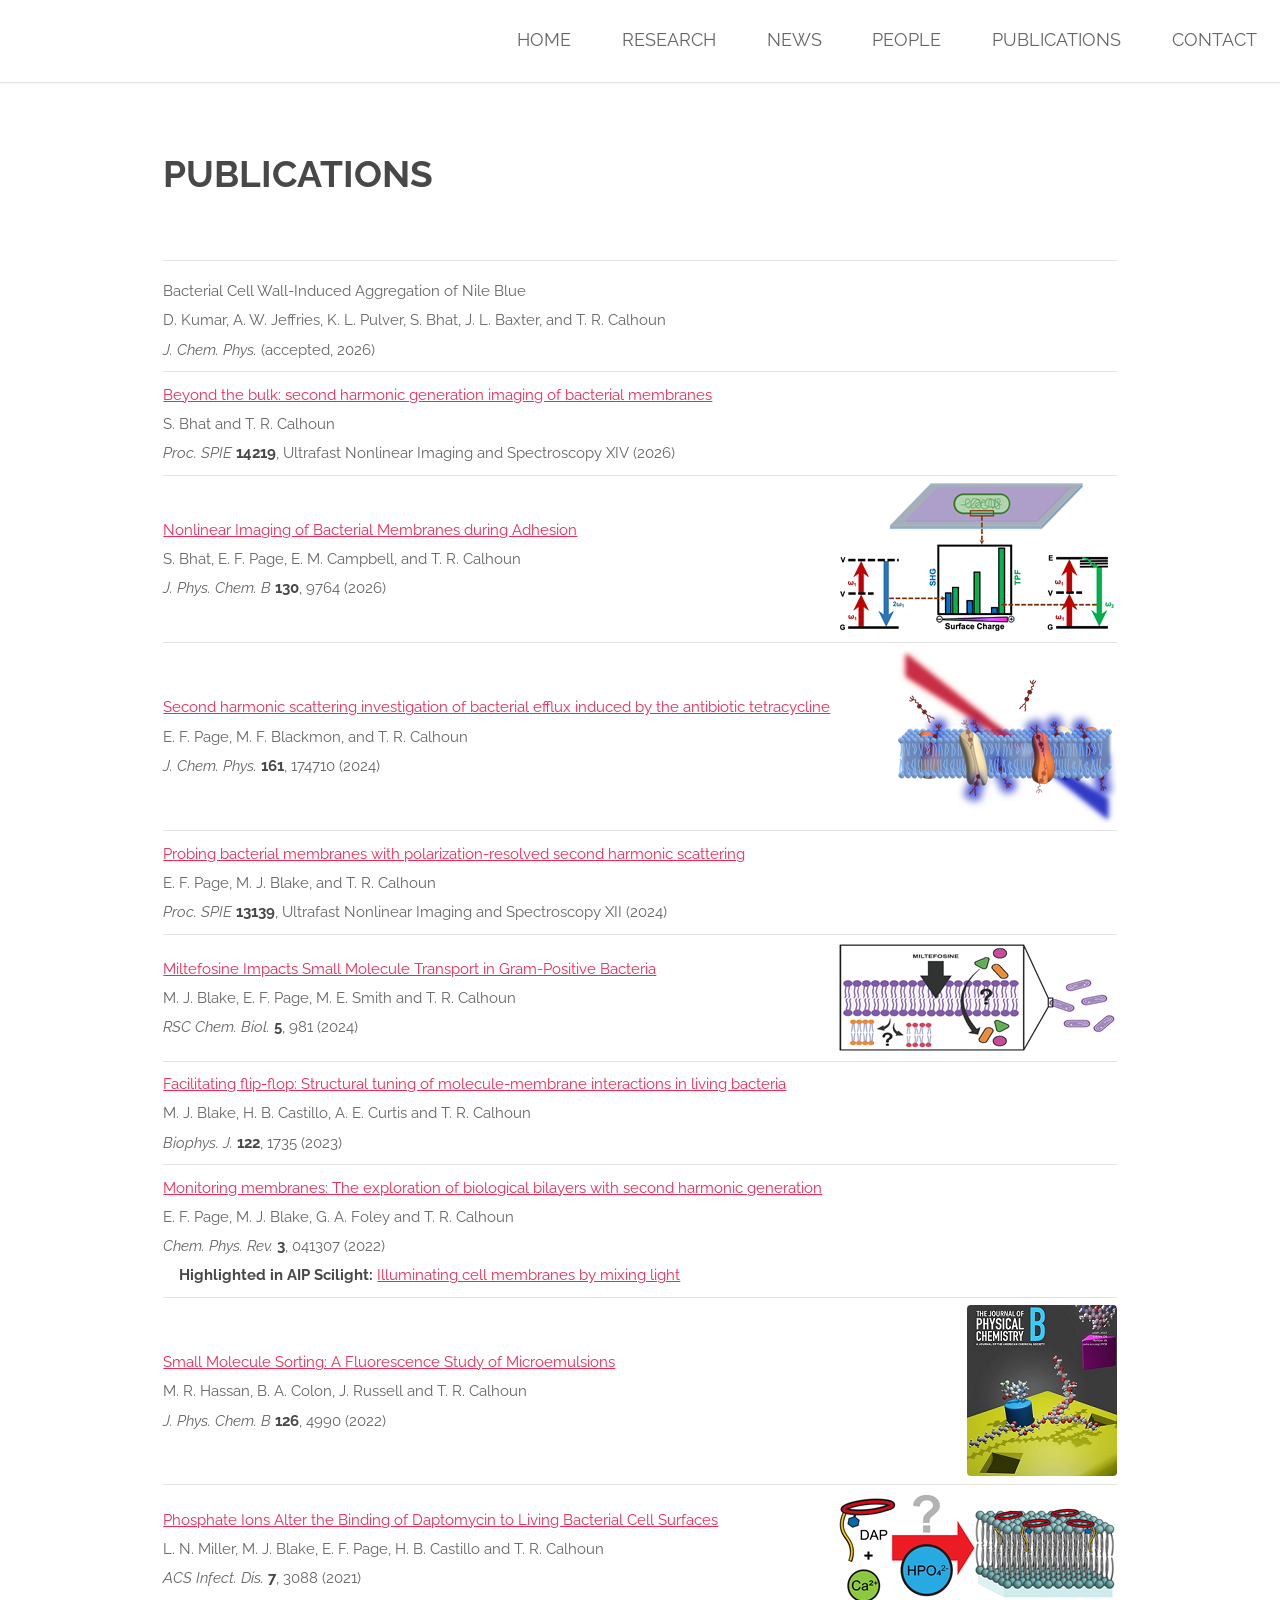
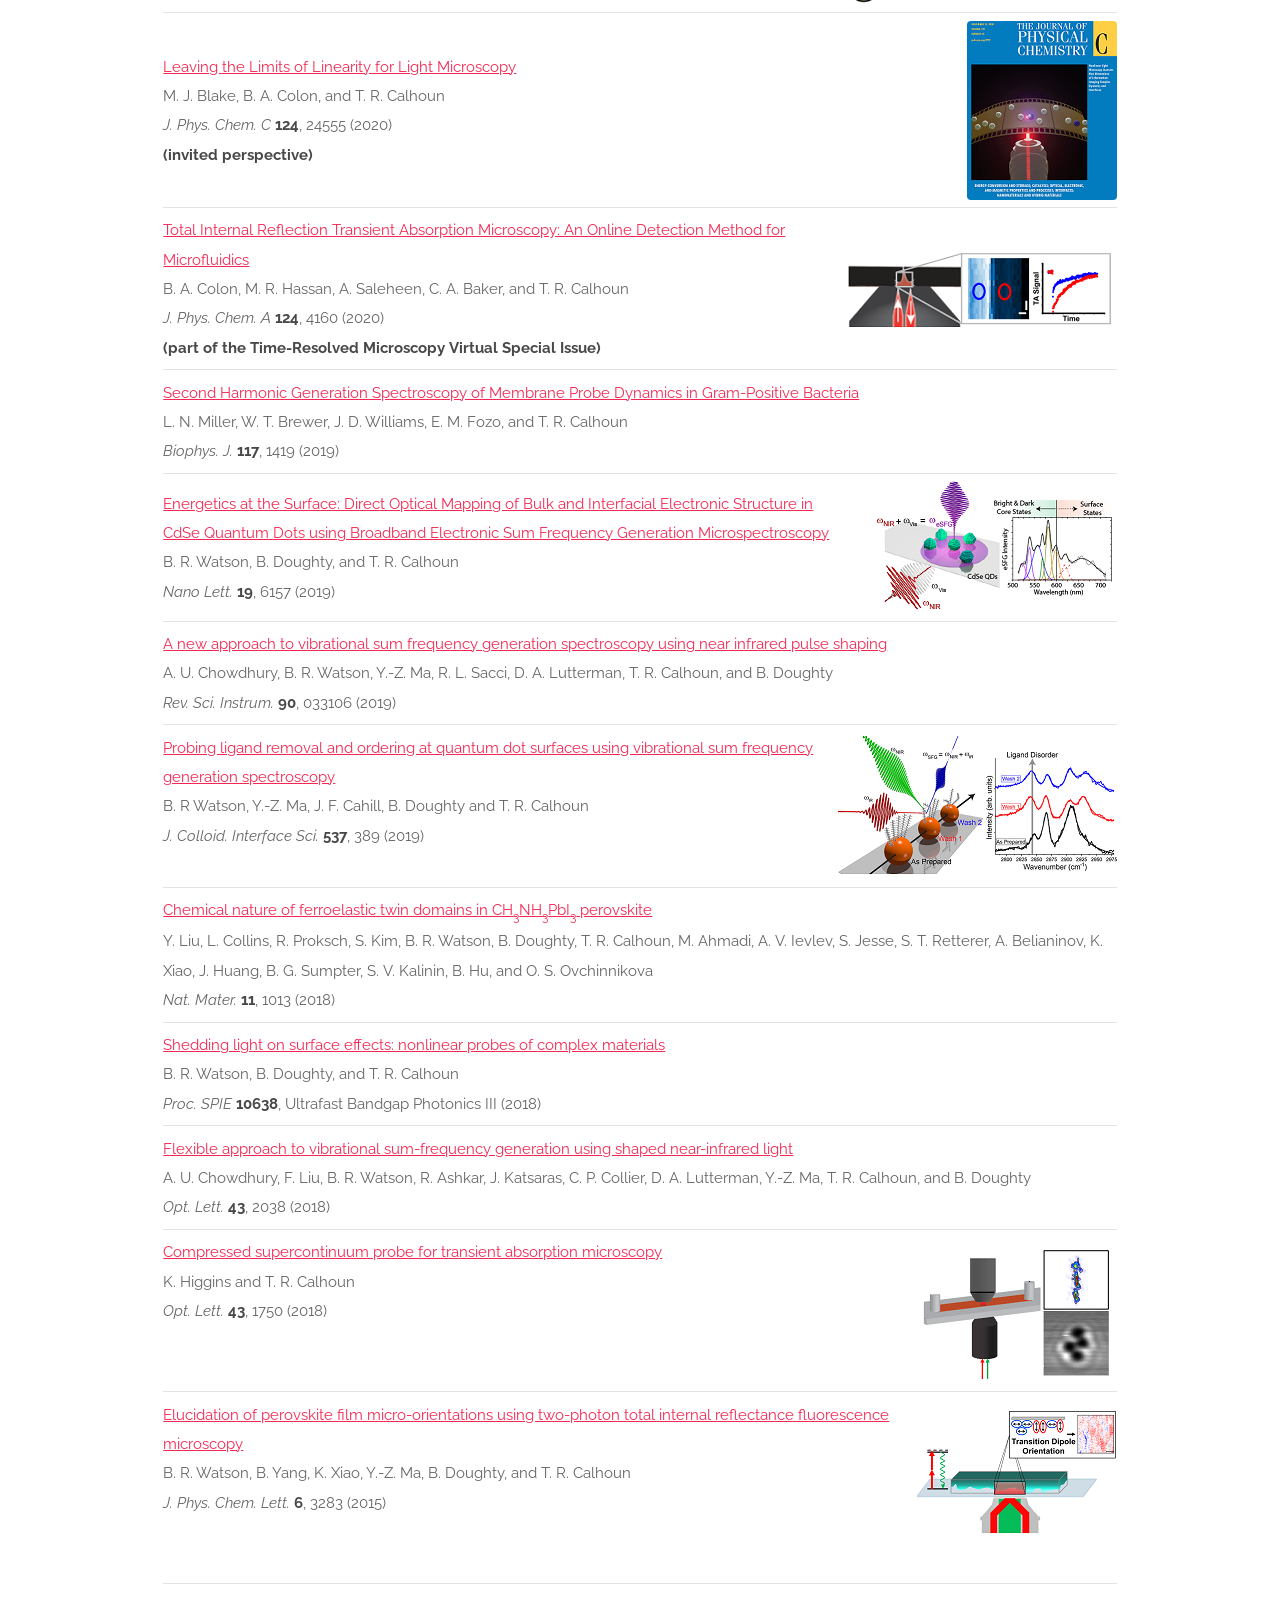
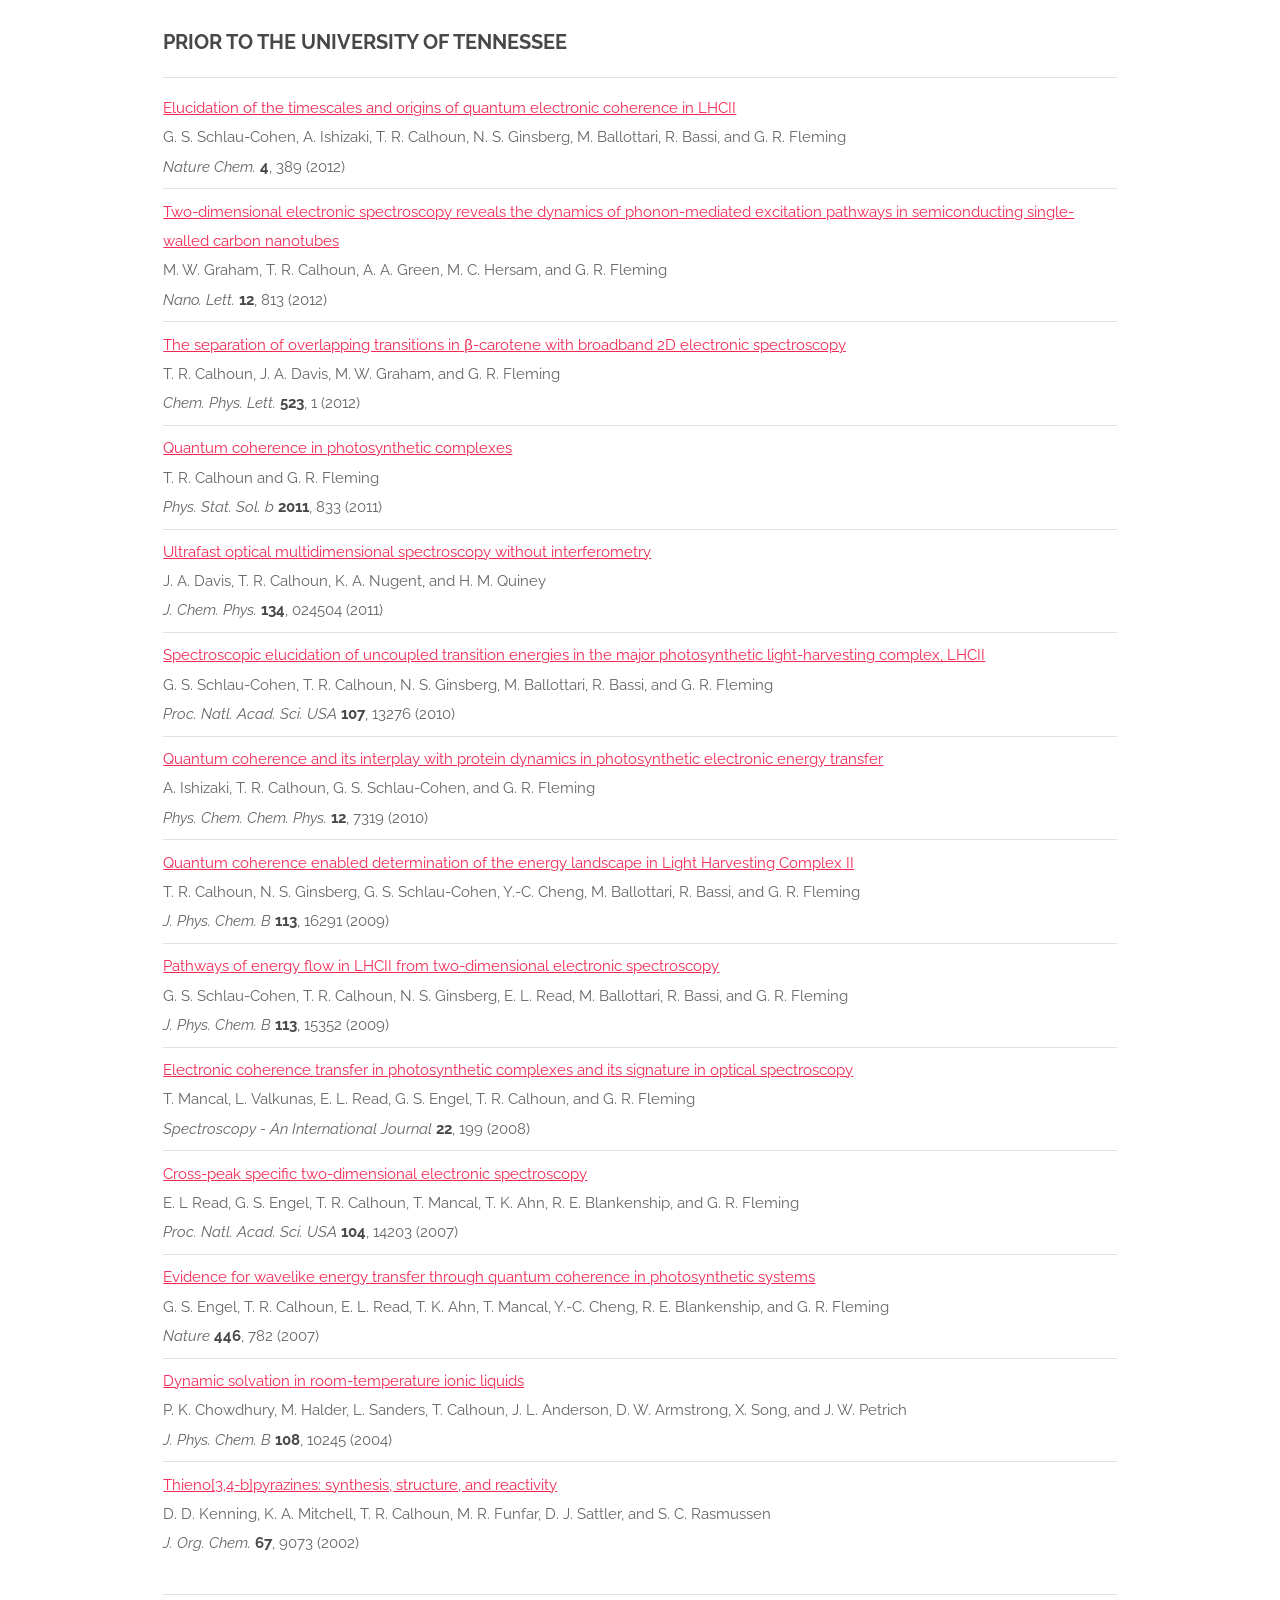
<file: pubs.html>
<!DOCTYPE HTML>
<!--
	Spatial by TEMPLATED
	templated.co @templatedco
	Released for free under the Creative Commons Attribution 3.0 license (templated.co/license)
-->
<html>
<head>
<title>Calhoun Lab - Publications</title>
<meta charset="utf-8" />
<meta name="viewport" content="width=device-width, initial-scale=1" />
<link rel="stylesheet" href="assets/css/main.css" />
	<link rel="shortcut icon" href="images/favicon.ico" />
	
<!-- Global site tag (gtag.js) - Google Analytics -->
<script async src="https://www.googletagmanager.com/gtag/js?id=UA-50145290-1"></script>
<script>
  window.dataLayer = window.dataLayer || [];
  function gtag(){dataLayer.push(arguments);}
  gtag('js', new Date());

  gtag('config', 'UA-50145290-1');
</script>

	
</head>
<body>

<!-- Header -->
<header id="header">
  <nav id="nav">
    <ul>
      <li><a href="index.html">Home</a></li>
      <li><a href="research.html">Research</a></li>
      <li><a href="news.html">News</a></li>
      <li><a href="people.html">People</a></li>
      <li><a href="pubs.html">Publications</a></li>
      <li><a href="contact.html">Contact</a></li>
    </ul>
  </nav>
</header>
<a href="#menu" class="navPanelToggle"><span class="fa fa-bars"></span></a> 

<!-- Main -->
<section id="main" class="wrapper">
  <div class="container">
    <header class="major special">
      <h2>publications</h2>
    </header>
    
    <!-- Text -->
    <section>
      <hr />
      <ul class="alt">
		  <li>Bacterial Cell Wall-Induced Aggregation of Nile Blue <br />
          D. Kumar, A. W. Jeffries, K. L. Pulver, S. Bhat, J. L. Baxter, and T. R. Calhoun<br />
          <em>J. Chem. Phys.</em> (accepted, 2026)</li>

		  <li><a href="https://doi.org/10.1117/12.3113017" target="_blank"> Beyond the bulk: second harmonic generation imaging of bacterial membranes</a> <br />
          S. Bhat and T. R. Calhoun<br />
          <em>Proc. SPIE </em> <strong>14219</strong>, Ultrafast Nonlinear Imaging and Spectroscopy XIV (2026)</li>

		  <li class="pub-toc"><span class="image right"><img src="images/SB2026_toc.png" alt="JPCB TOC" /></span><div class="pub-text"><a href="https://doi.org/10.1021/acs.jpcb.6c03374" target="_blank"> Nonlinear Imaging of Bacterial Membranes during Adhesion</a> <br />
       S. Bhat, E. F. Page, E. M. Campbell, and T. R. Calhoun<br />
			  <em>J. Phys. Chem. B </em> <strong>130</strong>, 9764 (2026) <br /></div></li>

		  <li class="pub-toc"><span class="image right"><img src="images/EFP2024_toc.png" alt="J. Chem. Phys. TOC" /></span><div class="pub-text"><a href="https://doi.org/10.1063/5.0231391" target="_blank"> Second harmonic scattering investigation of bacterial efflux induced by the antibiotic tetracycline</a> <br />
       E. F. Page, M. F. Blackmon, and T. R. Calhoun<br />
			  <em>J. Chem. Phys.</em> <strong>161</strong>, 174710 (2024) <br /></div></li>
		  
		  <li><a href="https://doi.org/10.1117/12.3028197" target="_blank"> Probing bacterial membranes with polarization-resolved second harmonic scattering</a> <br />
          E. F. Page, M. J. Blake, and T. R. Calhoun<br />
          <em>Proc. SPIE </em> <strong>13139</strong>, Ultrafast Nonlinear Imaging and Spectroscopy XII (2024)</li>
		  
		  <li class="pub-toc"><span class="image right"><img src="images/MJB2024_toc.png" alt="RSC Chem. Biol. TOC" /></span><div class="pub-text"><a href="https://pubs.rsc.org/en/content/articlelanding/2024/cb/d4cb00106k" target="_blank"> Miltefosine Impacts Small Molecule Transport in Gram-Positive Bacteria</a> <br />
       M. J. Blake, E. F. Page, M. E. Smith and T. R. Calhoun<br />
			  <em>RSC Chem. Biol. </em> <strong>5</strong>, 981 (2024) <br /></div></li>
		  
		  <li><a href="https://doi.org/10.1016/j.bpj.2023.04.003" target="_blank"> Facilitating flip-flop: Structural tuning of molecule-membrane interactions in living bacteria</a> <br />
       M. J. Blake, H. B. Castillo, A. E. Curtis and T. R. Calhoun<br />
			  <em>Biophys. J. </em> <strong>122</strong>, 1735 (2023) <br /></li>
		  
		  <li><a href="https://doi.org/10.1063/5.0120888" target="_blank"> Monitoring membranes: The exploration of biological bilayers with second harmonic generation</a> <br />
          E. F. Page, M. J. Blake, G. A. Foley and T. R. Calhoun<br />
          <em>Chem. Phys. Rev. </em> <strong>3</strong>, 041307 (2022) <br />
			&nbsp; &nbsp; <strong>Highlighted in AIP Scilight:</strong> <a href="https://doi.org/10.1063/10.0016629" target="_blank"> Illuminating cell membranes by mixing light</a> 
		  </li>
		  
		  <li class="pub-toc"><span class="image right"><img src="images/jpcb_2022_cover.png" alt="JPCB cover" /></span><div class="pub-text"><a href="https://doi.org/10.1021/acs.jpcb.2c02774" target="_blank"> Small Molecule Sorting: A Fluorescence Study of Microemulsions</a> <br />
          M. R. Hassan, B. A. Colon, J. Russell and T. R. Calhoun<br />
          <em>J. Phys. Chem. B </em> <strong>126</strong>, 4990 (2022) <br />
		  </div></li>
		  
		  <li class="pub-toc"><span class="image right"><img src="images/LNM2021_toc.png" alt="ACS Infect. Dis. TOC" /></span><div class="pub-text"><a href="https://doi.org/10.1021/acsinfecdis.1c00397" target="_blank"> Phosphate Ions Alter the Binding of Daptomycin to Living Bacterial Cell Surfaces</a> <br />
        L. N. Miller, M. J. Blake, E. F. Page, H. B. Castillo and T. R. Calhoun<br />
			  <em>ACS Infect. Dis. </em>  <strong>7</strong>, 3088 (2021) <br /></div></li>
		  
		  <li class="pub-toc"><span class="image right"><img src="images/jpcc_2020_cover.png" alt="JPCC cover" /></span><div class="pub-text"><a href="https://doi.org/10.1021/acs.jpcc.0c07501" target="_blank"> Leaving the Limits of Linearity for Light Microscopy</a> <br />
          M. J. Blake, B. A. Colon, and T. R. Calhoun<br />
          <em>J. Phys. Chem. C </em> <strong>124</strong>, 24555 (2020) <br />
		  <strong> (invited perspective)</strong></div></li>
		  
		  <li class="pub-toc"><span class="image right"><img src="images/BAC2020_toc.png" alt="JPCA TOC" /></span><div class="pub-text"><a href="https://doi.org/10.1021/acs.jpca.9b12046" target="_blank"> Total Internal Reflection Transient Absorption Microscopy: An Online Detection Method for Microfluidics</a> <br />
          B. A. Colon, M. R. Hassan, A. Saleheen, C. A. Baker, and T. R. Calhoun<br />
          <em>J. Phys. Chem. A </em> <strong>124</strong>, 4160 (2020) <br />
		  <strong> (part of the Time-Resolved Microscopy Virtual Special Issue)</strong></div></li>
		  
		<li><a href="https://doi.org/10.1016/j.bpj.2019.09.014" target="_blank"> Second Harmonic Generation Spectroscopy of Membrane Probe Dynamics in Gram-Positive Bacteria</a> <br />
        L. N. Miller, W. T. Brewer, J. D. Williams, E. M. Fozo, and T. R. Calhoun<br />
        <em>Biophys. J. </em> <strong>117</strong>, 1419 (2019)</li>
		  
        <li class="pub-toc"><span class="image right"><img src="images/TOC_trc_small.png" alt="NL TOC" /></span><div class="pub-text"><a href="http://dx.doi.org/10.1021/acs.nanolett.9b02201" target="_blank"> Energetics at the Surface: Direct Optical Mapping of Bulk and Interfacial Electronic Structure in CdSe Quantum Dots using Broadband Electronic Sum Frequency Generation Microspectroscopy</a> <br />
          B. R. Watson, B. Doughty, and T. R. Calhoun<br />
          <em>Nano Lett. </em> <strong>19</strong>, 6157 (2019) </div></li>

        <li><a href="https://aip.scitation.org/doi/abs/10.1063/1.5084971" target="_blank"> A new approach to vibrational sum frequency generation spectroscopy using near infrared pulse shaping</a> <br />
          A. U. Chowdhury, B. R. Watson, Y.-Z. Ma, R. L. Sacci, D. A. Lutterman, T. R. Calhoun, and B. Doughty<br />
          <em>Rev. Sci. Instrum. </em> <strong>90</strong>,  033106 (2019)</li>
		  
        <li class="pub-toc"><span class="image right"><img src="images/JCIS_TOC2019_small.png" alt="JCIS TOC" /></span><div class="pub-text"><a href= "https://www.sciencedirect.com/science/article/pii/S0021979718313183" target="_blank"> Probing ligand removal and ordering at quantum dot surfaces using vibrational sum frequency generation spectroscopy </a> <br />
          B. R Watson, Y.-Z. Ma, J. F. Cahill, B. Doughty and T. R. Calhoun <br />
          <em> J. Colloid. Interface Sci. </em> <strong>537</strong>, 389 (2019) <br />
          <br />
        </div></li>
		  
        <li><a href="https://doi.org/10.1038/s41563-018-0152-z" target="_blank"> Chemical nature of ferroelastic twin domains in CH<sub>3</sub>NH<sub>3</sub>PbI<sub>3</sub> perovskite</a> <br />
          Y. Liu, L. Collins, R. Proksch, S. Kim, B. R. Watson, B. Doughty, T. R. Calhoun, M. Ahmadi, A. V. Ievlev, S. Jesse, S. T. Retterer, A. Belianinov, K. Xiao, J. Huang, B. G. Sumpter, S. V. Kalinin, B. Hu, and O. S. Ovchinnikova<br />
          <em>Nat. Mater. </em> <strong>11</strong>,  1013 (2018)</li>
		  
        <li><a href="https://doi.org/10.1117/12.2304986" target="_blank"> Shedding light on surface effects: nonlinear probes of complex materials</a> <br />
          B. R. Watson, B. Doughty, and T. R. Calhoun<br />
          <em>Proc. SPIE </em> <strong>10638</strong>, Ultrafast Bandgap Photonics III (2018)</li>
		  
        <li><a href="https://www.osapublishing.org/ol/abstract.cfm?uri=ol-43-9-2038" target="_blank"> Flexible approach to vibrational sum-frequency generation using shaped near-infrared light </a> <br />
          A. U. Chowdhury, F. Liu, B. R. Watson, R. Ashkar, J. Katsaras, C. P. Collier, D. A. Lutterman, Y.-Z. Ma, T. R. Calhoun, and B. Doughty<br />
          <em>Opt. Lett.</em> <strong>43</strong>, 2038 (2018)</li>
		  
        <li class="pub-toc"><span class="image right"><img src="images/KH_TOC2018.png" alt="Opt.Lett. TOC" /></span><div class="pub-text"><a href= "https://www.osapublishing.org/ol/abstract.cfm?uri=ol-43-8-1750" target="_blank"> Compressed supercontinuum probe for transient absorption microscopy </a> <br />
          K. Higgins and T. R. Calhoun <br />
          <em> Opt. Lett. </em> <strong>43</strong>, 1750 (2018)<br />
          <br />
          <br />
        </div></li>
        <li class="pub-toc"><span class="image right"><img src="images/BRW2015_toc.png" alt="JPCL TOC" /></span><div class="pub-text"><a href= "http://pubs.acs.org/doi/abs/10.1021/acs.jpclett.5b01474" target="_blank"> Elucidation of perovskite film micro-orientations using two-photon total internal reflectance fluorescence microscopy </a> <br />
          B. R. Watson, B. Yang, K. Xiao, Y.-Z. Ma, B. Doughty, and T. R. Calhoun <br />
          <em> J. Phys. Chem. Lett. </em> <strong>6</strong>, 3283 (2015)<br />
          <br />
        </div></li>
      </ul>
      <hr />
		<br />
    </section>
	  
	  
	  
    <section>
      <header>
        <h3>Prior to the University of Tennessee</h3>
      </header>
      <hr />
      <ul class="alt">
        <li><a href="http://www.nature.com/nchem/journal/v4/n5/full/nchem.1303.html" target="_blank"> Elucidation of the timescales and origins of quantum electronic coherence in LHCII </a> <br />
          G. S. Schlau-Cohen, A. Ishizaki, T. R. Calhoun, N. S. Ginsberg, M. Ballottari, R. Bassi, and G. R. Fleming<br />
          <em>Nature Chem.</em> <strong>4</strong>, 389 (2012)</li>
        <li><a href="http://pubs.acs.org/doi/abs/10.1021/nl2038503" target="_blank"> Two-dimensional electronic spectroscopy reveals the dynamics of phonon-mediated excitation pathways in semiconducting
          single-walled carbon nanotubes </a> <br />
          M. W. Graham, T. R. Calhoun, A. A. Green, M. C. Hersam, and G. R. Fleming<br />
          <em>Nano. Lett.</em> <strong>12</strong>, 813 (2012)</li>
        <li><a href="http://www.sciencedirect.com/science/article/pii/S0009261411013200" target="_blank"> The separation of overlapping transitions in &beta;-carotene with broadband 2D electronic spectroscopy </a> <br />
          T. R. Calhoun, J. A. Davis, M. W. Graham, and G. R. Fleming <br />
          <em>Chem. Phys. Lett.</em> <strong>523</strong>, 1 (2012)</li>
        <li><a href="http://onlinelibrary.wiley.com/doi/10.1002/pssb.201000856/pdf" target="_blank"> Quantum coherence in photosynthetic complexes </a> <br />
          T. R. Calhoun and G. R. Fleming <br />
          <em>Phys. Stat. Sol. b</em> <strong>2011</strong>, 833 (2011)</li>
        <li><a href="http://jcp.aip.org/resource/1/jcpsa6/v134/i2/p024504_s1" target="_blank"> Ultrafast optical multidimensional spectroscopy without interferometry </a> <br />
          J. A. Davis, T. R. Calhoun, K. A. Nugent, and H. M. Quiney <br />
          <em>J. Chem. Phys. </em><strong>134</strong>, 024504 (2011)</li>
        <li><a href="http://www.pnas.org/content/107/30/13276.abstract" target="_blank"> Spectroscopic elucidation of uncoupled transition energies in the major photosynthetic light-harvesting complex, LHCII </a> <br />
          G. S. Schlau-Cohen, T. R. Calhoun, N. S. Ginsberg, M. Ballottari, R. Bassi, and G. R. Fleming <br />
          <em>Proc. Natl. Acad. Sci. USA</em> <strong>107</strong>, 13276 (2010)</li>
        <li><a href="http://pubs.rsc.org/en/Content/ArticlePDF/2010/CP/C003389H/2010-06-12" target="_blank"> Quantum coherence and its interplay with protein dynamics in photosynthetic electronic energy transfer </a> <br />
          A. Ishizaki, T. R. Calhoun, G. S. Schlau-Cohen, and G. R. Fleming <br />
          <em>Phys. Chem. Chem. Phys. </em><strong>12</strong>, 7319 (2010)</li>
        <li><a href="http://pubs.acs.org/doi/abs/10.1021/jp908300c" target="_blank"> Quantum coherence enabled determination of the energy landscape in Light Harvesting Complex II </a> <br />
          T. R. Calhoun, N. S. Ginsberg, G. S. Schlau-Cohen, Y.-C. Cheng, M. Ballottari, R. Bassi, and G. R. Fleming <br />
          <em>J. Phys. Chem. B</em> <strong>113</strong>, 16291 (2009)</li>
        <li><a href="http://pubs.acs.org/doi/abs/10.1021/jp9066586" target="_blank"> Pathways of energy flow in LHCII from two-dimensional electronic spectroscopy </a> <br />
          G. S. Schlau-Cohen, T. R. Calhoun, N. S. Ginsberg, E. L. Read, M. Ballottari, R. Bassi, and G. R. Fleming <br />
          <em>J. Phys. Chem. B</em> <strong>113</strong>, 15352 (2009)</li>
        <li><a href="http://www.hindawi.com/journals/spectroscopy/2008/714573/abs/" target="_blank"> Electronic coherence transfer in photosynthetic complexes and its signature in optical spectroscopy </a> <br />
          T. Mancal, L. Valkunas, E. L. Read, G. S. Engel, T. R. Calhoun, and G. R. Fleming <br />
          <em>Spectroscopy - An International Journal</em> <strong>22</strong>, 199 (2008)</li>
        <li><a href="http://www.pnas.org/content/104/36/14203.abstract" target="_blank"> Cross-peak specific two-dimensional electronic spectroscopy </a> <br />
          E. L Read, G. S. Engel, T. R. Calhoun, T. Mancal, T. K. Ahn, R. E. Blankenship, and G. R. Fleming<br />
          <em>Proc. Natl. Acad. Sci. USA</em> <strong>104</strong>, 14203 (2007)</li>
        <li><a href="http://www.nature.com/nature/journal/v446/n7137/full/nature05678.html" target="_blank"> Evidence for wavelike energy transfer through quantum coherence in photosynthetic systems </a> <br />
          G. S. Engel, T. R. Calhoun, E. L. Read, T. K. Ahn, T. Mancal, Y.-C. Cheng, R. E. Blankenship, and G. R. Fleming <br />
          <em>Nature</em> <strong>446</strong>, 782 (2007)</li>
        <li><a href="http://pubs.acs.org/doi/abs/10.1021/jp0376828" target="_blank"> Dynamic solvation in room-temperature ionic liquids </a> <br />
          P. K. Chowdhury, M. Halder, L. Sanders, T. Calhoun, J. L. Anderson, D. W. Armstrong, X. Song, and J. W. Petrich <br />
          <em>J. Phys. Chem. B</em> <strong>108</strong>, 10245 (2004)</li>
        <li><a href="http://pubs.acs.org/doi/abs/10.1021/jo0262255" target="_blank"> Thieno[3,4-b]pyrazines: synthesis, structure, and reactivity </a> <br />
          D. D. Kenning, K. A. Mitchell, T. R. Calhoun, M. R. Funfar, D. J. Sattler, and S. C. Rasmussen <br />
          <em>J. Org. Chem.</em> <strong>67</strong>, 9073 (2002)</li>
      </ul>
		<hr />
    </section>
  </div>
</section>

<!-- Scripts --> 
<script src="assets/js/jquery.min.js"></script> 
<script src="assets/js/skel.min.js"></script> 
<script src="assets/js/util.js"></script> 
<script src="assets/js/main.js"></script>
</body>
</html>
</file>
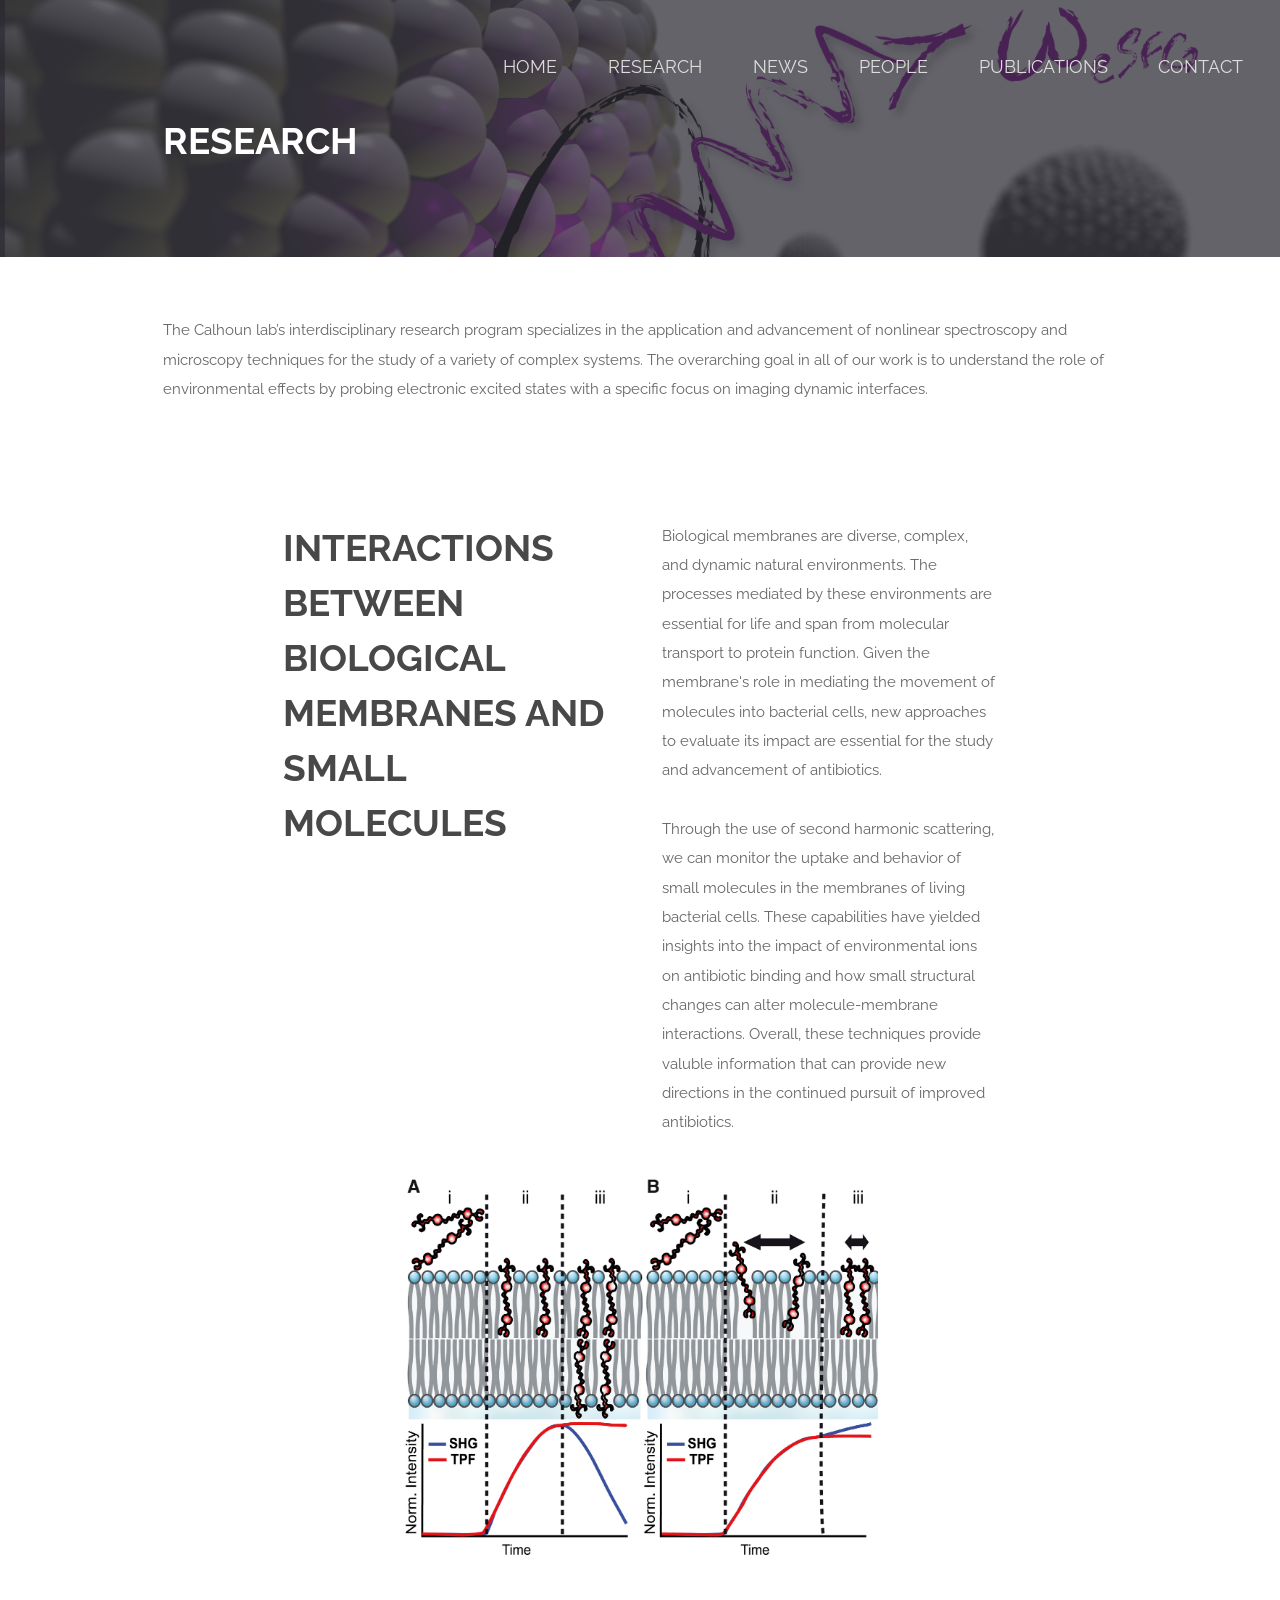
<file: research.html>
<!DOCTYPE HTML>
<!--
	Spatial by TEMPLATED
	templated.co @templatedco
	Released for free under the Creative Commons Attribution 3.0 license (templated.co/license)
-->
<html>
<head>
<title>Calhoun Lab - Research</title>
<meta charset="utf-8" />
<meta name="viewport" content="width=device-width, initial-scale=1" />
<link rel="stylesheet" href="assets/css/main.css" />
<link rel="shortcut icon" href="images/favicon.ico" />
</head>
<body class="landing">

<!-- Header -->
<header id="header" class="alt">
  <nav id="nav">
    <ul>
      <li><a href="index.html">Home</a></li>
		<li><a href="research.html">Research</a></li>
      <li><a href="news.html">News</a></li>
      <li><a href="people.html">People</a></li>
      <li><a href="pubs.html">Publications</a></li>
      <li><a href="contact.html">Contact</a></li>
    </ul>
  </nav>
</header>
<a href="#menu" class="navPanelToggle"><span class="fa fa-bars"></span></a> 

<!-- Four -->
<section id="four" class="wrapper style3 special">
  <div class="container">
	  <header class="major">
      <h2><br />research</h2>
	</header>
  </div>
</section>

<!-- One -->
<section id="main" class="wrapper">
  <div class="container">
    <section>
      <p>The Calhoun lab’s interdisciplinary research program specializes in the application and advancement of nonlinear spectroscopy and microscopy techniques for the study of a variety of complex systems. The overarching goal in all of our work is to understand the role of environmental effects by probing electronic excited states with a specific focus on imaging dynamic interfaces.</p>
    </section>
  </div>
</section>
	
<section id="one" class="wrapper style1">
  <div class="container 75%">
    <div class="row 200%">
      <div class="6u 12u$(medium)">
        <header class="major">
          <h2>Interactions between Biological Membranes and Small Molecules</h2>
        </header>
      </div>
      <div class="6u$ 12u$(medium)">
        <p>Biological membranes are diverse, complex, and dynamic natural environments. The processes mediated by these environments are essential for life and span from molecular transport to protein function. Given the membrane's role in mediating the movement of molecules into bacterial cells, new approaches to evaluate its impact are essential for the study and advancement of antibiotics.</p>
        <p>Through the use of second harmonic scattering, we can monitor the uptake and behavior of small molecules in the membranes of living bacterial cells. These capabilities have yielded insights into the impact of environmental ions on antibiotic binding and how small structural changes can alter molecule-membrane interactions.  Overall, these techniques provide valuble information that can provide new directions in the continued pursuit of improved antibiotics. </p>
      </div>
    </div>
	    <div class="box alt">
    <div class="row 50% uniform">
		<center>
      <div class="8u"><span class="image fit"><img src="images/SHGvsTPF_mem.png" alt=""/></span></div>
   </center>
			</div>
  </div>
  </div>
</section>



<!-- Scripts --> 
<script src="assets/js/jquery.min.js"></script> 
<script src="assets/js/skel.min.js"></script> 
<script src="assets/js/util.js"></script> 
<script src="assets/js/main.js"></script>
</body>
</html>
</file>
<file: assets/css/main.css>
@import url(font-awesome.min.css);
@import url(https://fonts.googleapis.com/css?family=Raleway:400,700);

/*
	Spatial by TEMPLATED
	templated.co @templatedco
	Released for free under the Creative Commons Attribution 3.0 license (templated.co/license)
*/

/* Reset */

	html, body, div, span, applet, object, iframe, h1, h2, h3, h4, h5, h6, p, blockquote, pre, a, abbr, acronym, address, big, cite, code, del, dfn, em, img, ins, kbd, q, s, samp, small, strike, strong, sub, sup, tt, var, b, u, i, center, dl, dt, dd, ol, ul, li, fieldset, form, label, legend, table, caption, tbody, tfoot, thead, tr, th, td, article, aside, canvas, details, embed, figure, figcaption, footer, header, hgroup, menu, nav, output, ruby, section, summary, time, mark, audio, video {
		margin: 0;
		padding: 0;
		border: 0;
		font-size: 100%;
		font: inherit;
		vertical-align: baseline;
	}

	article, aside, details, figcaption, figure, footer, header, hgroup, menu, nav, section {
		display: block;
	}

	body {
		line-height: 1;
	}

	ol, ul {
		list-style: none;
	}

	blockquote, q {
		quotes: none;
	}

	blockquote:before, blockquote:after, q:before, q:after {
		content: '';
		content: none;
	}

	table {
		border-collapse: collapse;
		border-spacing: 0;
	}

	body {
		-webkit-text-size-adjust: none;
	}

/* Box Model */

	*, *:before, *:after {
		-moz-box-sizing: border-box;
		-webkit-box-sizing: border-box;
		box-sizing: border-box;
	}

/* Containers */

	.container {
		margin-left: auto;
		margin-right: auto;
	}

	.container.\31 25\25 {
		width: 100%;
		max-width: 100em;
		min-width: 80em;
	}

	.container.\37 5\25 {
		width: 60em;
	}

	.container.\35 0\25 {
		width: 40em;
	}

	.container.\32 5\25 {
		width: 20em;
	}

	.container {
		width: 80em;
	}

	@media screen and (max-width: 1680px) {

		.container.\31 25\25 {
			width: 100%;
			max-width: 100em;
			min-width: 80em;
		}

		.container.\37 5\25 {
			width: 60em;
		}

		.container.\35 0\25 {
			width: 40em;
		}

		.container.\32 5\25 {
			width: 20em;
		}

		.container {
			width: 80em;
		}

	}

	@media screen and (max-width: 1280px) {

		.container.\31 25\25 {
			width: 100%;
			max-width: 81.25em;
			min-width: 65em;
		}

		.container.\37 5\25 {
			width: 48.75em;
		}

		.container.\35 0\25 {
			width: 32.5em;
		}

		.container.\32 5\25 {
			width: 16.25em;
		}

		.container {
			width: 65em;
		}

	}

	@media screen and (max-width: 980px) {

		.container.\31 25\25 {
			width: 100%;
			max-width: 112.5%;
			min-width: 90%;
		}

		.container.\37 5\25 {
			width: 67.5%;
		}

		.container.\35 0\25 {
			width: 45%;
		}

		.container.\32 5\25 {
			width: 22.5%;
		}

		.container {
			width: 90%;
		}

	}

	@media screen and (max-width: 736px) {

		.container.\31 25\25 {
			width: 100%;
			max-width: 112.5%;
			min-width: 90%;
		}

		.container.\37 5\25 {
			width: 67.5%;
		}

		.container.\35 0\25 {
			width: 45%;
		}

		.container.\32 5\25 {
			width: 22.5%;
		}

		.container {
			width: 90% !important;
		}

	}

	@media screen and (max-width: 480px) {

		.container.\31 25\25 {
			width: 100%;
			max-width: 112.5%;
			min-width: 90%;
		}

		.container.\37 5\25 {
			width: 67.5%;
		}

		.container.\35 0\25 {
			width: 45%;
		}

		.container.\32 5\25 {
			width: 22.5%;
		}

		.container {
			width: 90% !important;
		}

	}

/* Grid */

	.row {
		border-bottom: solid 1px transparent;
		-moz-box-sizing: border-box;
		-webkit-box-sizing: border-box;
		box-sizing: border-box;
	}

	.row > * {
		float: left;
		-moz-box-sizing: border-box;
		-webkit-box-sizing: border-box;
		box-sizing: border-box;
	}

	.row:after, .row:before {
		content: '';
		display: block;
		clear: both;
		height: 0;
	}

	.row.uniform > * > :first-child {
		margin-top: 0;
	}

	.row.uniform > * > :last-child {
		margin-bottom: 0;
	}

	.row.\30 \25 > * {
		padding: 0 0 0 0em;
	}

	.row.\30 \25 {
		margin: 0 0 -1px 0em;
	}

	.row.uniform.\30 \25 > * {
		padding: 0em 0 0 0em;
	}

	.row.uniform.\30 \25 {
		margin: 0em 0 -1px 0em;
	}

	.row > * {
		padding: 0 0 0 2em;
	}

	.row {
		margin: 0 0 -1px -2em;
	}

	.row.uniform > * {
		padding: 2em 0 0 2em;
	}

	.row.uniform {
		margin: -2em 0 -1px -2em;
	}

	.row.\32 00\25 > * {
		padding: 0 0 0 4em;
	}

	.row.\32 00\25 {
		margin: 0 0 -1px -4em;
	}

	.row.uniform.\32 00\25 > * {
		padding: 4em 0 0 4em;
	}

	.row.uniform.\32 00\25 {
		margin: -4em 0 -1px -4em;
	}

	.row.\31 50\25 > * {
		padding: 0 0 0 3em;
	}

	.row.\31 50\25 {
		margin: 0 0 -1px -3em;
	}

	.row.uniform.\31 50\25 > * {
		padding: 3em 0 0 3em;
	}

	.row.uniform.\31 50\25 {
		margin: -3em 0 -1px -3em;
	}

	.row.\35 0\25 > * {
		padding: 0 0 0 1em;
	}

	.row.\35 0\25 {
		margin: 0 0 -1px -1em;
	}

	.row.uniform.\35 0\25 > * {
		padding: 1em 0 0 1em;
	}

	.row.uniform.\35 0\25 {
		margin: -1em 0 -1px -1em;
	}

	.row.\32 5\25 > * {
		padding: 0 0 0 0.5em;
	}

	.row.\32 5\25 {
		margin: 0 0 -1px -0.5em;
	}

	.row.uniform.\32 5\25 > * {
		padding: 0.5em 0 0 0.5em;
	}

	.row.uniform.\32 5\25 {
		margin: -0.5em 0 -1px -0.5em;
	}

	.\31 2u, .\31 2u\24 {
		width: 100%;
		clear: none;
		margin-left: 0;
	}

	.\31 1u, .\31 1u\24 {
		width: 91.6666666667%;
		clear: none;
		margin-left: 0;
	}

	.\31 0u, .\31 0u\24 {
		width: 83.3333333333%;
		clear: none;
		margin-left: 0;
	}

	.\39 u, .\39 u\24 {
		width: 75%;
		clear: none;
		margin-left: 0;
	}

	.\38 u, .\38 u\24 {
		width: 66.6666666667%;
		clear: none;
		margin-left: 0;
	}

	.\37 u, .\37 u\24 {
		width: 58.3333333333%;
		clear: none;
		margin-left: 0;
	}

	.\36 u, .\36 u\24 {
		width: 50%;
		clear: none;
		margin-left: 0;
	}

	.\35 u, .\35 u\24 {
		width: 41.6666666667%;
		clear: none;
		margin-left: 0;
	}

	.\34 u, .\34 u\24 {
		width: 33.3333333333%;
		clear: none;
		margin-left: 0;
	}

	.\33 u, .\33 u\24 {
		width: 25%;
		clear: none;
		margin-left: 0;
	}

	.\32 u, .\32 u\24 {
		width: 16.6666666667%;
		clear: none;
		margin-left: 0;
	}

	.\31 u, .\31 u\24 {
		width: 8.3333333333%;
		clear: none;
		margin-left: 0;
	}

	.\31 2u\24 + *,
	.\31 1u\24 + *,
	.\31 0u\24 + *,
	.\39 u\24 + *,
	.\38 u\24 + *,
	.\37 u\24 + *,
	.\36 u\24 + *,
	.\35 u\24 + *,
	.\34 u\24 + *,
	.\33 u\24 + *,
	.\32 u\24 + *,
	.\31 u\24 + * {
		clear: left;
	}

	.\-11u {
		margin-left: 91.66667%;
	}

	.\-10u {
		margin-left: 83.33333%;
	}

	.\-9u {
		margin-left: 75%;
	}

	.\-8u {
		margin-left: 66.66667%;
	}

	.\-7u {
		margin-left: 58.33333%;
	}

	.\-6u {
		margin-left: 50%;
	}

	.\-5u {
		margin-left: 41.66667%;
	}

	.\-4u {
		margin-left: 33.33333%;
	}

	.\-3u {
		margin-left: 25%;
	}

	.\-2u {
		margin-left: 16.66667%;
	}

	.\-1u {
		margin-left: 8.33333%;
	}

	@media screen and (max-width: 1680px) {

		.row > * {
			padding: 0 0 0 2em;
		}

		.row {
			margin: 0 0 -1px -2em;
		}

		.row.uniform > * {
			padding: 2em 0 0 2em;
		}

		.row.uniform {
			margin: -2em 0 -1px -2em;
		}

		.row.\32 00\25 > * {
			padding: 0 0 0 4em;
		}

		.row.\32 00\25 {
			margin: 0 0 -1px -4em;
		}

		.row.uniform.\32 00\25 > * {
			padding: 4em 0 0 4em;
		}

		.row.uniform.\32 00\25 {
			margin: -4em 0 -1px -4em;
		}

		.row.\31 50\25 > * {
			padding: 0 0 0 3em;
		}

		.row.\31 50\25 {
			margin: 0 0 -1px -3em;
		}

		.row.uniform.\31 50\25 > * {
			padding: 3em 0 0 3em;
		}

		.row.uniform.\31 50\25 {
			margin: -3em 0 -1px -3em;
		}

		.row.\35 0\25 > * {
			padding: 0 0 0 1em;
		}

		.row.\35 0\25 {
			margin: 0 0 -1px -1em;
		}

		.row.uniform.\35 0\25 > * {
			padding: 1em 0 0 1em;
		}

		.row.uniform.\35 0\25 {
			margin: -1em 0 -1px -1em;
		}

		.row.\32 5\25 > * {
			padding: 0 0 0 0.5em;
		}

		.row.\32 5\25 {
			margin: 0 0 -1px -0.5em;
		}

		.row.uniform.\32 5\25 > * {
			padding: 0.5em 0 0 0.5em;
		}

		.row.uniform.\32 5\25 {
			margin: -0.5em 0 -1px -0.5em;
		}

		.\31 2u\28xlarge\29, .\31 2u\24\28xlarge\29 {
			width: 100%;
			clear: none;
			margin-left: 0;
		}

		.\31 1u\28xlarge\29, .\31 1u\24\28xlarge\29 {
			width: 91.6666666667%;
			clear: none;
			margin-left: 0;
		}

		.\31 0u\28xlarge\29, .\31 0u\24\28xlarge\29 {
			width: 83.3333333333%;
			clear: none;
			margin-left: 0;
		}

		.\39 u\28xlarge\29, .\39 u\24\28xlarge\29 {
			width: 75%;
			clear: none;
			margin-left: 0;
		}

		.\38 u\28xlarge\29, .\38 u\24\28xlarge\29 {
			width: 66.6666666667%;
			clear: none;
			margin-left: 0;
		}

		.\37 u\28xlarge\29, .\37 u\24\28xlarge\29 {
			width: 58.3333333333%;
			clear: none;
			margin-left: 0;
		}

		.\36 u\28xlarge\29, .\36 u\24\28xlarge\29 {
			width: 50%;
			clear: none;
			margin-left: 0;
		}

		.\35 u\28xlarge\29, .\35 u\24\28xlarge\29 {
			width: 41.6666666667%;
			clear: none;
			margin-left: 0;
		}

		.\34 u\28xlarge\29, .\34 u\24\28xlarge\29 {
			width: 33.3333333333%;
			clear: none;
			margin-left: 0;
		}

		.\33 u\28xlarge\29, .\33 u\24\28xlarge\29 {
			width: 25%;
			clear: none;
			margin-left: 0;
		}

		.\32 u\28xlarge\29, .\32 u\24\28xlarge\29 {
			width: 16.6666666667%;
			clear: none;
			margin-left: 0;
		}

		.\31 u\28xlarge\29, .\31 u\24\28xlarge\29 {
			width: 8.3333333333%;
			clear: none;
			margin-left: 0;
		}

		.\31 2u\24\28xlarge\29 + *,
		.\31 1u\24\28xlarge\29 + *,
		.\31 0u\24\28xlarge\29 + *,
		.\39 u\24\28xlarge\29 + *,
		.\38 u\24\28xlarge\29 + *,
		.\37 u\24\28xlarge\29 + *,
		.\36 u\24\28xlarge\29 + *,
		.\35 u\24\28xlarge\29 + *,
		.\34 u\24\28xlarge\29 + *,
		.\33 u\24\28xlarge\29 + *,
		.\32 u\24\28xlarge\29 + *,
		.\31 u\24\28xlarge\29 + * {
			clear: left;
		}

		.\-11u\28xlarge\29 {
			margin-left: 91.66667%;
		}

		.\-10u\28xlarge\29 {
			margin-left: 83.33333%;
		}

		.\-9u\28xlarge\29 {
			margin-left: 75%;
		}

		.\-8u\28xlarge\29 {
			margin-left: 66.66667%;
		}

		.\-7u\28xlarge\29 {
			margin-left: 58.33333%;
		}

		.\-6u\28xlarge\29 {
			margin-left: 50%;
		}

		.\-5u\28xlarge\29 {
			margin-left: 41.66667%;
		}

		.\-4u\28xlarge\29 {
			margin-left: 33.33333%;
		}

		.\-3u\28xlarge\29 {
			margin-left: 25%;
		}

		.\-2u\28xlarge\29 {
			margin-left: 16.66667%;
		}

		.\-1u\28xlarge\29 {
			margin-left: 8.33333%;
		}

	}

	@media screen and (max-width: 1280px) {

		.row > * {
			padding: 0 0 0 1.5em;
		}

		.row {
			margin: 0 0 -1px -1.5em;
		}

		.row.uniform > * {
			padding: 1.5em 0 0 1.5em;
		}

		.row.uniform {
			margin: -1.5em 0 -1px -1.5em;
		}

		.row.\32 00\25 > * {
			padding: 0 0 0 3em;
		}

		.row.\32 00\25 {
			margin: 0 0 -1px -3em;
		}

		.row.uniform.\32 00\25 > * {
			padding: 3em 0 0 3em;
		}

		.row.uniform.\32 00\25 {
			margin: -3em 0 -1px -3em;
		}

		.row.\31 50\25 > * {
			padding: 0 0 0 2.25em;
		}

		.row.\31 50\25 {
			margin: 0 0 -1px -2.25em;
		}

		.row.uniform.\31 50\25 > * {
			padding: 2.25em 0 0 2.25em;
		}

		.row.uniform.\31 50\25 {
			margin: -2.25em 0 -1px -2.25em;
		}

		.row.\35 0\25 > * {
			padding: 0 0 0 0.75em;
		}

		.row.\35 0\25 {
			margin: 0 0 -1px -0.75em;
		}

		.row.uniform.\35 0\25 > * {
			padding: 0.75em 0 0 0.75em;
		}

		.row.uniform.\35 0\25 {
			margin: -0.75em 0 -1px -0.75em;
		}

		.row.\32 5\25 > * {
			padding: 0 0 0 0.375em;
		}

		.row.\32 5\25 {
			margin: 0 0 -1px -0.375em;
		}

		.row.uniform.\32 5\25 > * {
			padding: 0.375em 0 0 0.375em;
		}

		.row.uniform.\32 5\25 {
			margin: -0.375em 0 -1px -0.375em;
		}

		.\31 2u\28large\29, .\31 2u\24\28large\29 {
			width: 100%;
			clear: none;
			margin-left: 0;
		}

		.\31 1u\28large\29, .\31 1u\24\28large\29 {
			width: 91.6666666667%;
			clear: none;
			margin-left: 0;
		}

		.\31 0u\28large\29, .\31 0u\24\28large\29 {
			width: 83.3333333333%;
			clear: none;
			margin-left: 0;
		}

		.\39 u\28large\29, .\39 u\24\28large\29 {
			width: 75%;
			clear: none;
			margin-left: 0;
		}

		.\38 u\28large\29, .\38 u\24\28large\29 {
			width: 66.6666666667%;
			clear: none;
			margin-left: 0;
		}

		.\37 u\28large\29, .\37 u\24\28large\29 {
			width: 58.3333333333%;
			clear: none;
			margin-left: 0;
		}

		.\36 u\28large\29, .\36 u\24\28large\29 {
			width: 50%;
			clear: none;
			margin-left: 0;
		}

		.\35 u\28large\29, .\35 u\24\28large\29 {
			width: 41.6666666667%;
			clear: none;
			margin-left: 0;
		}

		.\34 u\28large\29, .\34 u\24\28large\29 {
			width: 33.3333333333%;
			clear: none;
			margin-left: 0;
		}

		.\33 u\28large\29, .\33 u\24\28large\29 {
			width: 25%;
			clear: none;
			margin-left: 0;
		}

		.\32 u\28large\29, .\32 u\24\28large\29 {
			width: 16.6666666667%;
			clear: none;
			margin-left: 0;
		}

		.\31 u\28large\29, .\31 u\24\28large\29 {
			width: 8.3333333333%;
			clear: none;
			margin-left: 0;
		}

		.\31 2u\24\28large\29 + *,
		.\31 1u\24\28large\29 + *,
		.\31 0u\24\28large\29 + *,
		.\39 u\24\28large\29 + *,
		.\38 u\24\28large\29 + *,
		.\37 u\24\28large\29 + *,
		.\36 u\24\28large\29 + *,
		.\35 u\24\28large\29 + *,
		.\34 u\24\28large\29 + *,
		.\33 u\24\28large\29 + *,
		.\32 u\24\28large\29 + *,
		.\31 u\24\28large\29 + * {
			clear: left;
		}

		.\-11u\28large\29 {
			margin-left: 91.66667%;
		}

		.\-10u\28large\29 {
			margin-left: 83.33333%;
		}

		.\-9u\28large\29 {
			margin-left: 75%;
		}

		.\-8u\28large\29 {
			margin-left: 66.66667%;
		}

		.\-7u\28large\29 {
			margin-left: 58.33333%;
		}

		.\-6u\28large\29 {
			margin-left: 50%;
		}

		.\-5u\28large\29 {
			margin-left: 41.66667%;
		}

		.\-4u\28large\29 {
			margin-left: 33.33333%;
		}

		.\-3u\28large\29 {
			margin-left: 25%;
		}

		.\-2u\28large\29 {
			margin-left: 16.66667%;
		}

		.\-1u\28large\29 {
			margin-left: 8.33333%;
		}

	}

	@media screen and (max-width: 980px) {

		.row > * {
			padding: 0 0 0 1.5em;
		}

		.row {
			margin: 0 0 -1px -1.5em;
		}

		.row.uniform > * {
			padding: 1.5em 0 0 1.5em;
		}

		.row.uniform {
			margin: -1.5em 0 -1px -1.5em;
		}

		.row.\32 00\25 > * {
			padding: 0 0 0 3em;
		}

		.row.\32 00\25 {
			margin: 0 0 -1px -3em;
		}

		.row.uniform.\32 00\25 > * {
			padding: 3em 0 0 3em;
		}

		.row.uniform.\32 00\25 {
			margin: -3em 0 -1px -3em;
		}

		.row.\31 50\25 > * {
			padding: 0 0 0 2.25em;
		}

		.row.\31 50\25 {
			margin: 0 0 -1px -2.25em;
		}

		.row.uniform.\31 50\25 > * {
			padding: 2.25em 0 0 2.25em;
		}

		.row.uniform.\31 50\25 {
			margin: -2.25em 0 -1px -2.25em;
		}

		.row.\35 0\25 > * {
			padding: 0 0 0 0.75em;
		}

		.row.\35 0\25 {
			margin: 0 0 -1px -0.75em;
		}

		.row.uniform.\35 0\25 > * {
			padding: 0.75em 0 0 0.75em;
		}

		.row.uniform.\35 0\25 {
			margin: -0.75em 0 -1px -0.75em;
		}

		.row.\32 5\25 > * {
			padding: 0 0 0 0.375em;
		}

		.row.\32 5\25 {
			margin: 0 0 -1px -0.375em;
		}

		.row.uniform.\32 5\25 > * {
			padding: 0.375em 0 0 0.375em;
		}

		.row.uniform.\32 5\25 {
			margin: -0.375em 0 -1px -0.375em;
		}

		.\31 2u\28medium\29, .\31 2u\24\28medium\29 {
			width: 100%;
			clear: none;
			margin-left: 0;
		}

		.\31 1u\28medium\29, .\31 1u\24\28medium\29 {
			width: 91.6666666667%;
			clear: none;
			margin-left: 0;
		}

		.\31 0u\28medium\29, .\31 0u\24\28medium\29 {
			width: 83.3333333333%;
			clear: none;
			margin-left: 0;
		}

		.\39 u\28medium\29, .\39 u\24\28medium\29 {
			width: 75%;
			clear: none;
			margin-left: 0;
		}

		.\38 u\28medium\29, .\38 u\24\28medium\29 {
			width: 66.6666666667%;
			clear: none;
			margin-left: 0;
		}

		.\37 u\28medium\29, .\37 u\24\28medium\29 {
			width: 58.3333333333%;
			clear: none;
			margin-left: 0;
		}

		.\36 u\28medium\29, .\36 u\24\28medium\29 {
			width: 50%;
			clear: none;
			margin-left: 0;
		}

		.\35 u\28medium\29, .\35 u\24\28medium\29 {
			width: 41.6666666667%;
			clear: none;
			margin-left: 0;
		}

		.\34 u\28medium\29, .\34 u\24\28medium\29 {
			width: 33.3333333333%;
			clear: none;
			margin-left: 0;
		}

		.\33 u\28medium\29, .\33 u\24\28medium\29 {
			width: 25%;
			clear: none;
			margin-left: 0;
		}

		.\32 u\28medium\29, .\32 u\24\28medium\29 {
			width: 16.6666666667%;
			clear: none;
			margin-left: 0;
		}

		.\31 u\28medium\29, .\31 u\24\28medium\29 {
			width: 8.3333333333%;
			clear: none;
			margin-left: 0;
		}

		.\31 2u\24\28medium\29 + *,
		.\31 1u\24\28medium\29 + *,
		.\31 0u\24\28medium\29 + *,
		.\39 u\24\28medium\29 + *,
		.\38 u\24\28medium\29 + *,
		.\37 u\24\28medium\29 + *,
		.\36 u\24\28medium\29 + *,
		.\35 u\24\28medium\29 + *,
		.\34 u\24\28medium\29 + *,
		.\33 u\24\28medium\29 + *,
		.\32 u\24\28medium\29 + *,
		.\31 u\24\28medium\29 + * {
			clear: left;
		}

		.\-11u\28medium\29 {
			margin-left: 91.66667%;
		}

		.\-10u\28medium\29 {
			margin-left: 83.33333%;
		}

		.\-9u\28medium\29 {
			margin-left: 75%;
		}

		.\-8u\28medium\29 {
			margin-left: 66.66667%;
		}

		.\-7u\28medium\29 {
			margin-left: 58.33333%;
		}

		.\-6u\28medium\29 {
			margin-left: 50%;
		}

		.\-5u\28medium\29 {
			margin-left: 41.66667%;
		}

		.\-4u\28medium\29 {
			margin-left: 33.33333%;
		}

		.\-3u\28medium\29 {
			margin-left: 25%;
		}

		.\-2u\28medium\29 {
			margin-left: 16.66667%;
		}

		.\-1u\28medium\29 {
			margin-left: 8.33333%;
		}

	}

	@media screen and (max-width: 736px) {

		.row > * {
			padding: 0 0 0 1.25em;
		}

		.row {
			margin: 0 0 -1px -1.25em;
		}

		.row.uniform > * {
			padding: 1.25em 0 0 1.25em;
		}

		.row.uniform {
			margin: -1.25em 0 -1px -1.25em;
		}

		.row.\32 00\25 > * {
			padding: 0 0 0 2.5em;
		}

		.row.\32 00\25 {
			margin: 0 0 -1px -2.5em;
		}

		.row.uniform.\32 00\25 > * {
			padding: 2.5em 0 0 2.5em;
		}

		.row.uniform.\32 00\25 {
			margin: -2.5em 0 -1px -2.5em;
		}

		.row.\31 50\25 > * {
			padding: 0 0 0 1.875em;
		}

		.row.\31 50\25 {
			margin: 0 0 -1px -1.875em;
		}

		.row.uniform.\31 50\25 > * {
			padding: 1.875em 0 0 1.875em;
		}

		.row.uniform.\31 50\25 {
			margin: -1.875em 0 -1px -1.875em;
		}

		.row.\35 0\25 > * {
			padding: 0 0 0 0.625em;
		}

		.row.\35 0\25 {
			margin: 0 0 -1px -0.625em;
		}

		.row.uniform.\35 0\25 > * {
			padding: 0.625em 0 0 0.625em;
		}

		.row.uniform.\35 0\25 {
			margin: -0.625em 0 -1px -0.625em;
		}

		.row.\32 5\25 > * {
			padding: 0 0 0 0.3125em;
		}

		.row.\32 5\25 {
			margin: 0 0 -1px -0.3125em;
		}

		.row.uniform.\32 5\25 > * {
			padding: 0.3125em 0 0 0.3125em;
		}

		.row.uniform.\32 5\25 {
			margin: -0.3125em 0 -1px -0.3125em;
		}

		.\31 2u\28small\29, .\31 2u\24\28small\29 {
			width: 100%;
			clear: none;
			margin-left: 0;
		}

		.\31 1u\28small\29, .\31 1u\24\28small\29 {
			width: 91.6666666667%;
			clear: none;
			margin-left: 0;
		}

		.\31 0u\28small\29, .\31 0u\24\28small\29 {
			width: 83.3333333333%;
			clear: none;
			margin-left: 0;
		}

		.\39 u\28small\29, .\39 u\24\28small\29 {
			width: 75%;
			clear: none;
			margin-left: 0;
		}

		.\38 u\28small\29, .\38 u\24\28small\29 {
			width: 66.6666666667%;
			clear: none;
			margin-left: 0;
		}

		.\37 u\28small\29, .\37 u\24\28small\29 {
			width: 58.3333333333%;
			clear: none;
			margin-left: 0;
		}

		.\36 u\28small\29, .\36 u\24\28small\29 {
			width: 50%;
			clear: none;
			margin-left: 0;
		}

		.\35 u\28small\29, .\35 u\24\28small\29 {
			width: 41.6666666667%;
			clear: none;
			margin-left: 0;
		}

		.\34 u\28small\29, .\34 u\24\28small\29 {
			width: 33.3333333333%;
			clear: none;
			margin-left: 0;
		}

		.\33 u\28small\29, .\33 u\24\28small\29 {
			width: 25%;
			clear: none;
			margin-left: 0;
		}

		.\32 u\28small\29, .\32 u\24\28small\29 {
			width: 16.6666666667%;
			clear: none;
			margin-left: 0;
		}

		.\31 u\28small\29, .\31 u\24\28small\29 {
			width: 8.3333333333%;
			clear: none;
			margin-left: 0;
		}

		.\31 2u\24\28small\29 + *,
		.\31 1u\24\28small\29 + *,
		.\31 0u\24\28small\29 + *,
		.\39 u\24\28small\29 + *,
		.\38 u\24\28small\29 + *,
		.\37 u\24\28small\29 + *,
		.\36 u\24\28small\29 + *,
		.\35 u\24\28small\29 + *,
		.\34 u\24\28small\29 + *,
		.\33 u\24\28small\29 + *,
		.\32 u\24\28small\29 + *,
		.\31 u\24\28small\29 + * {
			clear: left;
		}

		.\-11u\28small\29 {
			margin-left: 91.66667%;
		}

		.\-10u\28small\29 {
			margin-left: 83.33333%;
		}

		.\-9u\28small\29 {
			margin-left: 75%;
		}

		.\-8u\28small\29 {
			margin-left: 66.66667%;
		}

		.\-7u\28small\29 {
			margin-left: 58.33333%;
		}

		.\-6u\28small\29 {
			margin-left: 50%;
		}

		.\-5u\28small\29 {
			margin-left: 41.66667%;
		}

		.\-4u\28small\29 {
			margin-left: 33.33333%;
		}

		.\-3u\28small\29 {
			margin-left: 25%;
		}

		.\-2u\28small\29 {
			margin-left: 16.66667%;
		}

		.\-1u\28small\29 {
			margin-left: 8.33333%;
		}

	}

	@media screen and (max-width: 480px) {

		.row > * {
			padding: 0 0 0 1.25em;
		}

		.row {
			margin: 0 0 -1px -1.25em;
		}

		.row.uniform > * {
			padding: 1.25em 0 0 1.25em;
		}

		.row.uniform {
			margin: -1.25em 0 -1px -1.25em;
		}

		.row.\32 00\25 > * {
			padding: 0 0 0 2.5em;
		}

		.row.\32 00\25 {
			margin: 0 0 -1px -2.5em;
		}

		.row.uniform.\32 00\25 > * {
			padding: 2.5em 0 0 2.5em;
		}

		.row.uniform.\32 00\25 {
			margin: -2.5em 0 -1px -2.5em;
		}

		.row.\31 50\25 > * {
			padding: 0 0 0 1.875em;
		}

		.row.\31 50\25 {
			margin: 0 0 -1px -1.875em;
		}

		.row.uniform.\31 50\25 > * {
			padding: 1.875em 0 0 1.875em;
		}

		.row.uniform.\31 50\25 {
			margin: -1.875em 0 -1px -1.875em;
		}

		.row.\35 0\25 > * {
			padding: 0 0 0 0.625em;
		}

		.row.\35 0\25 {
			margin: 0 0 -1px -0.625em;
		}

		.row.uniform.\35 0\25 > * {
			padding: 0.625em 0 0 0.625em;
		}

		.row.uniform.\35 0\25 {
			margin: -0.625em 0 -1px -0.625em;
		}

		.row.\32 5\25 > * {
			padding: 0 0 0 0.3125em;
		}

		.row.\32 5\25 {
			margin: 0 0 -1px -0.3125em;
		}

		.row.uniform.\32 5\25 > * {
			padding: 0.3125em 0 0 0.3125em;
		}

		.row.uniform.\32 5\25 {
			margin: -0.3125em 0 -1px -0.3125em;
		}

		.\31 2u\28xsmall\29, .\31 2u\24\28xsmall\29 {
			width: 100%;
			clear: none;
			margin-left: 0;
		}

		.\31 1u\28xsmall\29, .\31 1u\24\28xsmall\29 {
			width: 91.6666666667%;
			clear: none;
			margin-left: 0;
		}

		.\31 0u\28xsmall\29, .\31 0u\24\28xsmall\29 {
			width: 83.3333333333%;
			clear: none;
			margin-left: 0;
		}

		.\39 u\28xsmall\29, .\39 u\24\28xsmall\29 {
			width: 75%;
			clear: none;
			margin-left: 0;
		}

		.\38 u\28xsmall\29, .\38 u\24\28xsmall\29 {
			width: 66.6666666667%;
			clear: none;
			margin-left: 0;
		}

		.\37 u\28xsmall\29, .\37 u\24\28xsmall\29 {
			width: 58.3333333333%;
			clear: none;
			margin-left: 0;
		}

		.\36 u\28xsmall\29, .\36 u\24\28xsmall\29 {
			width: 50%;
			clear: none;
			margin-left: 0;
		}

		.\35 u\28xsmall\29, .\35 u\24\28xsmall\29 {
			width: 41.6666666667%;
			clear: none;
			margin-left: 0;
		}

		.\34 u\28xsmall\29, .\34 u\24\28xsmall\29 {
			width: 33.3333333333%;
			clear: none;
			margin-left: 0;
		}

		.\33 u\28xsmall\29, .\33 u\24\28xsmall\29 {
			width: 25%;
			clear: none;
			margin-left: 0;
		}

		.\32 u\28xsmall\29, .\32 u\24\28xsmall\29 {
			width: 16.6666666667%;
			clear: none;
			margin-left: 0;
		}

		.\31 u\28xsmall\29, .\31 u\24\28xsmall\29 {
			width: 8.3333333333%;
			clear: none;
			margin-left: 0;
		}

		.\31 2u\24\28xsmall\29 + *,
		.\31 1u\24\28xsmall\29 + *,
		.\31 0u\24\28xsmall\29 + *,
		.\39 u\24\28xsmall\29 + *,
		.\38 u\24\28xsmall\29 + *,
		.\37 u\24\28xsmall\29 + *,
		.\36 u\24\28xsmall\29 + *,
		.\35 u\24\28xsmall\29 + *,
		.\34 u\24\28xsmall\29 + *,
		.\33 u\24\28xsmall\29 + *,
		.\32 u\24\28xsmall\29 + *,
		.\31 u\24\28xsmall\29 + * {
			clear: left;
		}

		.\-11u\28xsmall\29 {
			margin-left: 91.66667%;
		}

		.\-10u\28xsmall\29 {
			margin-left: 83.33333%;
		}

		.\-9u\28xsmall\29 {
			margin-left: 75%;
		}

		.\-8u\28xsmall\29 {
			margin-left: 66.66667%;
		}

		.\-7u\28xsmall\29 {
			margin-left: 58.33333%;
		}

		.\-6u\28xsmall\29 {
			margin-left: 50%;
		}

		.\-5u\28xsmall\29 {
			margin-left: 41.66667%;
		}

		.\-4u\28xsmall\29 {
			margin-left: 33.33333%;
		}

		.\-3u\28xsmall\29 {
			margin-left: 25%;
		}

		.\-2u\28xsmall\29 {
			margin-left: 16.66667%;
		}

		.\-1u\28xsmall\29 {
			margin-left: 8.33333%;
		}

	}

/* Basic */

	@-ms-viewport {
		width: device-width;
	}

	body {
		-ms-overflow-style: scrollbar;
	}

	@media screen and (max-width: 480px) {

		html, body {
			min-width: 320px;
		}

	}

	body {
		background: #fff;
		padding-top: 6em;
	}

		body.landing {
			padding-top: 0 !important;
		}

		@media screen and (max-width: 980px) {

			body {
				padding-top: 2em;
			}

		}

		body.is-loading *, body.is-loading *:before, body.is-loading *:after {
			-moz-animation: none !important;
			-webkit-animation: none !important;
			-ms-animation: none !important;
			animation: none !important;
			-moz-transition: none !important;
			-webkit-transition: none !important;
			-ms-transition: none !important;
			transition: none !important;
		}

/* Type */

	body {
		background-color: #fff;
		color: #666;
	}

	body, input, select, textarea {
		font-family: "Raleway", Arial, Helvetica, sans-serif;
		font-size: 13pt;
		font-weight: 400;
		line-height: 2em;
	}

		@media screen and (max-width: 1680px) {

			body, input, select, textarea {
				font-size: 11pt;
			}

		}

		@media screen and (max-width: 1280px) {

			body, input, select, textarea {
				font-size: 11pt;
			}

		}

		@media screen and (max-width: 980px) {

			body, input, select, textarea {
				font-size: 12pt;
			}

		}

		@media screen and (max-width: 736px) {

			body, input, select, textarea {
				font-size: 12pt;
			}

		}

		@media screen and (max-width: 480px) {

			body, input, select, textarea {
				font-size: 12pt;
			}

		}

	a {
		text-decoration: underline;
		color: #f32853;
	}

		a:hover {
			text-decoration: none;
		}

	strong, b {
		color: #484848;
		font-weight: 700;
	}

	em, i {
		font-style: italic;
	}

	p {
		margin: 0 0 2em 0;
	}

	h1, h2, h3, h4, h5, h6 {
		color: #484848;
		font-weight: 700;
		line-height: 1em;
		margin: 0 0 1em 0;
		text-transform: uppercase;
	}

		h1 a, h2 a, h3 a, h4 a, h5 a, h6 a {
			color: inherit;
			text-decoration: none;
		}

	h2 {
		font-size: 1.75em;
		line-height: 1.5em;
	}

	h3 {
		font-size: 1.35em;
		line-height: 1.5em;
	}

	h4 {
		font-size: 1.1em;
		line-height: 1.5em;
	}

	h5 {
		font-size: 0.9em;
		line-height: 1.5em;
	}

	h6 {
		font-size: 0.7em;
		line-height: 1.5em;
	}

	h7 {
		font-size: 1.35em;
		line-height: 1.5em;
		color: #533293;
		font-weight: 700;
		line-height: 1em;
		margin: 0 0 1em 0;
		text-transform: uppercase;
	}

	h8 {
		font-size: 1.1em;
		line-height: 1.5em;
		color: #533293;
		font-weight: 700;
		line-height: 1em;
		margin: 0 0 1em 0;
		text-transform: uppercase;
	}

	sub {
		font-size: 0.8em;
		position: relative;
		top: 0.5em;
	}

	sup {
		font-size: 0.8em;
		position: relative;
		top: -0.5em;
	}

	blockquote {
		border-left: solid 4px;
		font-style: italic;
		margin: 0 0 2em 0;
		padding: 0.5em 0 0.5em 2em;
	}

	code {
		background: rgba(144, 144, 144, 0.075);
		border-radius: 4px;
		border: solid 1px;
		font-family: "Courier New", monospace;
		font-size: 0.9em;
		margin: 0 0.25em;
		padding: 0.25em 0.65em;
	}

	pre {
		-webkit-overflow-scrolling: touch;
		font-family: "Courier New", monospace;
		font-size: 0.9em;
		margin: 0 0 2em 0;
	}

		pre code {
			display: block;
			line-height: 1.75;
			padding: 1em 1.5em;
			overflow-x: auto;
		}

	hr {
		border: 0;
		border-bottom: solid 1px rgba(144, 144, 144, 0.25);
		margin: 1em 0;
	}

		hr.major {
			margin: 3em 0;
		}

	.align-left {
		text-align: left;
	}

	.align-center {
		text-align: center;
	}

	.align-right {
		text-align: right;
	}

/* Box */

	.box {
		border-radius: 4px;
		border: solid 1px rgba(144, 144, 144, 0.25);
		margin-bottom: 2em;
		padding: 1.5em;
	}

		.box > :last-child,
		.box > :last-child > :last-child,
		.box > :last-child > :last-child > :last-child {
			margin-bottom: 0;
		}

		.box.alt {
			border: 0;
			border-radius: 0;
			padding: 0;
		}

/* Button */

	input[type="submit"],
	input[type="reset"],
	input[type="button"],
	button,
	.button {
		-moz-appearance: none;
		-webkit-appearance: none;
		-ms-appearance: none;
		appearance: none;
		-moz-transition: background-color 0.2s ease-in-out, color 0.2s ease-in-out;
		-webkit-transition: background-color 0.2s ease-in-out, color 0.2s ease-in-out;
		-ms-transition: background-color 0.2s ease-in-out, color 0.2s ease-in-out;
		transition: background-color 0.2s ease-in-out, color 0.2s ease-in-out;
		background-color: #323037;
		border-radius: 4px;
		color: #ffffff !important;
		border: 0;
		cursor: pointer;
		display: inline-block;
		font-weight: 700;
		height: 3.15em;
		line-height: 3.25em;
		padding: 0 2.2em;
		text-align: center;
		text-decoration: none;
		text-transform: uppercase;
		white-space: nowrap;
	}

		input[type="submit"]:hover,
		input[type="reset"]:hover,
		input[type="button"]:hover,
		button:hover,
		.button:hover {
			background-color: #3e3c45;
		}

		input[type="submit"]:active,
		input[type="reset"]:active,
		input[type="button"]:active,
		button:active,
		.button:active {
			background-color: #262429;
		}

		input[type="submit"].icon,
		input[type="reset"].icon,
		input[type="button"].icon,
		button.icon,
		.button.icon {
			padding-left: 1.35em;
		}

			input[type="submit"].icon:before,
			input[type="reset"].icon:before,
			input[type="button"].icon:before,
			button.icon:before,
			.button.icon:before {
				margin-right: 0.5em;
			}

		input[type="submit"].fit,
		input[type="reset"].fit,
		input[type="button"].fit,
		button.fit,
		.button.fit {
			display: block;
			margin: 0 0 1em 0;
			width: 100%;
		}

		input[type="submit"].small,
		input[type="reset"].small,
		input[type="button"].small,
		button.small,
		.button.small {
			font-size: 0.8em;
		}

		input[type="submit"].big,
		input[type="reset"].big,
		input[type="button"].big,
		button.big,
		.button.big {
			font-size: 1.35em;
		}

		input[type="submit"].disabled, input[type="submit"]:disabled,
		input[type="reset"].disabled,
		input[type="reset"]:disabled,
		input[type="button"].disabled,
		input[type="button"]:disabled,
		button.disabled,
		button:disabled,
		.button.disabled,
		.button:disabled {
			-moz-pointer-events: none;
			-webkit-pointer-events: none;
			-ms-pointer-events: none;
			pointer-events: none;
			background-color: #666 !important;
			box-shadow: inset 0 -0.15em 0 0 rgba(0, 0, 0, 0.15);
			color: #fff !important;
			cursor: default;
			opacity: 0.25;
		}

		input[type="submit"].alt,
		input[type="reset"].alt,
		input[type="button"].alt,
		button.alt,
		.button.alt {
			background-color: transparent;
			box-shadow: inset 0 0 0 2px rgba(144, 144, 144, 0.25);
			color: #484848 !important;
		}

			input[type="submit"].alt:hover,
			input[type="reset"].alt:hover,
			input[type="button"].alt:hover,
			button.alt:hover,
			.button.alt:hover {
				background-color: rgba(144, 144, 144, 0.075);
			}

			input[type="submit"].alt:active,
			input[type="reset"].alt:active,
			input[type="button"].alt:active,
			button.alt:active,
			.button.alt:active {
				background-color: rgba(144, 144, 144, 0.2);
			}

			input[type="submit"].alt.icon:before,
			input[type="reset"].alt.icon:before,
			input[type="button"].alt.icon:before,
			button.alt.icon:before,
			.button.alt.icon:before {
				color: #aaa;
			}

		input[type="submit"].special,
		input[type="reset"].special,
		input[type="button"].special,
		button.special,
		.button.special {
			background-color: #f32853;
			color: #ffffff !important;
		}

			input[type="submit"].special:hover,
			input[type="reset"].special:hover,
			input[type="button"].special:hover,
			button.special:hover,
			.button.special:hover {
				background-color: #f44066;
			}

			input[type="submit"].special:active,
			input[type="reset"].special:active,
			input[type="button"].special:active,
			button.special:active,
			.button.special:active {
				background-color: #f21040;
			}

		@media screen and (max-width: 480px) {

			input[type="submit"],
			input[type="reset"],
			input[type="button"],
			button,
			.button {
				padding: 0;
			}

		}

/* Feature */

	.feature-grid {
		position: relative;
	}

		.feature-grid:after {
			clear: both;
			content: '';
			display: block;
		}

		.feature-grid .feature {
			display: inline-block;
			float: left;
			margin-bottom: 3em;
			width: 50%;
		}

			.feature-grid .feature .content {
				width: 60%;
			}

			.feature-grid .feature .image {
				width: 30%;
			}

				.feature-grid .feature .image img {
					display: inline;
					max-width: 100%;
				}

			.feature-grid .feature:nth-child(odd) .content, .feature-grid .feature:nth-child(odd) .image {
				float: right;
				margin-right: 5%;
				text-align: right;
			}

			.feature-grid .feature:nth-child(even) .content, .feature-grid .feature:nth-child(even) .image {
				float: left;
				margin-left: 5%;
				text-align: left;
			}

		@media screen and (max-width: 1280px) {

			.feature-grid .feature {
				margin-bottom: 2em;
			}

		}

		@media screen and (max-width: 980px) {

			.feature-grid .feature {
				display: block;
				width: 100%;
			}

				.feature-grid .feature .content {
					width: 65%;
				}

				.feature-grid .feature .image {
					margin-left: 0 !important;
					margin-right: 0 !important;
				}

		}

		@media screen and (max-width: 736px) {

			.feature-grid .feature {
				margin-bottom: 1em;
			}

		}

		@media screen and (max-width: 480px) {

			.feature-grid .feature .content,
			.feature-grid .feature .image {
				display: block;
				margin-left: 0 !important;
				margin-right: 0 !important;
				text-align: center !important;
				width: 100%;
			}

			.feature-grid .feature .image {
				margin-bottom: 1em;
			}

		}

/* Form */

	form {
		margin: 0 0 2em 0;
	}

	label {
		color: #484848;
		display: block;
		font-size: 0.9em;
		font-weight: 700;
		margin: 0 0 1em 0;
	}

	input[type="text"],
	input[type="password"],
	input[type="email"],
	select,
	textarea {
		-moz-appearance: none;
		-webkit-appearance: none;
		-ms-appearance: none;
		appearance: none;
		background: rgba(144, 144, 144, 0.075);
		border-radius: 4px;
		border: none;
		border: solid 1px rgba(144, 144, 144, 0.25);
		color: inherit;
		display: block;
		outline: 0;
		padding: 0 1em;
		text-decoration: none;
		width: 100%;
	}

		input[type="text"]:invalid,
		input[type="password"]:invalid,
		input[type="email"]:invalid,
		select:invalid,
		textarea:invalid {
			box-shadow: none;
		}

		input[type="text"]:focus,
		input[type="password"]:focus,
		input[type="email"]:focus,
		select:focus,
		textarea:focus {
			border-color: #f32853;
			box-shadow: 0 0 0 1px #f32853;
		}

	.select-wrapper {
		text-decoration: none;
		text-decoration: none;
		display: block;
		position: relative;
	}

		.select-wrapper:before {
			-moz-osx-font-smoothing: grayscale;
			-webkit-font-smoothing: antialiased;
			font-family: FontAwesome;
			font-style: normal;
			font-weight: normal;
			text-transform: none !important;
		}

		.select-wrapper:before {
			content: '\f078';
			color: rgba(144, 144, 144, 0.25);
			display: block;
			height: 2.75em;
			line-height: 2.75em;
			pointer-events: none;
			position: absolute;
			right: 0;
			text-align: center;
			top: 0;
			width: 2.75em;
		}

		.select-wrapper select::-ms-expand {
			display: none;
		}

	input[type="text"],
	input[type="password"],
	input[type="email"],
	select {
		height: 2.75em;
	}

	textarea {
		padding: 0.75em 1em;
	}

	input[type="checkbox"],
	input[type="radio"] {
		-moz-appearance: none;
		-webkit-appearance: none;
		-ms-appearance: none;
		appearance: none;
		display: block;
		float: left;
		margin-right: -2em;
		opacity: 0;
		width: 1em;
		z-index: -1;
	}

		input[type="checkbox"] + label,
		input[type="radio"] + label {
			text-decoration: none;
			color: #666;
			cursor: pointer;
			display: inline-block;
			font-size: 1em;
			font-weight: 400;
			padding-left: 2.4em;
			padding-right: 0.75em;
			position: relative;
		}

			input[type="checkbox"] + label:before,
			input[type="radio"] + label:before {
				-moz-osx-font-smoothing: grayscale;
				-webkit-font-smoothing: antialiased;
				font-family: FontAwesome;
				font-style: normal;
				font-weight: normal;
				text-transform: none !important;
			}

			input[type="checkbox"] + label:before,
			input[type="radio"] + label:before {
				background: rgba(144, 144, 144, 0.075);
				border-radius: 4px;
				border: solid 1px rgba(144, 144, 144, 0.25);
				content: '';
				display: inline-block;
				height: 1.65em;
				left: 0;
				line-height: 1.58125em;
				position: absolute;
				text-align: center;
				top: 0;
				width: 1.65em;
			}

		input[type="checkbox"]:checked + label:before,
		input[type="radio"]:checked + label:before {
			content: '\f00c';
			background: #323037;
			border-color: #323037;
			color: #ffffff;
		}

		input[type="checkbox"]:focus + label:before,
		input[type="radio"]:focus + label:before {
			border-color: #f32853;
			box-shadow: 0 0 0 1px #f32853;
		}

	input[type="checkbox"] + label:before {
		border-radius: 4px;
	}

	input[type="radio"] + label:before {
		border-radius: 100%;
	}

	::-webkit-input-placeholder {
		opacity: 1.0;
		color: #aaa !important;
	}

	:-moz-placeholder {
		opacity: 1.0;
		color: #aaa !important;
	}

	::-moz-placeholder {
		opacity: 1.0;
		color: #aaa !important;
	}

	:-ms-input-placeholder {
		opacity: 1.0;
		color: #aaa !important;
	}

	.formerize-placeholder {
		opacity: 1.0;
		color: #aaa !important;
	}

/* Icon */

	.icon {
		text-decoration: none;
		border-bottom: none;
		position: relative;
	}

		.icon:before {
			-moz-osx-font-smoothing: grayscale;
			-webkit-font-smoothing: antialiased;
			font-family: FontAwesome;
			font-style: normal;
			font-weight: normal;
			text-transform: none !important;
		}

		.icon > .label {
			display: none;
		}

/* Image */

	.image {
		border-radius: 4px;
		border: 0;
		display: inline-block;
		position: relative;
	}

		.image img {
			border-radius: 4px;
			display: block;
		}

		.image.left, .image.right {
			max-width: 45%;
		}

			.image.left img, .image.right img {
				width: 100%;
			}


		.image.left {
			float: left;
			padding: 0 1.5em 1em 0;
			top: 0.25em;
		}

		.image.right {
			float: right;
			padding: 0 0 1em 1.5em;
			top: 0.25em;
		}

		.image.fit {
			display: block;
			margin: 0 0 2em 0;
			width: 100%;
		}

			.image.fit img {
				width: 100%;
			}

		.image.rounded {
			border-radius: 100%;
		}

			.image.rounded img {
				border: solid 0.5em rgba(144, 144, 144, 0.25);
				border-radius: 100%;
			}

		.image.captioned {
			border-radius: 0;
			margin-bottom: 4em;
		}

			.image.captioned img {
				border-radius: 0;
			}

			.image.captioned h3 {
				background-color: #fff;
				box-shadow: 0px 0.0375em 0.125em 0px rgba(0, 0, 0, 0.15);
				display: block;
				padding: 2em 1em;
			}

			@media screen and (max-width: 736px) {

				.image.captioned {
					margin-bottom: 2em;
				}

					.image.captioned h3 {
						padding: 1em;
					}

			}

		.image.main {
			display: block;
			margin: 0 0 3em 0;
			width: 100%;
		}

			.image.main img {
				width: 100%;
			}

/* List */

	ol {
		list-style: decimal;
		margin: 0 0 2em 0;
		padding-left: 1.25em;
	}

		ol li {
			padding-left: 0.25em;
		}

	ul {
		list-style: disc;
		margin: 0 0 2em 0;
		padding-left: 1em;
	}

		ul li {
			padding-left: 0.5em;
		}

		ul.alt {
			list-style: none;
			padding-left: 0;
		}

			ul.alt li {
				border-top: solid 1px rgba(144, 144, 144, 0.25);
				padding: 0.5em 0;
			}

				ul.alt li:first-child {
					border-top: 0;
					padding-top: 0;
				}

		ul.icons {
			cursor: default;
			list-style: none;
			padding-left: 0;
		}

			ul.icons li {
				display: inline-block;
				padding: 0 1em 0 0;
			}

				ul.icons li:last-child {
					padding-right: 0;
				}

				ul.icons li .icon:before {
					font-size: 2em;
				}

		ul.actions {
			cursor: default;
			list-style: none;
			padding-left: 0;
		}

			ul.actions li {
				display: inline-block;
				padding: 0 1em 0 0;
				vertical-align: middle;
			}

				ul.actions li:last-child {
					padding-right: 0;
				}

			ul.actions.small li {
				padding: 0 0.5em 0 0;
			}

			ul.actions.vertical li {
				display: block;
				padding: 1em 0 0 0;
			}

				ul.actions.vertical li:first-child {
					padding-top: 0;
				}

				ul.actions.vertical li > * {
					margin-bottom: 0;
				}

			ul.actions.vertical.small li {
				padding: 0.5em 0 0 0;
			}

				ul.actions.vertical.small li:first-child {
					padding-top: 0;
				}

			ul.actions.fit {
				display: table;
				margin-left: -1em;
				padding: 0;
				table-layout: fixed;
				width: calc(100% + 1em);
			}

				ul.actions.fit li {
					display: table-cell;
					padding: 0 0 0 1em;
				}

					ul.actions.fit li > * {
						margin-bottom: 0;
					}

				ul.actions.fit.small {
					margin-left: -0.5em;
					width: calc(100% + 0.5em);
				}

					ul.actions.fit.small li {
						padding: 0 0 0 0.5em;
					}

			@media screen and (max-width: 480px) {

				ul.actions {
					margin: 0 0 2em 0;
				}

					ul.actions li {
						padding: 1em 0 0 0;
						display: block;
						text-align: center;
						width: 100%;
					}

						ul.actions li:first-child {
							padding-top: 0;
						}

						ul.actions li > * {
							width: 100%;
							margin: 0 !important;
						}

							ul.actions li > *.icon:before {
								margin-left: -2em;
							}

					ul.actions.small li {
						padding: 0.5em 0 0 0;
					}

						ul.actions.small li:first-child {
							padding-top: 0;
						}

			}

	dl {
		margin: 0 0 2em 0;
	}

		dl dt {
			display: block;
			font-weight: 700;
			margin: 0 0 1em 0;
		}

		dl dd {
			margin-left: 2em;
		}

/* Section/Article */

	section.special, article.special {
		text-align: center;
	}

	header p {
		color: #aaa;
		position: relative;
		margin: 0 0 1em 0;
		text-transform: uppercase;
	}

	header h2 + p {
		font-size: 1.25em;
		margin-top: -1em;
		line-height: 1.5em;
	}

	header h3 + p {
		font-size: 1.1em;
		margin-top: -0.8em;
		line-height: 1.5em;
	}

	header h4 + p,
	header h5 + p,
	header h6 + p {
		font-size: 0.9em;
		margin-top: -0.6em;
		line-height: 1.5em;
	}

	header.major {
		margin: 0 0 1em 0;
	}

		header.major h2 {
			font-size: 3em;
		}

		header.major h2, header.major h3, header.major h4, header.major h5, header.major h6 {
			display: inline-block;
			margin: 0 0 0.8em;
		}

		header.major p {
			font-size: 1.7em;
			margin-bottom: 0;
		}

	@media screen and (max-width: 1280px) {

		header.major {
			margin-bottom: 2em;
		}

			header.major h2 {
				font-size: 2.5em;
			}

			header.major p {
				font-size: 1.3em;
			}

	}

	@media screen and (max-width: 980px) {

		header.major h2 {
			font-size: 2em;
		}

		header.major p {
			font-size: 1.1em;
		}

	}

	@media screen and (max-width: 736px) {

		header.major {
			margin-bottom: 2em;
		}

	}

	@media screen and (max-width: 480px) {

		header.major h2 {
			font-size: 1.75em;
		}

	}

/* Table */

	.table-wrapper {
		-webkit-overflow-scrolling: touch;
		overflow-x: auto;
	}

	table {
		margin: 0 0 2em 0;
		width: 100%;
	}

		table tbody tr {
			border: solid 1px rgba(144, 144, 144, 0.25);
			border-left: 0;
			border-right: 0;
		}

			table tbody tr:nth-child(2n + 1) {
				background-color: rgba(144, 144, 144, 0.075);
			}

		table td {
			padding: 0.75em 0.75em;
			vertical-align: middle
		}

		table th {
			color: #484848;
			font-size: 1.2em;
			font-weight: 700;
			padding: 0 0.75em 0.75em 0.75em;
			text-align: center;
			vertical-align: middle;
		}

		table thead {
			border-bottom: solid 2px rgba(144, 144, 144, 0.25);
		}

		.date {
			width: 20%;
		}

		table tfoot {
			border-top: solid 2px rgba(144, 144, 144, 0.25);
		}

		table.alt {
			border-collapse: separate;
			margin-bottom: 4em;
		}

			table.alt tbody tr td {
				border: solid 1px rgba(144, 144, 144, 0.25);
				border-left-width: 0;
				border-top-width: 0;
			}

				table.alt tbody tr td:first-child {
					border-left-width: 1px;
				}

			table.alt tbody tr:first-child td {
				border-top-width: 1px;
			}

			table.alt tbody tr td:first-child a{
				color: #666;
				text-decoration: none;

			}
			
			table.alt tbody tr td:first-child a:hover{
				text-decoration: underline;	
			}
			
			table.alt tbody tr td:nth-child(2) a{
				color: #666;
				text-decoration: none;

			}
			
			table.alt tbody tr td:nth-child(2) a:hover{
				text-decoration: underline;	
			}

			table.alt tbody tr td:nth-child(3) a{
				color: #00AFBC;
				text-decoration: underline;

			}
			
			table.alt tbody tr td:nth-child(3) a:hover{
				text-decoration: none;	
			}

			table.alt thead {
				border-bottom: 0;
			}

			table.alt tfoot {
				border-top: 0;
			}

/* Wrapper */

	body.is-touch .wrapper.style3 {
		background-attachment: scroll;
	}

body.is-touch .wrapper.style4 {
		background-attachment: scroll;
	}

	.wrapper {
		padding: 4em 0 2em 0;
	}

		.wrapper > .inner {
			margin: 0 auto;
			width: 60em;
		}

		.wrapper.style2 {
			background-color: #f6f6f6;
		}

		.wrapper.style3 {
			background-attachment: fixed;
			background-image: url("images/overlay.png"), url("../../images/NLcover_draft.png");
			background-position: center center;
			background-size: cover;
			text-align: left;
		}

			.wrapper.style3 header.major {
				margin-bottom: 3em;
			}

				.wrapper.style3 header.major h2 {
					color: #ffffff;
				}

				@media screen and (max-width: 1280px) {

					.wrapper.style3 header.major {
						margin-bottom: 2em;
					}

				}

.wrapper.style4 {
			background-attachment: fixed;
			background-image: url("images/overlay.png"), url("../../images/ACS2020_2.png");
			background-position: center center;
			background-size: cover;
			text-align: left;
		}

			.wrapper.style4 header.major {
				margin-bottom: 3em;
			}

				.wrapper.style4 header.major h2 {
					color: #ffcb29;
				}

				@media screen and (max-width: 1280px) {

					.wrapper.style4 header.major {
						margin-bottom: 2em;
					}

				}

		@media screen and (max-width: 980px) {

			.wrapper {
				padding: 4em 0 2em 0;
			}

		}

		@media screen and (max-width: 736px) {

			.wrapper {
				padding: 3em 0 1em 0;
			}

		}

		@media screen and (max-width: 480px) {

			.wrapper {
				padding: 2em 0 0.1em 0;
			}

		}

/* Header */

	#header {
		background-color: #fff;
		border-bottom: solid 1px rgba(144, 144, 144, 0.25);
		box-shadow: 0px 0.0375em 0.125em 0px rgba(0, 0, 0, 0.05);
		color: #484848;
		cursor: default;
		font-size: 1.25em;
		height: 4.5em;
		left: 0;
		line-height: 4.4em;
		position: fixed;
		text-transform: uppercase;
		top: 0;
		width: 100%;
		z-index: 10000;
		z-index: 10001;
	}

		#header h1 {
			color: #484848;
			font-weight: 400;
			height: inherit;
			left: 1.25em;
			line-height: inherit;
			margin: 0;
			padding: 0;
			position: absolute;
			top: 0;
		}

		#header nav {
			height: inherit;
			line-height: inherit;
			position: absolute;
			right: 1.25em;
			top: 0;
			vertical-align: middle;
		}

			#header nav ul {
				list-style: none;
				margin: 0;
				padding-left: 0;
			}

				#header nav ul li {
					border-radius: 4px;
					display: inline-block;
					margin-left: 2.5em;
					padding-left: 0;
				}

					#header nav ul li a {
						-moz-transition: color 0.2s ease-in-out;
						-webkit-transition: color 0.2s ease-in-out;
						-ms-transition: color 0.2s ease-in-out;
						transition: color 0.2s ease-in-out;
						color: #666;
						display: inline-block;
						text-decoration: none;
					}

						#header nav ul li a:hover {
							color: #484848;
						}

					#header nav ul li:first-child {
						margin-left: 0;
					}

					#header nav ul li .button {
						border-color: rgba(144, 144, 144, 0.25);
						box-shadow: none;
						height: 3em;
						line-height: 2.9em;
						margin-bottom: 0;
						padding: 0 1.5em;
						position: relative;
						top: -0.075em;
						vertical-align: middle;
					}

		#header .container {
			position: relative;
		}

			#header .container h1 {
				left: 0;
			}

			#header .container nav {
				right: 0;
			}

		#header.alt {
			background-color: transparent;
			border: 0;
			box-shadow: none;
			height: 3.25em;
			line-height: 3.25em;
			position: absolute;
		}

			#header.alt h1 {
				color: #ffffff;
				left: 2.5em;
				top: 2em;
			}

				#header.alt h1 a {
					color: #FFF;
				}

			#header.alt nav {
				right: 2em;
				top: 2em;
			}

				#header.alt nav a {
					color: #ddd;
				}

					#header.alt nav a:active, #header.alt nav a:hover {
						color: #FFF;
					}

			#header.alt .button {
				border-color: rgba(255, 255, 255, 0.5);
				color: #ffffff !important;
			}

		@media screen and (max-width: 980px) {

			#header {
				display: none;
			}

		}

/* Menu */

	.navPanelToggle {
		text-decoration: none;
		text-decoration: none;
		height: 100%;
		left: 0;
		position: absolute;
		top: 0;
		width: 100%;
		display: none;
	}

		.navPanelToggle:before {
			-moz-osx-font-smoothing: grayscale;
			-webkit-font-smoothing: antialiased;
			font-family: FontAwesome;
			font-style: normal;
			font-weight: normal;
			text-transform: none !important;
		}

		@media screen and (max-width: 980px) {

			.navPanelToggle {
				display: block;
			}

		}

		.navPanelToggle *:before {
			background: rgba(144, 144, 144, 0.65);
			border-radius: 4px;
			color: #fff;
			display: block;
			font-size: 16px;
			height: 2.25em;
			left: 0.5em;
			line-height: 2.25em;
			position: absolute;
			text-align: center;
			top: 0.5em;
			width: 3.5em;
		}

	#navPanel {
		-moz-transform: translateX(-20em);
		-webkit-transform: translateX(-20em);
		-ms-transform: translateX(-20em);
		transform: translateX(-20em);
		-moz-transition: -moz-transform 0.5s ease, visibility 0.5s;
		-webkit-transition: -webkit-transform 0.5s ease, visibility 0.5s;
		-ms-transition: -ms-transform 0.5s ease, visibility 0.5s;
		transition: transform 0.5s ease, visibility 0.5s;
		-webkit-overflow-scrolling: touch;
		visibility: hidden;
		overflow-y: auto;
		position: fixed;
		left: 0;
		top: 0;
		background: #222;
		color: #fff;
		height: 100%;
		max-width: 80%;
		width: 20em;
		padding: 0.5em 1.25em;
		text-transform: uppercase;
	}

		#navPanel ul {
			list-style: none;
			margin: 0;
			padding: 0;
		}

			#navPanel ul li {
				padding: 0;
			}

				#navPanel ul li:first-child a:not(.button), #navPanel ul li:first-child span:not(.button) {
					border-top: 0;
				}

				#navPanel ul li a:not(.button),
				#navPanel ul li span:not(.button) {
					border-top: solid 1px #555;
					color: #fff;
					display: block;
					padding: 0.75em 0;
					text-decoration: none;
				}

		#navPanel .button {
			width: 100%;
		}

		#navPanel .close {
			text-decoration: none;
			-moz-transition: color 0.2s ease-in-out;
			-webkit-transition: color 0.2s ease-in-out;
			-ms-transition: color 0.2s ease-in-out;
			transition: color 0.2s ease-in-out;
			-webkit-tap-highlight-color: transparent;
			border: 0;
			color: #484848;
			cursor: pointer;
			display: block;
			height: 4em;
			padding-right: 1.25em;
			position: absolute;
			right: 0;
			text-align: right;
			top: 0;
			vertical-align: middle;
			width: 5em;
		}

			#navPanel .close:before {
				-moz-osx-font-smoothing: grayscale;
				-webkit-font-smoothing: antialiased;
				font-family: FontAwesome;
				font-style: normal;
				font-weight: normal;
				text-transform: none !important;
			}

			#navPanel .close:before {
				content: '\f00d';
				width: 3em;
				height: 3em;
				line-height: 3em;
				display: block;
				position: absolute;
				right: 0;
				top: 0;
				text-align: center;
			}

			#navPanel .close:hover {
				color: inherit;
			}

			@media screen and (max-width: 736px) {

				#navPanel .close {
					height: 4em;
					line-height: 4em;
				}

			}

		#navPanel.visible {
			-moz-transform: translateX(0);
			-webkit-transform: translateX(0);
			-ms-transform: translateX(0);
			transform: translateX(0);
			box-shadow: 0 0 1.5em 0 rgba(0, 0, 0, 0.2);
			visibility: visible;
		}

/* Banner */

	body.is-touch #banner {
		background-attachment: scroll;
	}

	#banner {
		padding: 16em 0 50vh 0;
		background-attachment: fixed;
		background-image: url("images/overlay.png"), url("../../images/main_labfig.jpg");
		background-position: 50% 50%;
		background-size: cover;
		backgroun-color: black;
		line-height: 1.75;
		text-align: center;
	}

		#banner:last-child {
			margin-bottom: 0;
		}

		#banner h2 {
			color: #ffffff;
			display: inline-block;
			font-size: 3.5em;
			line-height: 1.35;
			margin-bottom: 0.5em;
		}

		#banner p {
			color: #aaa;
			font-size: 1.75em;
			margin-bottom: 1.75em;
			text-transform: uppercase;
			margin-left:-60%;
		}

		#banner img{
			width: auto;
			height: 5vw;
			position: center;
			min-height: 4em;
		}

		@media screen and (max-width: 1380px) {

			#banner {
				padding: 14em 0 50vh 0;
			}

				#banner h2 {
					font-size: 2.5em;
				}
			
			#banner p{
				margin-left:-30%;
			}
			
			#banner img{
				width: auto;
				height: 5vw;
				min-height: 4.5em;
			}
				

		}

		@media screen and (max-width: 980px) {

			#banner {
				padding: 9em 0 50vh 0;
			}
			
			#banner p{
				font-size: 1.5em;
				margin-left: -30%;
			}
			
			#banner img{
				width:auto;
				height:5vw;
				min-height: 4em;
			}


		}

		@media screen and (max-width: 736px) {

			#banner {
				padding: 6em 2em 50vh 2em;
			}

/*				#banner br {
					display: none;
				}*/

				#banner h2 {
					font-size: 2.25em;
				}

				#banner p {
					margin-left:0em;
					font-size:1.5em;
				}
			
			#banner img{
				width:auto;
				height: 5vw;
				min-height: 3.5em;
			}
			
			

		}

		@media screen and (max-width: 480px) {

			#banner {
				padding: 4em 2em 50vh 2em;
			}
			
			#banner p {
					margin-left:0em;
				font-size: 1em;
				}
			
			#banner img {
				width:auto;
				height:2vw;
			}
			

		}

/* Main */

	#main {
		padding-top: 4em;
	}

		@media screen and (max-width: 736px) {

			#main {
				padding-top: 2em;
			}

		}

/* Footer */

	#footer {
		padding: 3em 0 2em 0;
		background: #f6f6f6;
		color: #aaa;
		text-align: center;
	}

		#footer a {
			-moz-transition: color 0.2s ease-in-out;
			-webkit-transition: color 0.2s ease-in-out;
			-ms-transition: color 0.2s ease-in-out;
			transition: color 0.2s ease-in-out;
			color: #aaa;
			text-decoration: none;
		}

			#footer a:active, #footer a:hover {
				color: #666;
			}

		#footer .icons {
			font-size: 1.5em;
		}

			#footer .icons li {
				padding-right: 2.5em;
			}

				#footer .icons li:last-child {
					padding-right: 0;
				}

		#footer .copyright {
			margin: 2em 0;
			padding: 0;
			text-align: center;
		}

			#footer .copyright li {
				border-left: solid 1px rgba(144, 144, 144, 0.25);
				display: inline-block;
				list-style: none;
				margin-left: 1.5em;
				padding-left: 1.5em;
			}

				#footer .copyright li:first-child {
					border-left: 0;
					margin-left: 0;
					padding-left: 0;
				}

		@media screen and (max-width: 980px) {

			#footer {
				padding: 4em 0 3em 0;
			}

		}

		@media screen and (max-width: 736px) {

			#footer {
				padding: 3em 0 2em 0;
			}

				#footer .icons {
					font-size: 1em;
				}

		}

		@media screen and (max-width: 480px) {

			#footer {
				padding: 3em 0 1em 0;
			}

				#footer .copyright li {
					border-left: 0;
					display: block;
					margin: 0;
					padding: 0;
				}

		}

/* Publications: entries with a TOC image.
   Text on the left, image on the right, vertically centered; the entry grows
   to fit the image so it never overlaps the divider lines. Stacks on phones. */

	ul.alt li.pub-toc {
		display: flex;
		align-items: center;
		gap: 1.5em;
	}

		ul.alt li.pub-toc .pub-text {
			flex: 1 1 auto;
			min-width: 0;
		}

		ul.alt li.pub-toc .image.right {
			float: none;
			order: 2;
			flex: 0 0 auto;
			max-width: 35%;
			padding: 0;
			top: 0;
		}

	@media screen and (max-width: 736px) {

		ul.alt li.pub-toc {
			flex-direction: column;
			align-items: flex-start;
		}

			ul.alt li.pub-toc .image.right {
				max-width: 100%;
				margin-top: 0.5em;
			}

	}
</file>
